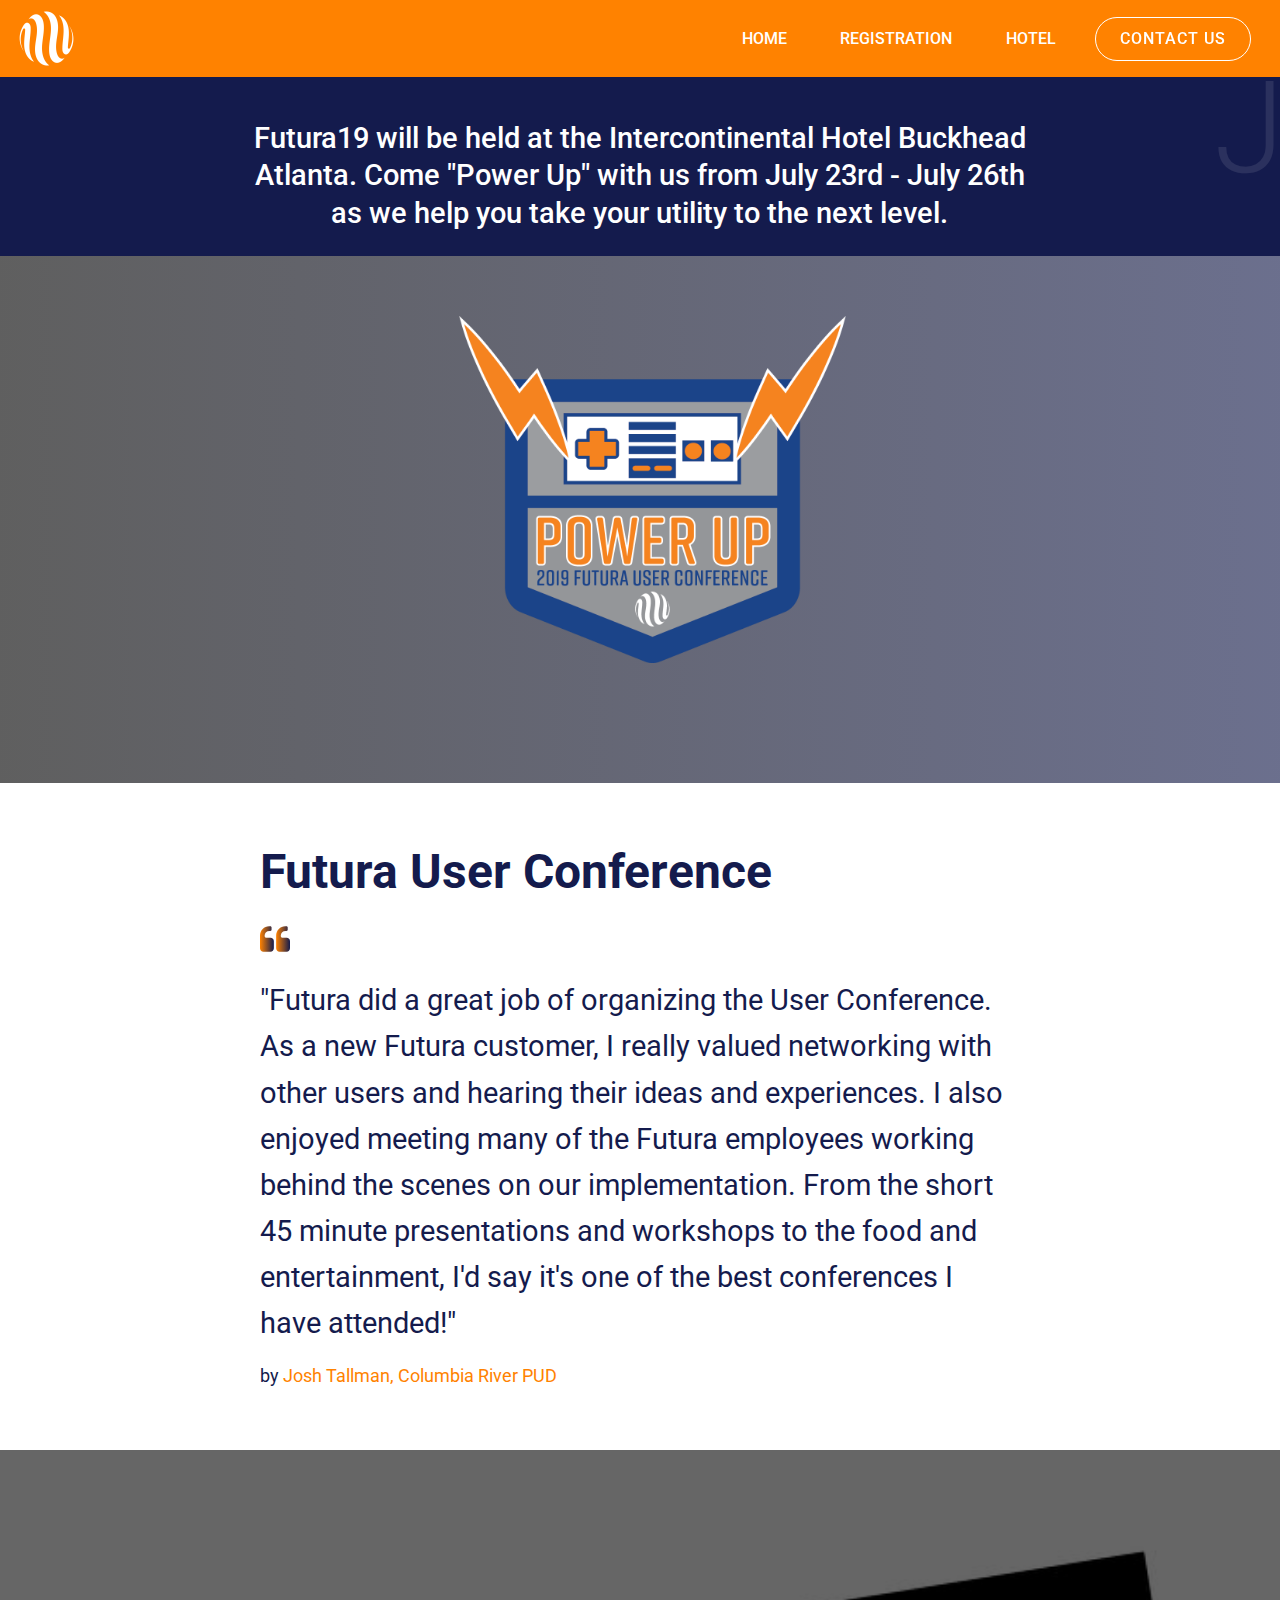
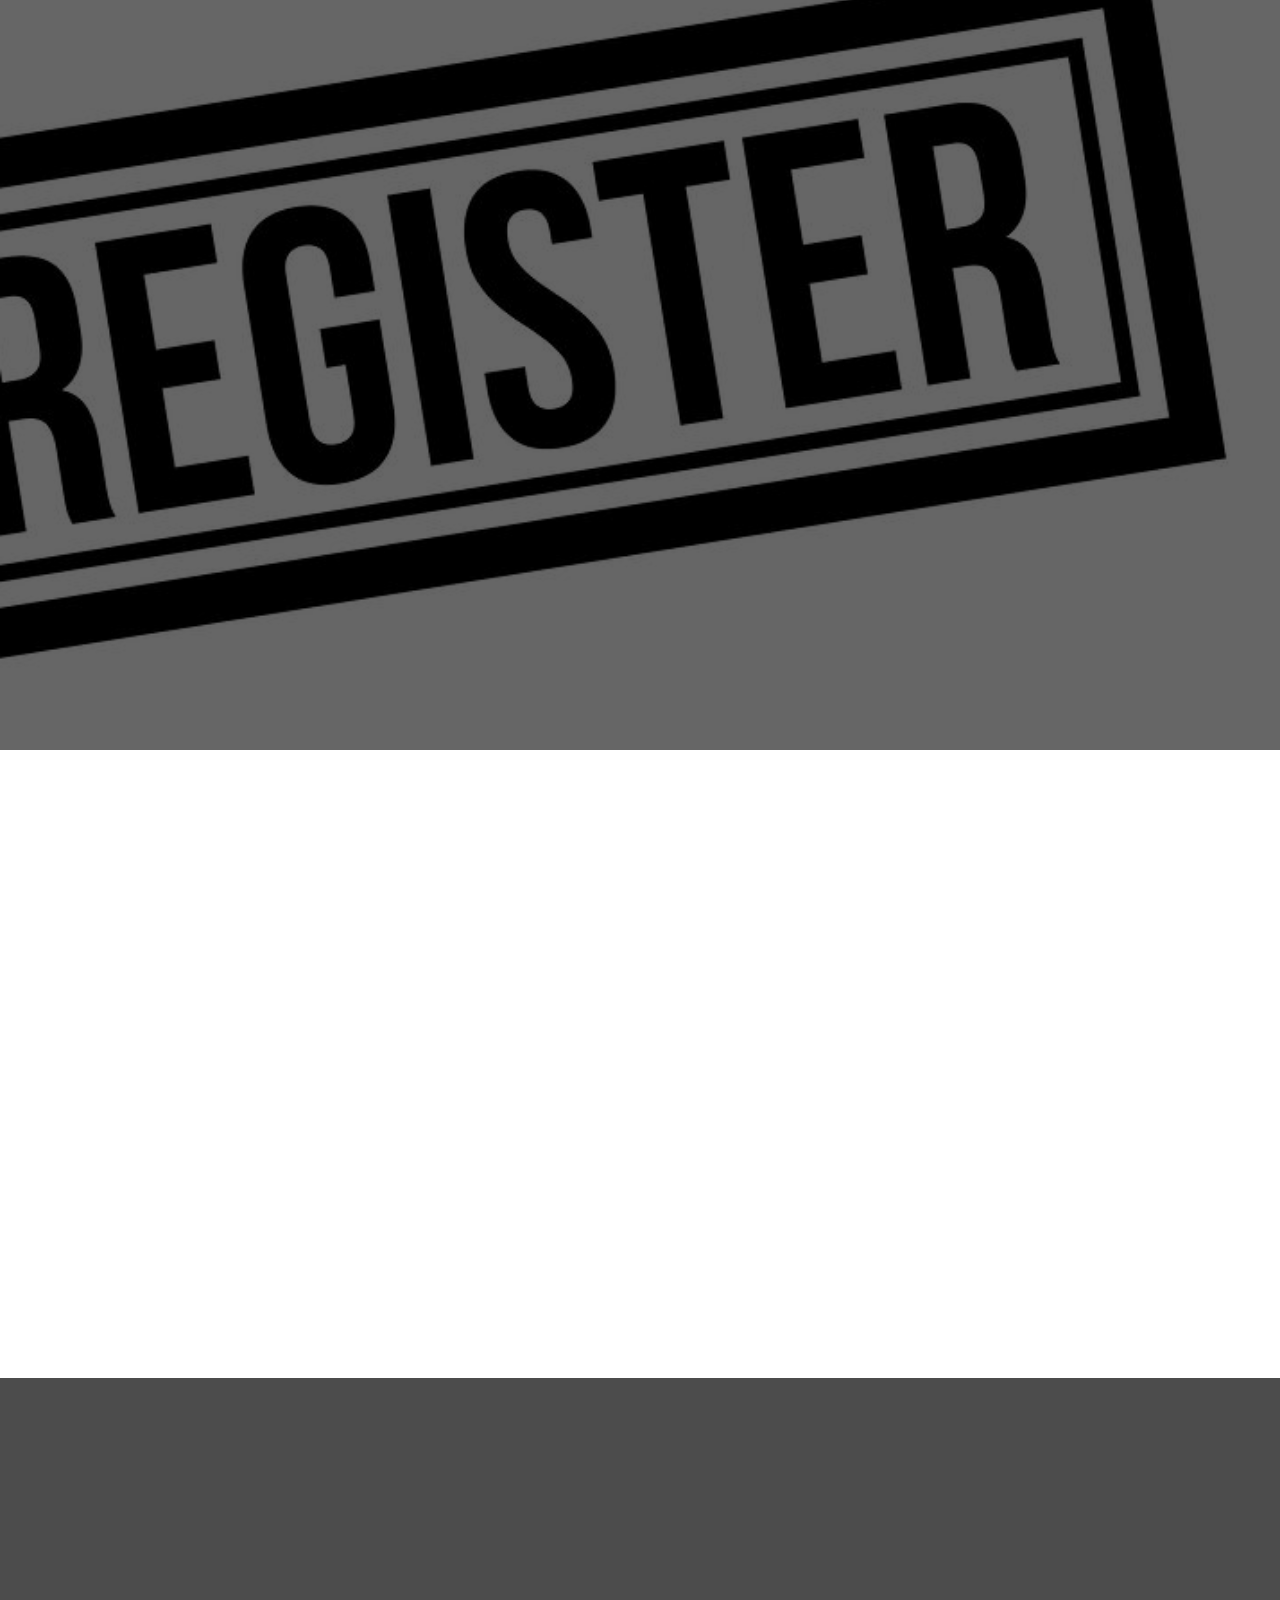
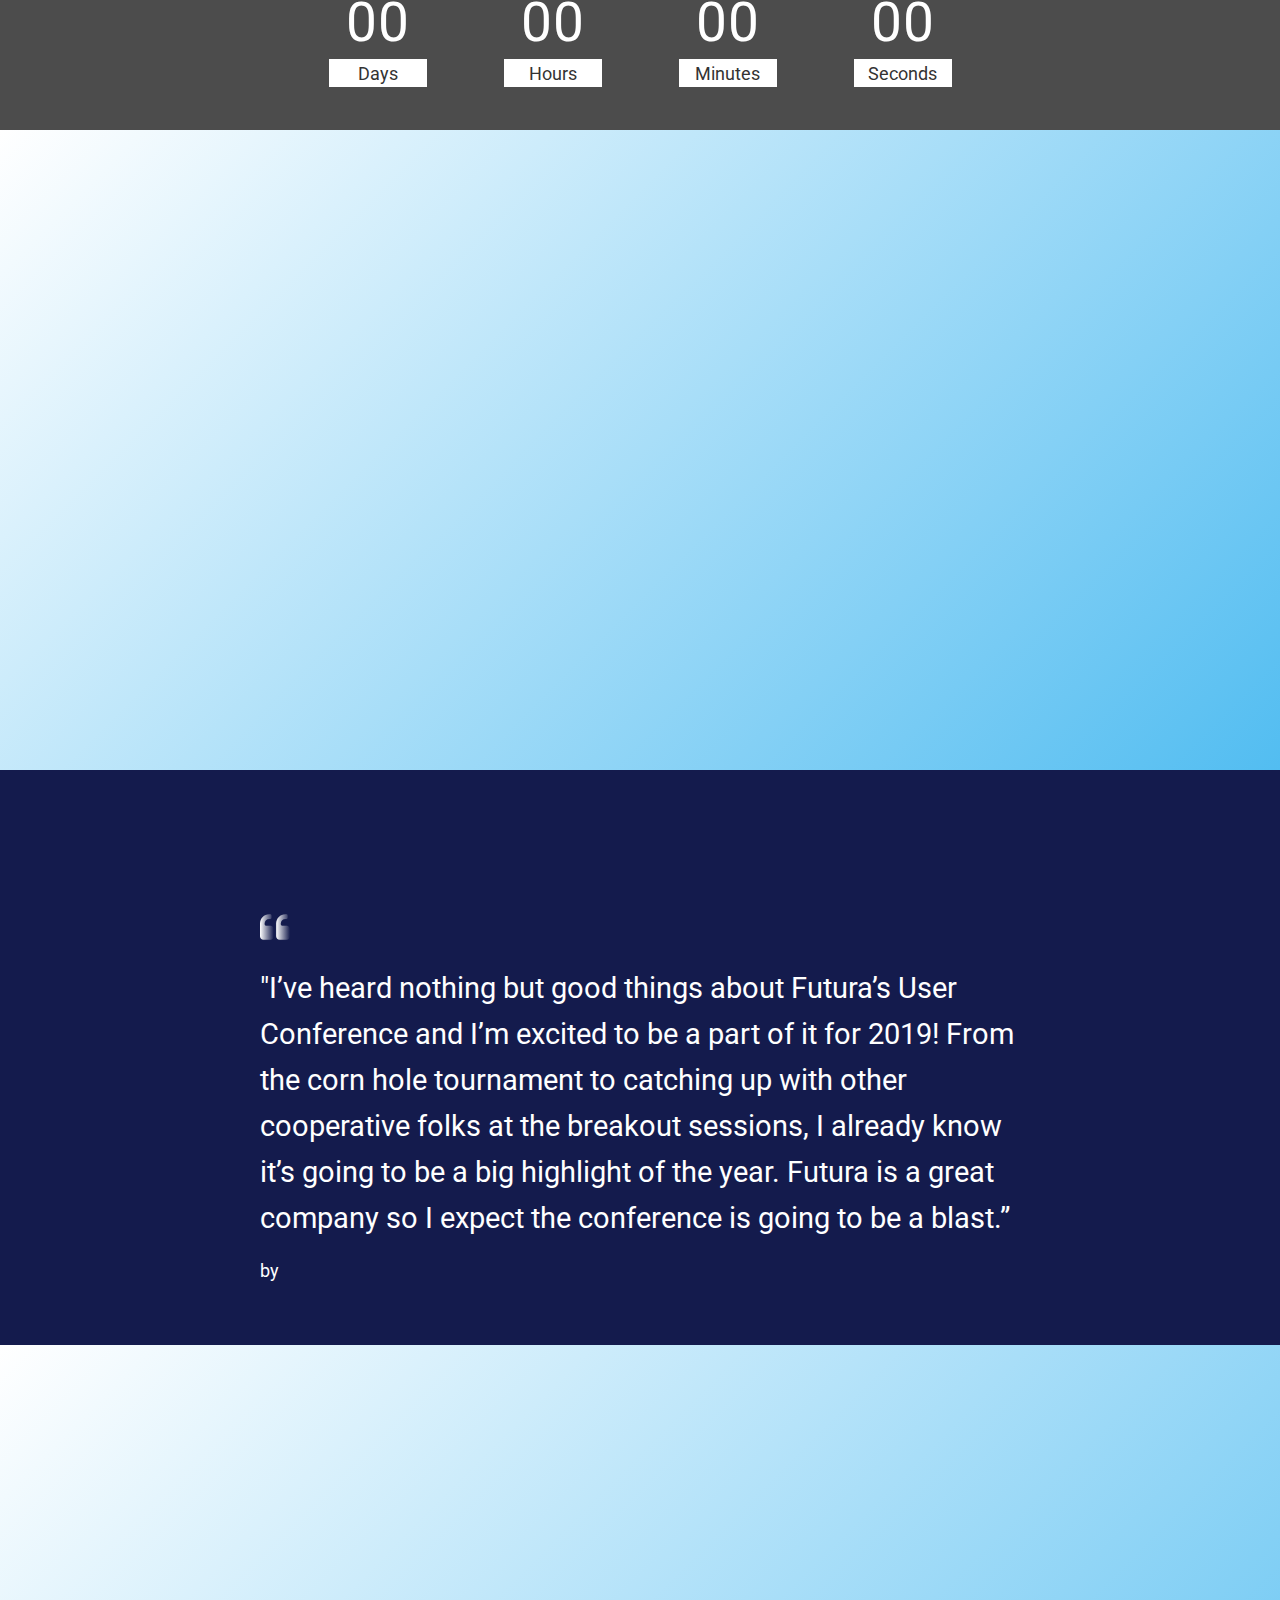
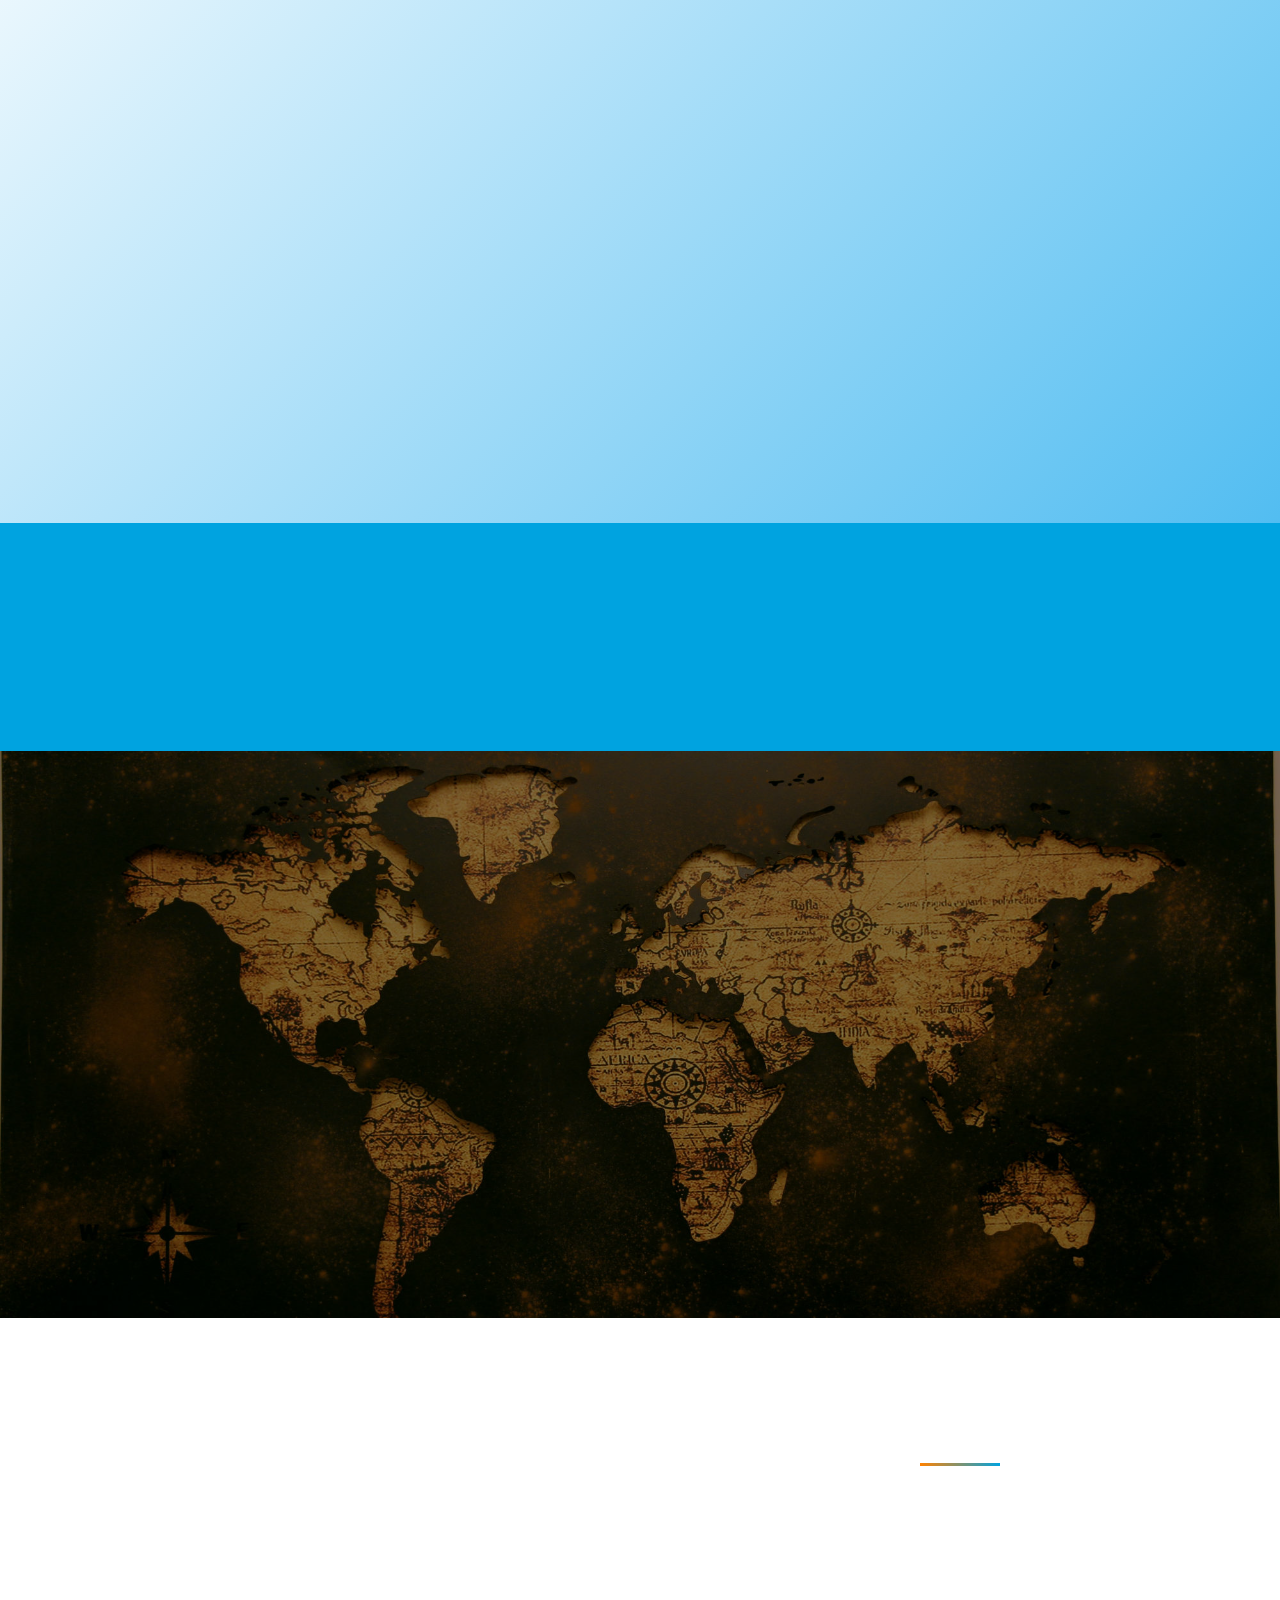
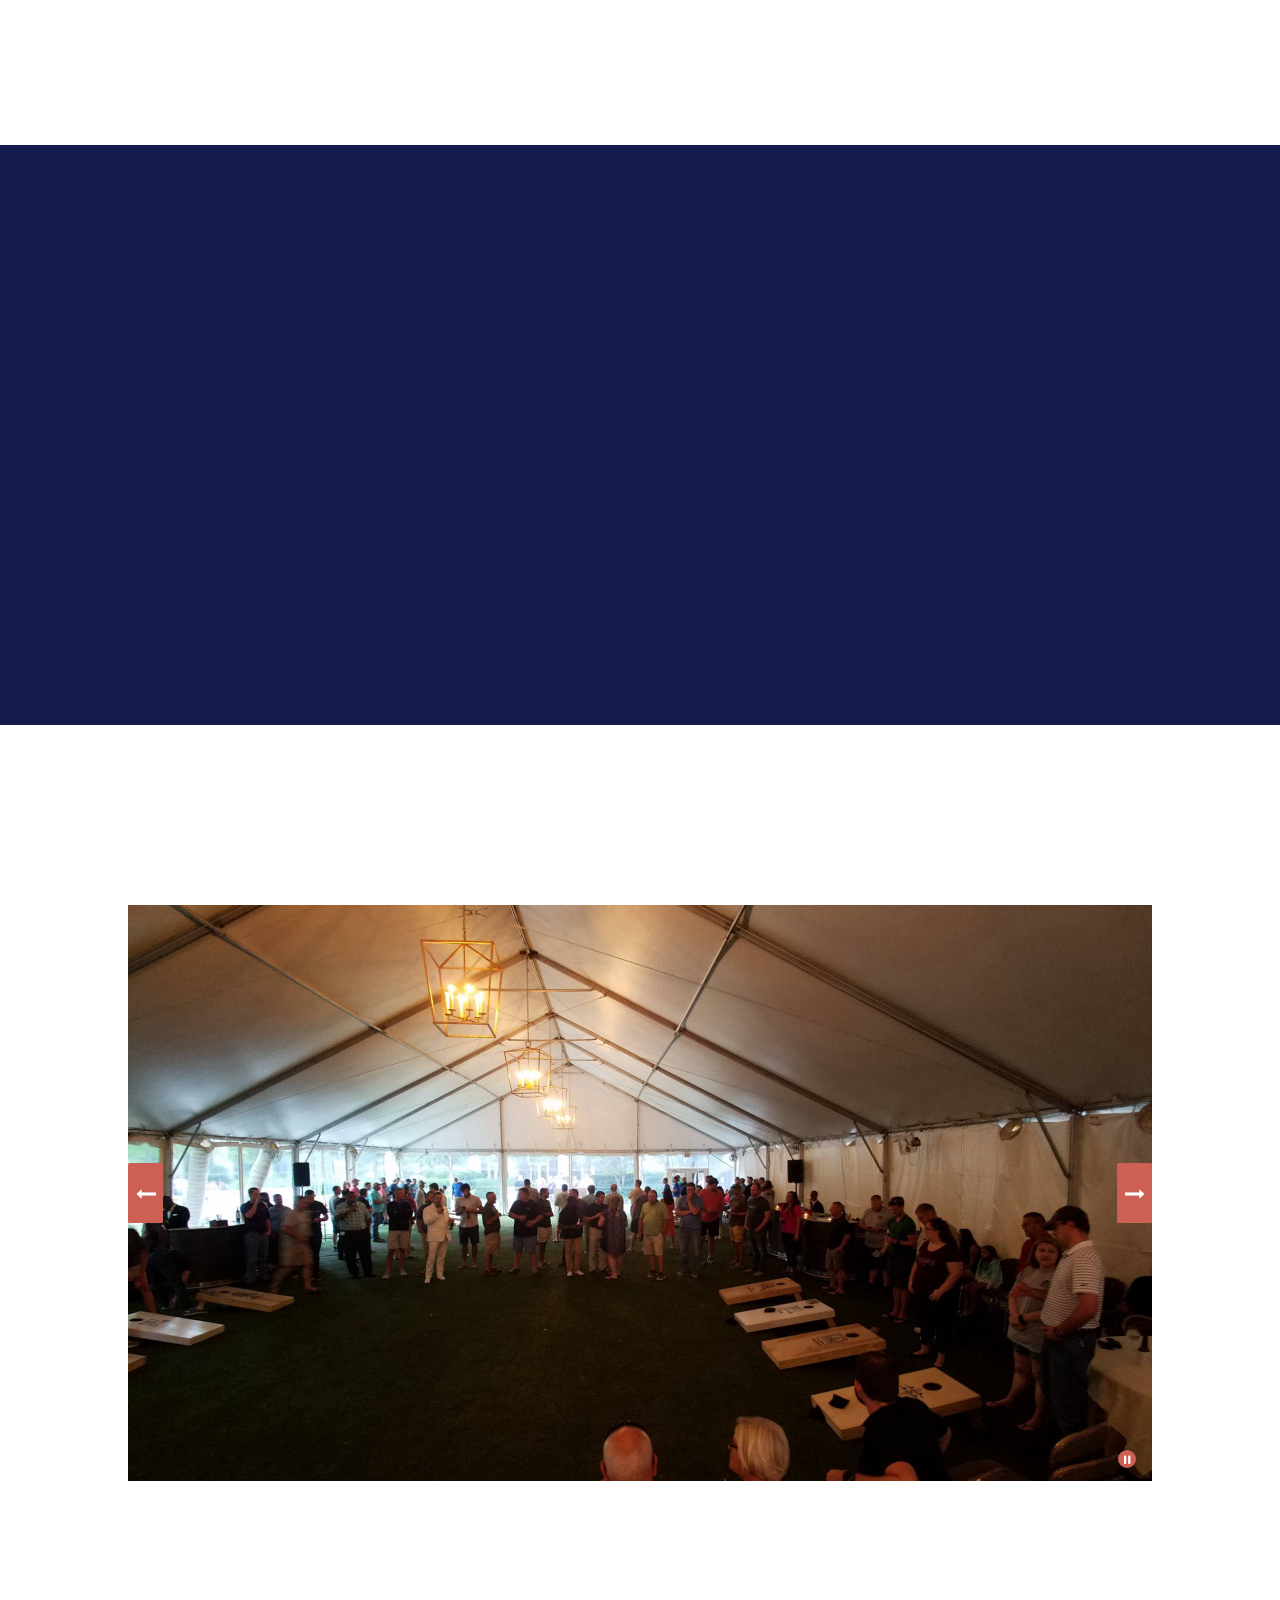
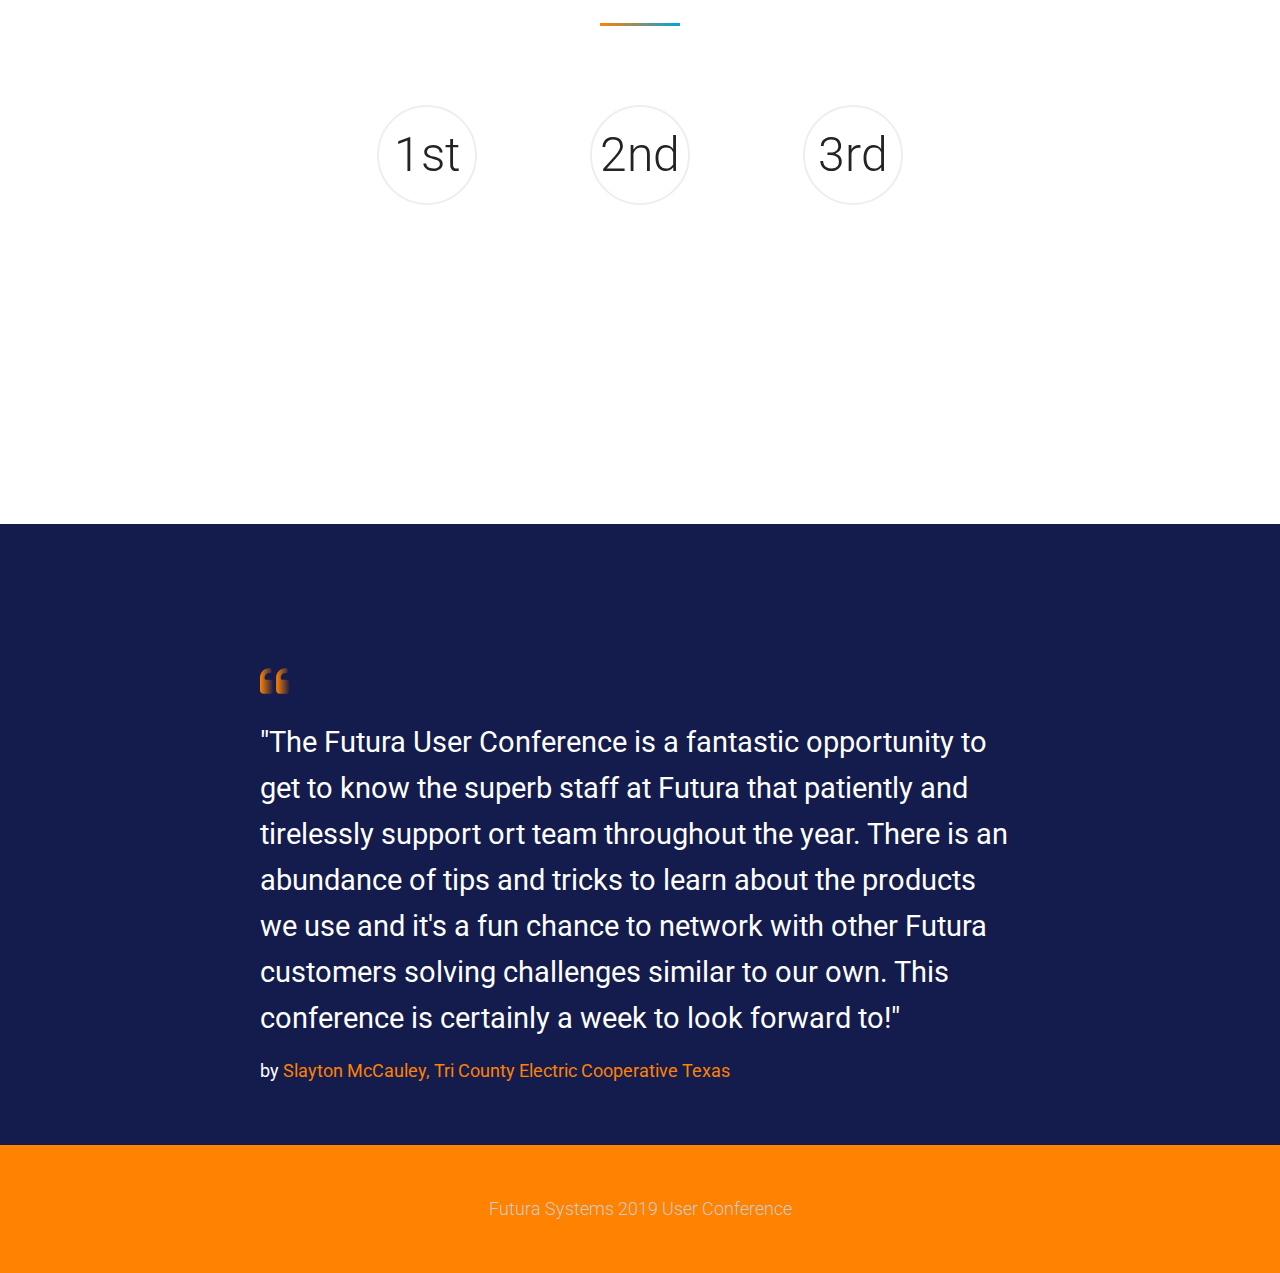
<file: index.html>
<!DOCTYPE html>
<html >
<head>
  <!-- Site made with Mobirise Website Builder v4.9.5, https://mobirise.com -->
  <meta charset="UTF-8">
  <meta http-equiv="X-UA-Compatible" content="IE=edge">
  <meta name="generator" content="Mobirise v4.9.5, mobirise.com">
  <meta name="viewport" content="width=device-width, initial-scale=1, minimum-scale=1">
  <link rel="shortcut icon" href="assets/images/logomark-white-122x122.png" type="image/x-icon">
  <meta name="description" content="">
  <title>Home</title>
  <link rel="stylesheet" href="assets/web/assets/mobirise-icons/mobirise-icons.css">
  <link rel="stylesheet" href="assets/soundcloud-plugin/style.css">
  <link rel="stylesheet" href="assets/bootstrap/css/bootstrap.min.css">
  <link rel="stylesheet" href="assets/bootstrap/css/bootstrap-grid.min.css">
  <link rel="stylesheet" href="assets/bootstrap/css/bootstrap-reboot.min.css">
  <link rel="stylesheet" href="assets/socicon/css/styles.css">
  <link rel="stylesheet" href="assets/animatecss/animate.min.css">
  <link rel="stylesheet" href="assets/dropdown/css/style.css">
  <link rel="stylesheet" href="assets/theme/css/style.css">
  <link rel="stylesheet" href="assets/wowslider-init/style.css">
  <link rel="stylesheet" href="assets/mobirise/css/mbr-additional.css" type="text/css">
  
  
  
<link rel="stylesheet" href="assets/wowslider-init/boundary/style.css"></head>
<body>
  <section class="menu cid-rbtl2KGRtQ" once="menu" id="menu3-1">

    
    

    <nav class="navbar navbar-dropdown navbar-fixed-top navbar-expand-lg">
        <div class="navbar-brand">
            <span class="navbar-logo">
                <a href="http://www.futuragis.com">
                    <img src="assets/images/logomark-white-122x122.png" alt="Mobirise" title="" style="height: 3.8rem;">
                </a>
            </span>
            
        </div>
        <button class="navbar-toggler" type="button" data-toggle="collapse" data-target="#navbarSupportedContent" aria-controls="navbarNavAltMarkup" aria-expanded="false" aria-label="Toggle navigation">
            <div class="hamburger">
                <span></span>
                <span></span>
                <span></span>
                <span></span>
            </div>
        </button>
      <div class="collapse navbar-collapse" id="navbarSupportedContent">
            <ul class="navbar-nav nav-dropdown" data-app-modern-menu="true"><li class="nav-item">
                    <a class="nav-link link text-white display-4" href="index.html">
                        HOME</a>
                </li><li class="nav-item"><a class="nav-link link text-white display-4" href="https://www.eiseverywhere.com/futura19" target="_blank">
                        REGISTRATION</a></li>
                
                <li class="nav-item">
                    <a class="nav-link link text-white display-4" href="index.html#features1-14">
                        HOTEL</a>
                </li></ul>
            
            <div class="navbar-buttons mbr-section-btn"><a class="btn btn-sm btn-white-outline display-4" href="mailto:jodyp@futuragis.com">
                  CONTACT US
                </a></div>
      </div>
    </nav>
</section>

<section class="header9 cid-rbyCQ7WvV1" id="header9-s">

    

    

    <div class="animated-text-background display-1" style="color: rgb(239, 239, 239); opacity: 0.1; font-size: 8rem;">
        <span class="animated-element" data-speed="60" data-word="July 23rd - July 26th">
        </span>
    </div>
    <div class="container-fluid">
        <div class="row justify-content-center">
            <div class="col-md-10 col-lg-8 align-center mbr-white">
                
                <h2 class="mbr-section-subtitle pb-3 mbr-fonts-style display-5">Futura19 will be held at the Intercontinental Hotel Buckhead Atlanta. Come "Power Up" with us from July 23rd - July 26th as we help you take your utility to the next level.</h2>
                
            </div>
        </div>
    </div>
    
</section>

<section class="header1 cid-rbyt67bImD" data-bg-video="https://www.youtube.com/watch?v=pzAB65OpPAA" id="header1-p">

    

    <div class="mbr-overlay" style="opacity: 0.6;">
    </div>

    <div class="container-fluid header-content">
        <div class="row text-row">
            <div class="col-md-12 col-lg-7">
                
                
                
            </div>
            <div class="col-lg-5 col-md-12">
                <div class="mbr-figure">
                    <img src="assets/images/futurauc19-logo-whiteoutline-998x894.png" alt="Mobirise" title="">
                </div>
            </div>
        </div>
                
    </div>
</section>

<section class="mbr-section article svg-gradient-elements cid-rbtn7x9ynx" id="content6-2">

     

    <svg class="svg-gradient">
        <linearGradient>
            <stop class="gradColor1" offset="0%" stop-color="#ff8200"></stop>
            <stop class="gradColor2" offset="100%" stop-color="#141b4d"></stop>
        </linearGradient>  
    </svg>
    <div class="container-fluid">
        <div class="media-container-row">
            <div class="col-12 col-md-8 col-lg-8">
                <h2 class="mbr-section-title pb-3 align-left mbr-fonts-style mbr-bold display-2">
                    Futura User Conference</h2>
                <div class="blockquote-quote align-left pb-3">
                    <svg class="gradient-element" xmlns="http://www.w3.org/2000/svg" xmlns:xlink="http://www.w3.org/1999/xlink" version="1.1" x="0px" y="0px" width="475.082px" height="475.081px" viewBox="0 0 475.082 475.081" xml:space="preserve">
                        <g><g>
                            <path d="M164.45,219.27h-63.954c-7.614,0-14.087-2.664-19.417-7.994c-5.327-5.33-7.994-11.801-7.994-19.417v-9.132    c0-20.177,7.139-37.401,21.416-51.678c14.276-14.272,31.503-21.411,51.678-21.411h18.271c4.948,0,9.229-1.809,12.847-5.424    c3.616-3.617,5.424-7.898,5.424-12.847V54.819c0-4.948-1.809-9.233-5.424-12.85c-3.617-3.612-7.898-5.424-12.847-5.424h-18.271    c-19.797,0-38.684,3.858-56.673,11.563c-17.987,7.71-33.545,18.132-46.68,31.267c-13.134,13.129-23.553,28.688-31.262,46.677    C3.855,144.039,0,162.931,0,182.726v200.991c0,15.235,5.327,28.171,15.986,38.834c10.66,10.657,23.606,15.985,38.832,15.985    h109.639c15.225,0,28.167-5.328,38.828-15.985c10.657-10.663,15.987-23.599,15.987-38.834V274.088    c0-15.232-5.33-28.168-15.994-38.832C192.622,224.6,179.675,219.27,164.45,219.27z"></path>
                            <path d="M459.103,235.256c-10.656-10.656-23.599-15.986-38.828-15.986h-63.953c-7.61,0-14.089-2.664-19.41-7.994    c-5.332-5.33-7.994-11.801-7.994-19.417v-9.132c0-20.177,7.139-37.401,21.409-51.678c14.271-14.272,31.497-21.411,51.682-21.411    h18.267c4.949,0,9.233-1.809,12.848-5.424c3.613-3.617,5.428-7.898,5.428-12.847V54.819c0-4.948-1.814-9.233-5.428-12.85    c-3.614-3.612-7.898-5.424-12.848-5.424h-18.267c-19.808,0-38.691,3.858-56.685,11.563c-17.984,7.71-33.537,18.132-46.672,31.267    c-13.135,13.129-23.559,28.688-31.265,46.677c-7.707,17.987-11.567,36.879-11.567,56.674v200.991    c0,15.235,5.332,28.171,15.988,38.834c10.657,10.657,23.6,15.985,38.828,15.985h109.633c15.229,0,28.171-5.328,38.827-15.985    c10.664-10.663,15.985-23.599,15.985-38.834V274.088C475.082,258.855,469.76,245.92,459.103,235.256z"></path>
                        </g></g>
                    </svg>
                </div>
                <div class="mbr-text mbr-fonts-style pb-3 display-5">"Futura did a great job of organizing the User Conference. As a new Futura customer, I really valued networking with other users and hearing their ideas and experiences. I also enjoyed meeting many of the Futura employees working behind the scenes on our implementation. From the short 45 minute presentations and workshops to the food and entertainment, I'd say it's one of the best conferences I have attended!"</div>
                <div class="mbr-text signature mbr-fonts-style align-left display-7">
                    by <span>Josh Tallman, Columbia River PUD</span></div>
            </div>
        </div>
    </div>
</section>

<section class="cid-rgBS3olTDQ mbr-fullscreen" id="header5-1c">
<!-- ,
         'scroll-background': scrollBackground -->
    
    <div class="scroll-wrapper" style="animation-duration: 35s;"></div>
    <div class="scroll-wrapper second" style="animation-duration: 35s;"></div>
    <div class="mbr-overlay" style="opacity: 0.6; background-color: rgb(0, 0, 0);">
    </div>
    <div class="container-fluid text-center block-content" data-stellar-background-ratio=".5">
      <div class="row justify-content-center slider-wrapper">
        <div class="col-md-10">
              <h2 class="mbr-section-title mbr-fonts-style align-left mbr-black display-1">
                  Registration</h2>
              <h4 class="mbr-section-subtitle mbr-fonts-style align-left mbr-black pt-3 display-5">
                  Register for our 2019 Futura "Power Up" Conference!</h4>
              <div class="mbr-section-btn align-left pt-3"><a class="btn btn-md btn-primary display-4" href="https://www.eiseverywhere.com/futura19" target="_blank">REGISTER</a></div>
        </div>
      </div>
    </div>
    
</section>

<section class="features1 cid-rbziTAxZrk" id="features1-14">

    

    
    <div class="container-fluid">
        <div class="row justify-content-center">
            <div class="col-md-10 col-lg-6 image-element">
                <div class="img-wrap" style="height: 75%; width: 75%;">
                    <img src="assets/images/hotel1-1110x555.jpg" alt="" title="">
                </div>
            </div>
            <div class="col-md-10 col-lg-6 text-element">
                
                
                <h2 class="mbr-section-title mbr-fonts-style align-center display-1">
                    <br>Intercontinental Hotel<br>Buckhead Atlanta<br></h2>
                <p class="mbr-text mbr-fonts-style mbr-lighter align-center display-7">
                    July 23rd - July 26th</p>
                <div class="mbr-section-btn align-center"><a class="btn btn-lg btn-primary display-4" href="https://www.ihg.com/intercontinental/hotels/us/en/find-hotels/hotel/rooms?newRedirect=true&qIta=99801505&icdv=99801505&qSlH=ATLBH&qCiD=23&qCiMy=062019&qCoD=26&qCoMy=062019&qGrpCd=AEF&setPMCookies=true&qDest=3315%20Peachtree%20Rd.%20Ne,%20Atlanta,%20GA,%20US&srb_u=1" target="_blank">BOOK NOW</a></div>
            </div>
        </div>
    </div>          
</section>

<section class="countdown1 cid-rbyEfHgwXW" data-bg-video="https://www.youtube.com/watch?v=zHIVeWhCMU8&amp;t=288s" id="countdown1-t">
    
    
    <div class="mbr-overlay" style="opacity: 0.8; background-color: rgb(35, 35, 35);">
    </div>
    <div class="container mbr-white">
        <h3 class="mbr-section-subtitle mbr-fonts-style mbr-lighter align-center display-4 pb-3">
            Futura19</h3>

        
    
        <h2 class="mbr-section-title mbr-fonts-style align-center pb-5 display-2">COUNTDOWN</h2>
    </div>
    <div class="container countdown-cont align-center">
        <div class="daysCountdown" title="Days"></div>
        <div class="hoursCountdown" title="Hours"></div> 
        <div class="minutesCountdown" title="Minutes"></div> 
        <div class="secondsCountdown" title="Seconds"></div>
        <div class="countdown pt-3 mt-2" data-due-date="2019/07/23"> 
        </div>
    </div>
</section>

<section class="image2 cid-rbtneJIbdI" id="image2-7">

    

    <figure class="mbr-figure">
        <div class="image-block" style="width: 100%;">
            <img src="assets/images/ica-2880x1440.jpg" alt="" title="">
        </div>
    </figure>
</section>

<section class="mbr-section article svg-gradient-elements cid-rcNQdqsgiZ" id="content6-1b">

     

    <svg class="svg-gradient">
        <linearGradient>
            <stop class="gradColor1" offset="0%" stop-color="#ffffff"></stop>
            <stop class="gradColor2" offset="100%" stop-color="#141b4d"></stop>
        </linearGradient>  
    </svg>
    <div class="container-fluid">
        <div class="media-container-row">
            <div class="col-12 col-md-8 col-lg-8">
                <h2 class="mbr-section-title pb-3 align-left mbr-fonts-style mbr-bold display-2">
                    Futura User Conference</h2>
                <div class="blockquote-quote align-left pb-3">
                    <svg class="gradient-element" xmlns="http://www.w3.org/2000/svg" xmlns:xlink="http://www.w3.org/1999/xlink" version="1.1" x="0px" y="0px" width="475.082px" height="475.081px" viewBox="0 0 475.082 475.081" xml:space="preserve">
                        <g><g>
                            <path d="M164.45,219.27h-63.954c-7.614,0-14.087-2.664-19.417-7.994c-5.327-5.33-7.994-11.801-7.994-19.417v-9.132    c0-20.177,7.139-37.401,21.416-51.678c14.276-14.272,31.503-21.411,51.678-21.411h18.271c4.948,0,9.229-1.809,12.847-5.424    c3.616-3.617,5.424-7.898,5.424-12.847V54.819c0-4.948-1.809-9.233-5.424-12.85c-3.617-3.612-7.898-5.424-12.847-5.424h-18.271    c-19.797,0-38.684,3.858-56.673,11.563c-17.987,7.71-33.545,18.132-46.68,31.267c-13.134,13.129-23.553,28.688-31.262,46.677    C3.855,144.039,0,162.931,0,182.726v200.991c0,15.235,5.327,28.171,15.986,38.834c10.66,10.657,23.606,15.985,38.832,15.985    h109.639c15.225,0,28.167-5.328,38.828-15.985c10.657-10.663,15.987-23.599,15.987-38.834V274.088    c0-15.232-5.33-28.168-15.994-38.832C192.622,224.6,179.675,219.27,164.45,219.27z"></path>
                            <path d="M459.103,235.256c-10.656-10.656-23.599-15.986-38.828-15.986h-63.953c-7.61,0-14.089-2.664-19.41-7.994    c-5.332-5.33-7.994-11.801-7.994-19.417v-9.132c0-20.177,7.139-37.401,21.409-51.678c14.271-14.272,31.497-21.411,51.682-21.411    h18.267c4.949,0,9.233-1.809,12.848-5.424c3.613-3.617,5.428-7.898,5.428-12.847V54.819c0-4.948-1.814-9.233-5.428-12.85    c-3.614-3.612-7.898-5.424-12.848-5.424h-18.267c-19.808,0-38.691,3.858-56.685,11.563c-17.984,7.71-33.537,18.132-46.672,31.267    c-13.135,13.129-23.559,28.688-31.265,46.677c-7.707,17.987-11.567,36.879-11.567,56.674v200.991    c0,15.235,5.332,28.171,15.988,38.834c10.657,10.657,23.6,15.985,38.828,15.985h109.633c15.229,0,28.171-5.328,38.827-15.985    c10.664-10.663,15.985-23.599,15.985-38.834V274.088C475.082,258.855,469.76,245.92,459.103,235.256z"></path>
                        </g></g>
                    </svg>
                </div>
                <div class="mbr-text mbr-fonts-style pb-3 display-5">"I’ve heard nothing but good things about Futura’s User Conference and I’m excited to be a part of it for 2019! From the corn hole tournament to catching up with other cooperative folks at the breakout sessions, I already know it’s going to be a big highlight of the year. Futura is a great company so I expect the conference is going to be a blast.”</div>
                <div class="mbr-text signature mbr-fonts-style align-left display-7">
                    by &nbsp;<span>Sarah Beth Nelius, Futura employee</span></div>
            </div>
        </div>
    </div>
</section>

<section class="image2 cid-rbtPxhRK67" id="image2-a">

    

    <figure class="mbr-figure">
        <div class="image-block" style="width: 100%;">
            <img src="assets/images/hotel2-796x484.jpg" alt="" title="">
        </div>
    </figure>
</section>

<section class="cid-rbzfQKHey6" id="social-buttons2-x">

    

    

    <div class="container">
        <div class="media-container-row">
            <div class="mb-0 col-md-8 align-center">
                <h2 class="mbr-section-title mbr-fonts-style display-2">
                    FOLLOW US!
                </h2>
                
                <div class="social-list pt-4">
                    <a href="https://twitter.com/FuturaGIS" target="_blank">
                        <span class="mbr-iconfont mbr-iconfont-social socicon-twitter socicon"></span>
                    </a>
                    <a href="https://www.facebook.com/Futura-Systems-166428643386954/" target="_blank">
                        <span class="mbr-iconfont mbr-iconfont-social socicon-facebook socicon"></span>
                    </a>
                    <a href="https://www.instagram.com/futurasystems/?hl=en" target="_blank">
                        <span class="mbr-iconfont mbr-iconfont-social socicon-instagram socicon"></span>
                    </a>
                    <a href="https://www.youtube.com/user/FuturaGIS" target="_blank">
                        <span class="mbr-iconfont mbr-iconfont-social socicon-youtube socicon"></span>
                    </a>
                    <a href="https://plus.google.com/u/0/+Mobirise" target="_blank">
                        
                    </a>
                    <a href="https://www.behance.net/Mobirise" target="_blank">
                        
                    </a>
                </div>
            </div>
        </div>
    </div>
</section>

<section class="header6 cid-rp5ZV1PU7a" id="header6-1w">

    

    <div class="mbr-overlay" style="opacity: 0.5; background-color: rgb(0, 0, 0);">
    </div>
    <div class="container-fluid">
        <div class="row justify-content-center">
            <div class="col-12 col-lg-6 col-md-8 align-center">
                
                <h2 class="mbr-section-title align-center mbr-fonts-style mbr-bold mbr-white display-1">PRE CONFERENCE SESSIONS</h2>
            </div>
        </div>
    </div>
    
</section>

<section class="features1 cid-rp65JjciHE" id="features1-1x">

    

    
    <div class="container-fluid">
        <div class="row main align-items-center">
            <div class="col-md-6 image-element align-self-stretch">
                <div class="img-wrap" style="width: 80%; height: 80%;">
                    <img src="assets/images/bigstock-geographic-information-system-281008753-900x600.jpg" alt="" title="">
                </div>
            </div>
            <div class="col-md-6 text-element">
                <div class="text-content">
                    <h2 class="mbr-title pt-2 mbr-fonts-style align-center display-2">
                        GIS I</h2>
                    <div class="underline align-center">
                         <div class="line"></div>
                    </div>
                    <div class="mbr-section-text">
                        <p class="mbr-text pt-3 mbr-light mbr-fonts-style align-center display-5">
                            Join us as we cover the basics of Futura GIS.</p>
                    </div>
                    <div class="mbr-section-btn pt-3 align-center"><a class="btn btn-md btn-primary display-4" href="assets/files/GIS1.pdf" target="_blank">LEARN MORE</a></div>
                </div>
            </div>
        </div>
    </div>          
</section>

<section class="header3 cid-rbtn9tafDX" id="header3-3">

    

    

    <div class="container-fluid align-center">
        <div class="row">
            <div class="mbr-white col-lg-6 col-md-12 content">
                <h1 class="mbr-section-title mbr-bold align-left mbr-white pb-5 mbr-fonts-style align-left display-2">3rd Annual Cornhole Tournament</h1>
                <p class="mbr-text align-left pb-4 mbr-fonts-style display-5">
                    Registration for this tournament will begin Tuesday, July 23rd at the registration desk. We only accept 32 teams so be sure to sign up early!</p>
                
            </div>

            <div class="mbr-white img-col col-lg-6 col-md-12">
                <img src="assets/images/20180725-210807-1664x1248.jpg" title="" alt="">
            </div>


        </div>
    </div>
    
</section>

<section class="features15 popup-btn-cards cid-rbypxPPdqk" id="features15-n">

    

    
    <a class="full-link" href="http://www.mobirise.com"></a>
    <div class="container-fluid card-wrapper">
        <div class="row justify-content-center align-items-center" style="min-height: 1vw;">
             <div class="col-xl-10 col-lg-10 col-md-12 text-block">
                <h2 class="mbr-section-title mbr-fonts-style mbr-light mbr-white mbr-bold display-2">
                    FUTURA18 CORNHOLE FLASHBACK</h2>                 
             </div>
        </div>
    </div>
</section>

<section class="mbr-wowslider-container mbr-section mbr-section__container carousel slide mbr-section-nopadding mbr-wowslider-container--boundary" data-ride="carousel" data-keyboard="false" data-wrap="true" data-interval="false" id="wowslider-m" data-rv-view="72" style="background-color: rgb(255, 255, 255);">
    <div class="mbr-wowslider">
        <div class="ws_images">
            <ul>
                <li>
                    
                    <img src="assets/images/20180725-201217-1024x576.jpg" alt="title 1" title="title 1"> text 1
                </li><li>
                    
                    <img src="assets/images/20180725-210809-1024x576.jpg" alt="title 2" title="title 2"> text 2
                </li><li>
                    
                    <img src="assets/images/russell-j-on-07-25-2018-23-45-47-1024x576.jpg" alt="title 3" title="title 3"> text 3
                </li><li>
                    
                    <img src="assets/images/img-4991-1024x576.jpg" alt="title 3" title="title 3"> text 3
                </li><li>
                    
                    <img src="assets/images/sherri10-1024x576.jpg" alt="title 3" title="title 3"> text 3
                </li><li>
                    
                    <img src="assets/images/img-4992-1024x576.jpg" alt="title 3" title="title 3"> text 3
                </li>
            </ul>
        </div>
        <div class="ws_bullets">
            <div>
                <a href="#" title="">
                    <span><img alt="slide1" src="assets/images/20180725-201217-85x48.png"></span>
                </a><a href="#" title="">
                    <span><img alt="slide1" src="assets/images/20180725-210809-85x48.png"></span>
                </a><a href="#" title="">
                    <span><img alt="slide1" src="assets/images/russell-j-on-07-25-2018-23-45-47-85x48.png"></span>
                </a><a href="#" title="">
                    <span><img alt="slide1" src="assets/images/img-4991-85x48.png"></span>
                </a><a href="#" title="">
                    <span><img alt="slide1" src="assets/images/sherri10-85x48.png"></span>
                </a><a href="#" title="">
                    <span><img alt="slide1" src="assets/images/img-4992-85x48.png"></span>
                </a>
            </div>
        </div>
        <div class="ws_shadow"></div>
        <div class="mbr-wowslider-options">
            <div class="params" data-paddingbottom="1" data-anim-type="book" data-theme="boundary" data-autoplay="true" data-paddingtop="1" data-fullscreen="true" data-showbullets="false" data-timeout="2" data-duration="2" data-height="576" data-width="1024" data-responsive="1" data-showcaptions="false" data-captionseffect="slide" data-hidecontrols="false"></div>
        </div>
</div></section>

<section class="features7 cid-rbys4i7ELI" id="features7-o">
    
    

    
 <!--    <div mbr-class="{'container':cardsAmount<5,'container-fluid':cardsAmount>4}"> -->
    <div class="container-fluid">
        <h2 class="align-center mbr-fonts-style mbr-section-title display-2">
            Cornhole Prizes</h2>
        <div class="underline align-center">
            <div class="line"></div>
        </div>
        <div class="row justify-content-center content-row pt-5">
            <div class="card p-3 col-md-6 col-lg-4 col-xl-2">
                <div class="card-img pb-5">
                    <div class="step">
                        <span class="mbr-fonts-style display-2">1st</span>
                    </div>
                </div>
                <div class="card-box">
                    <h4 class="card-title mbr-fonts-style display-5">
                        Champions</h4>
                    <p class="mbr-text mbr-fonts-style display-7">
                        Signature Futura 2019 Vest<br>$100 Gift Card<br>Entry into the 2020 Champions Tournament</p>
                </div>
            </div>

            <div class="card p-3 col-md-6 col-lg-4 col-xl-2">
                <div class="card-img pb-5">
                    <div class="step">
                        <span class="mbr-fonts-style display-2">2nd</span>
                    </div>
                </div>
                <div class="card-box">
                    <h4 class="card-title mbr-fonts-style display-5">
                        Runner-Up</h4>
                    <p class="mbr-text mbr-fonts-style display-7">$50 Gift Card<br>"So Close" Fishing Pole</p>
                </div>
            </div>

            <div class="card p-3 col-md-6 col-lg-4 col-xl-2">
                <div class="card-img pb-5">
                    <div class="step">
                        <span class="mbr-fonts-style display-2">3rd</span>
                    </div>
                </div>
                <div class="card-box">
                    <h4 class="card-title mbr-fonts-style display-5">3rd Place</h4>
                    <p class="mbr-text mbr-fonts-style display-7">
                        $25 Gift card</p>
                </div>
            </div>

            

            

            

        </div>
    </div>
</section>

<section class="mbr-section article svg-gradient-elements cid-rcNOWCXvRM" id="content6-1a">

     

    <svg class="svg-gradient">
        <linearGradient>
            <stop class="gradColor1" offset="0%" stop-color="#ff8200"></stop>
            <stop class="gradColor2" offset="100%" stop-color="#141b4d"></stop>
        </linearGradient>  
    </svg>
    <div class="container-fluid">
        <div class="media-container-row">
            <div class="col-12 col-md-8 col-lg-8">
                <h2 class="mbr-section-title pb-3 align-left mbr-fonts-style mbr-bold display-2">
                    Futura User Conference</h2>
                <div class="blockquote-quote align-left pb-3">
                    <svg class="gradient-element" xmlns="http://www.w3.org/2000/svg" xmlns:xlink="http://www.w3.org/1999/xlink" version="1.1" x="0px" y="0px" width="475.082px" height="475.081px" viewBox="0 0 475.082 475.081" xml:space="preserve">
                        <g><g>
                            <path d="M164.45,219.27h-63.954c-7.614,0-14.087-2.664-19.417-7.994c-5.327-5.33-7.994-11.801-7.994-19.417v-9.132    c0-20.177,7.139-37.401,21.416-51.678c14.276-14.272,31.503-21.411,51.678-21.411h18.271c4.948,0,9.229-1.809,12.847-5.424    c3.616-3.617,5.424-7.898,5.424-12.847V54.819c0-4.948-1.809-9.233-5.424-12.85c-3.617-3.612-7.898-5.424-12.847-5.424h-18.271    c-19.797,0-38.684,3.858-56.673,11.563c-17.987,7.71-33.545,18.132-46.68,31.267c-13.134,13.129-23.553,28.688-31.262,46.677    C3.855,144.039,0,162.931,0,182.726v200.991c0,15.235,5.327,28.171,15.986,38.834c10.66,10.657,23.606,15.985,38.832,15.985    h109.639c15.225,0,28.167-5.328,38.828-15.985c10.657-10.663,15.987-23.599,15.987-38.834V274.088    c0-15.232-5.33-28.168-15.994-38.832C192.622,224.6,179.675,219.27,164.45,219.27z"></path>
                            <path d="M459.103,235.256c-10.656-10.656-23.599-15.986-38.828-15.986h-63.953c-7.61,0-14.089-2.664-19.41-7.994    c-5.332-5.33-7.994-11.801-7.994-19.417v-9.132c0-20.177,7.139-37.401,21.409-51.678c14.271-14.272,31.497-21.411,51.682-21.411    h18.267c4.949,0,9.233-1.809,12.848-5.424c3.613-3.617,5.428-7.898,5.428-12.847V54.819c0-4.948-1.814-9.233-5.428-12.85    c-3.614-3.612-7.898-5.424-12.848-5.424h-18.267c-19.808,0-38.691,3.858-56.685,11.563c-17.984,7.71-33.537,18.132-46.672,31.267    c-13.135,13.129-23.559,28.688-31.265,46.677c-7.707,17.987-11.567,36.879-11.567,56.674v200.991    c0,15.235,5.332,28.171,15.988,38.834c10.657,10.657,23.6,15.985,38.828,15.985h109.633c15.229,0,28.171-5.328,38.827-15.985    c10.664-10.663,15.985-23.599,15.985-38.834V274.088C475.082,258.855,469.76,245.92,459.103,235.256z"></path>
                        </g></g>
                    </svg>
                </div>
                <div class="mbr-text mbr-fonts-style pb-3 display-5">"The Futura User Conference is a fantastic opportunity to get to know the superb staff at Futura that patiently and tirelessly support ort team throughout the year. There is an abundance of tips and tricks to learn about the products we use and it's a fun chance to network with other Futura customers solving challenges similar to our own. This conference is certainly a week to look forward to!"</div>
                <div class="mbr-text signature mbr-fonts-style align-left display-7">
                    by <span>Slayton McCauley, Tri County Electric Cooperative Texas</span></div>
            </div>
        </div>
    </div>
</section>

<section class="cid-rj6vJJPX7e" id="footer2-1d">

    

    

    <div class="container-fluid">
        <div class="row align-center justify-content-center align-items-center">
            <div class="logo-section col-sm-12 col-lg-4">
                <a href="#"><img src="assets/images/logomark-white-122x122.png" height="128" alt="Mobirise" title="" style="height: 3.8rem;">
                </a>
            </div>
            <div class="col-sm-12 col-lg-4 mbr-text mbr-fonts-style mbr-light display-7">
                Futura Systems 2019 User Conference</div>
            <div class="social-media col-sm-12 col-lg-4">
                <ul>
                    <li>
                      <a class="icon-transition" href="https://www.facebook.com/futurasystemsinc/">
                        <span class="mbr-iconfont socicon-facebook socicon"></span>
                      </a>
                    </li>
                    <li>
                      <a class="icon-transition" href="https://twitter.com/FuturaGIS?lang=en">
                        <span class="mbr-iconfont socicon-twitter socicon"></span>
                      </a>
                    </li>
                    <li>
                      <a class="icon-transition" href="https://www.linkedin.com/company/3228485/admin/">
                        <span class="mbr-iconfont socicon-linkedin socicon"></span>
                      </a>
                    </li>
                    <li>
                      <a class="icon-transition" href="https://www.youtube.com/user/FuturaGIS">
                        <span class="mbr-iconfont socicon-youtube socicon"></span>
                      </a>
                    </li>
                    
                </ul>
            </div>
        </div>
    </div>
</section>


  <script src="assets/web/assets/jquery/jquery.min.js"></script>
  <script src="assets/popper/popper.min.js"></script>
  <script src="assets/bootstrap/js/bootstrap.min.js"></script>
  <script src="assets/mbr-animated-bg-text/mbr-animated-bg-text.js"></script>
  <script src="assets/viewportchecker/jquery.viewportchecker.js"></script>
  <script src="assets/dropdown/js/script.min.js"></script>
  <script src="assets/touchswipe/jquery.touch-swipe.min.js"></script>
  <script src="assets/smoothscroll/smooth-scroll.js"></script>
  <script src="assets/vimeoplayer/jquery.mb.vimeo_player.js"></script>
  <script src="assets/mbr-gradient-svg/mbr-gradient-svg.js"></script>
  <script src="assets/countdown/jquery.countdown.min.js"></script>
  <script src="assets/sociallikes/social-likes.js"></script>
  <script src="assets/mbr-popup-btns/mbr-popup-btns.js"></script>
  <script src="assets/wowslider-plugin/wowslider.js"></script>
  <script src="assets/ytplayer/jquery.mb.ytplayer.min.js"></script>
  <script src="assets/wowslider-effect/effects.js"></script>
  <script src="assets/theme/js/script.js"></script>
  <script src="assets/wowslider-init/script.js"></script>
  
  
 <div id="scrollToTop" class="scrollToTop mbr-arrow-up"><a style="text-align: center;"><i class="mbr-arrow-up-icon mbr-arrow-up-icon-cm cm-icon cm-icon-smallarrow-up"></i></a></div>
    <input name="animation" type="hidden">
  </body>
</html>
</file>
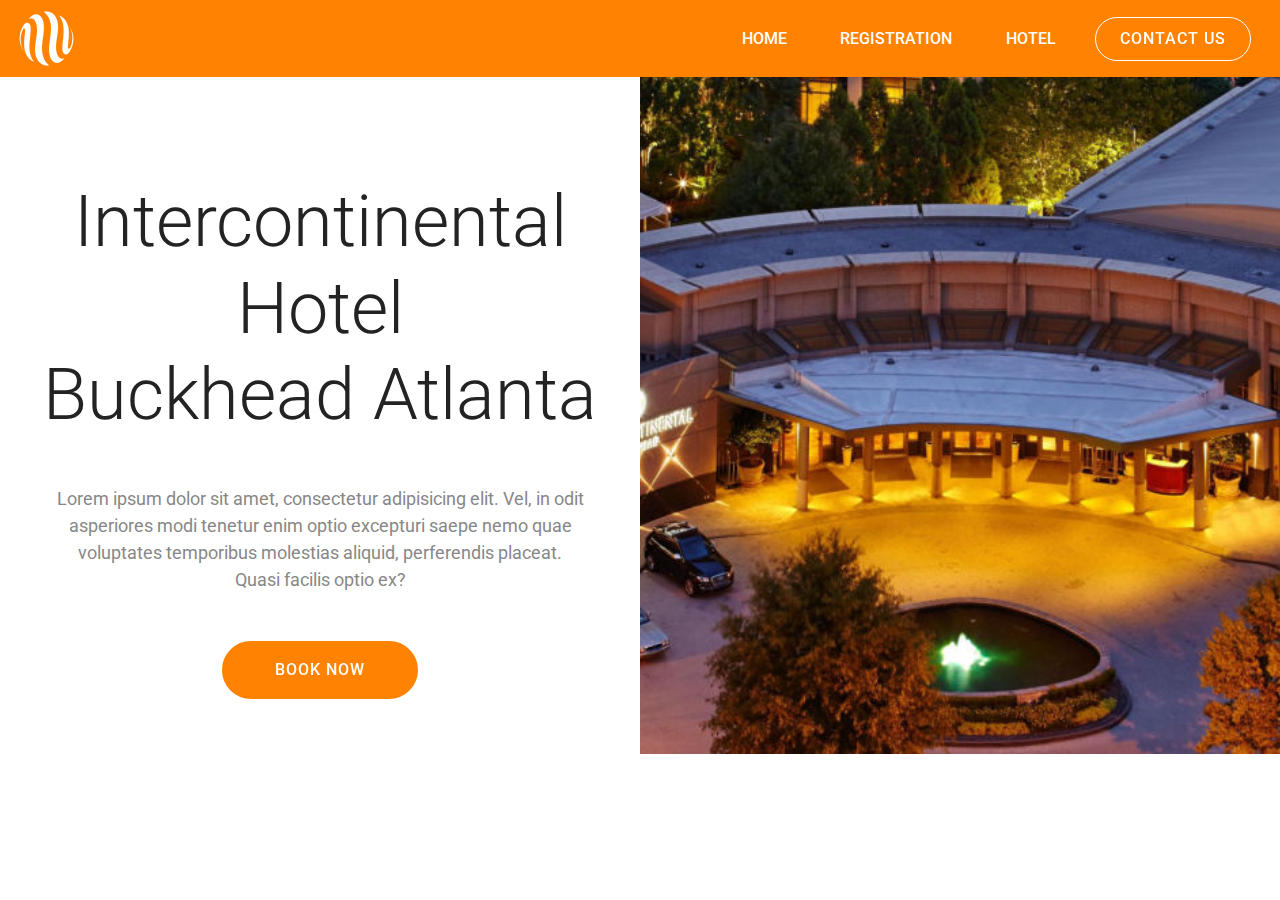
<file: page1.html>
<!DOCTYPE html>
<html >
<head>
  <!-- Site made with Mobirise Website Builder v4.9.5, https://mobirise.com -->
  <meta charset="UTF-8">
  <meta http-equiv="X-UA-Compatible" content="IE=edge">
  <meta name="generator" content="Mobirise v4.9.5, mobirise.com">
  <meta name="viewport" content="width=device-width, initial-scale=1, minimum-scale=1">
  <link rel="shortcut icon" href="assets/images/logomark-white-122x122.png" type="image/x-icon">
  <meta name="description" content="">
  <title>Hotel</title>
  <link rel="stylesheet" href="assets/web/assets/mobirise-icons/mobirise-icons.css">
  <link rel="stylesheet" href="assets/bootstrap/css/bootstrap.min.css">
  <link rel="stylesheet" href="assets/bootstrap/css/bootstrap-grid.min.css">
  <link rel="stylesheet" href="assets/bootstrap/css/bootstrap-reboot.min.css">
  <link rel="stylesheet" href="assets/soundcloud-plugin/style.css">
  <link rel="stylesheet" href="assets/dropdown/css/style.css">
  <link rel="stylesheet" href="assets/animatecss/animate.min.css">
  <link rel="stylesheet" href="assets/theme/css/style.css">
  <link rel="stylesheet" href="assets/mobirise/css/mbr-additional.css" type="text/css">
  
  
  
</head>
<body>
  <section class="menu cid-rbtl2KGRtQ" once="menu" id="menu3-y">

    
    

    <nav class="navbar navbar-dropdown navbar-fixed-top navbar-expand-lg">
        <div class="navbar-brand">
            <span class="navbar-logo">
                <a href="http://www.futuragis.com">
                    <img src="assets/images/logomark-white-122x122.png" alt="Mobirise" title="" style="height: 3.8rem;">
                </a>
            </span>
            
        </div>
        <button class="navbar-toggler" type="button" data-toggle="collapse" data-target="#navbarSupportedContent" aria-controls="navbarNavAltMarkup" aria-expanded="false" aria-label="Toggle navigation">
            <div class="hamburger">
                <span></span>
                <span></span>
                <span></span>
                <span></span>
            </div>
        </button>
      <div class="collapse navbar-collapse" id="navbarSupportedContent">
            <ul class="navbar-nav nav-dropdown" data-app-modern-menu="true"><li class="nav-item">
                    <a class="nav-link link text-white display-4" href="index.html">
                        HOME</a>
                </li><li class="nav-item"><a class="nav-link link text-white display-4" href="https://www.eiseverywhere.com/futura19" target="_blank">
                        REGISTRATION</a></li>
                
                <li class="nav-item">
                    <a class="nav-link link text-white display-4" href="index.html#features1-14">
                        HOTEL</a>
                </li></ul>
            
            <div class="navbar-buttons mbr-section-btn"><a class="btn btn-sm btn-white-outline display-4" href="mailto:jodyp@futuragis.com">
                  CONTACT US
                </a></div>
      </div>
    </nav>
</section>

<section class="features1 cid-rbzhceuzSY" id="features1-11">

    

    
    <div class="container-fluid">
        <div class="row justify-content-center">
            <div class="col-md-10 col-lg-6 image-element">
                <div class="img-wrap" style="height: 75%; width: 75%;">
                    <img src="assets/images/hotel1-1110x555.jpg" alt="" title="">
                </div>
            </div>
            <div class="col-md-10 col-lg-6 text-element">
                <h3 class="mbr-section-subtitle mbr-fonts-style mbr-lighter align-center display-4 pb-3">
                    HOTEL LUXURY
                </h3>
                
                <h2 class="mbr-section-title mbr-fonts-style align-center display-1">
                    <br>Intercontinental Hotel<br>Buckhead Atlanta</h2>
                <p class="mbr-text mbr-fonts-style mbr-lighter align-center display-7">
                    Lorem ipsum dolor sit amet, consectetur adipisicing elit. Vel, in odit asperiores modi tenetur enim optio excepturi saepe nemo quae voluptates temporibus molestias aliquid, perferendis placeat. Quasi facilis optio ex?
                </p>
                <div class="mbr-section-btn align-center"><a class="btn btn-lg btn-primary display-4" href="https://mobirise.com">BOOK NOW</a></div>
            </div>
        </div>
    </div>          
</section>


  <script src="assets/web/assets/jquery/jquery.min.js"></script>
  <script src="assets/popper/popper.min.js"></script>
  <script src="assets/bootstrap/js/bootstrap.min.js"></script>
  <script src="assets/smoothscroll/smooth-scroll.js"></script>
  <script src="assets/dropdown/js/script.min.js"></script>
  <script src="assets/touchswipe/jquery.touch-swipe.min.js"></script>
  <script src="assets/viewportchecker/jquery.viewportchecker.js"></script>
  <script src="assets/theme/js/script.js"></script>
  
  
 <div id="scrollToTop" class="scrollToTop mbr-arrow-up"><a style="text-align: center;"><i class="mbr-arrow-up-icon mbr-arrow-up-icon-cm cm-icon cm-icon-smallarrow-up"></i></a></div>
    <input name="animation" type="hidden">
  </body>
</html>
</file>
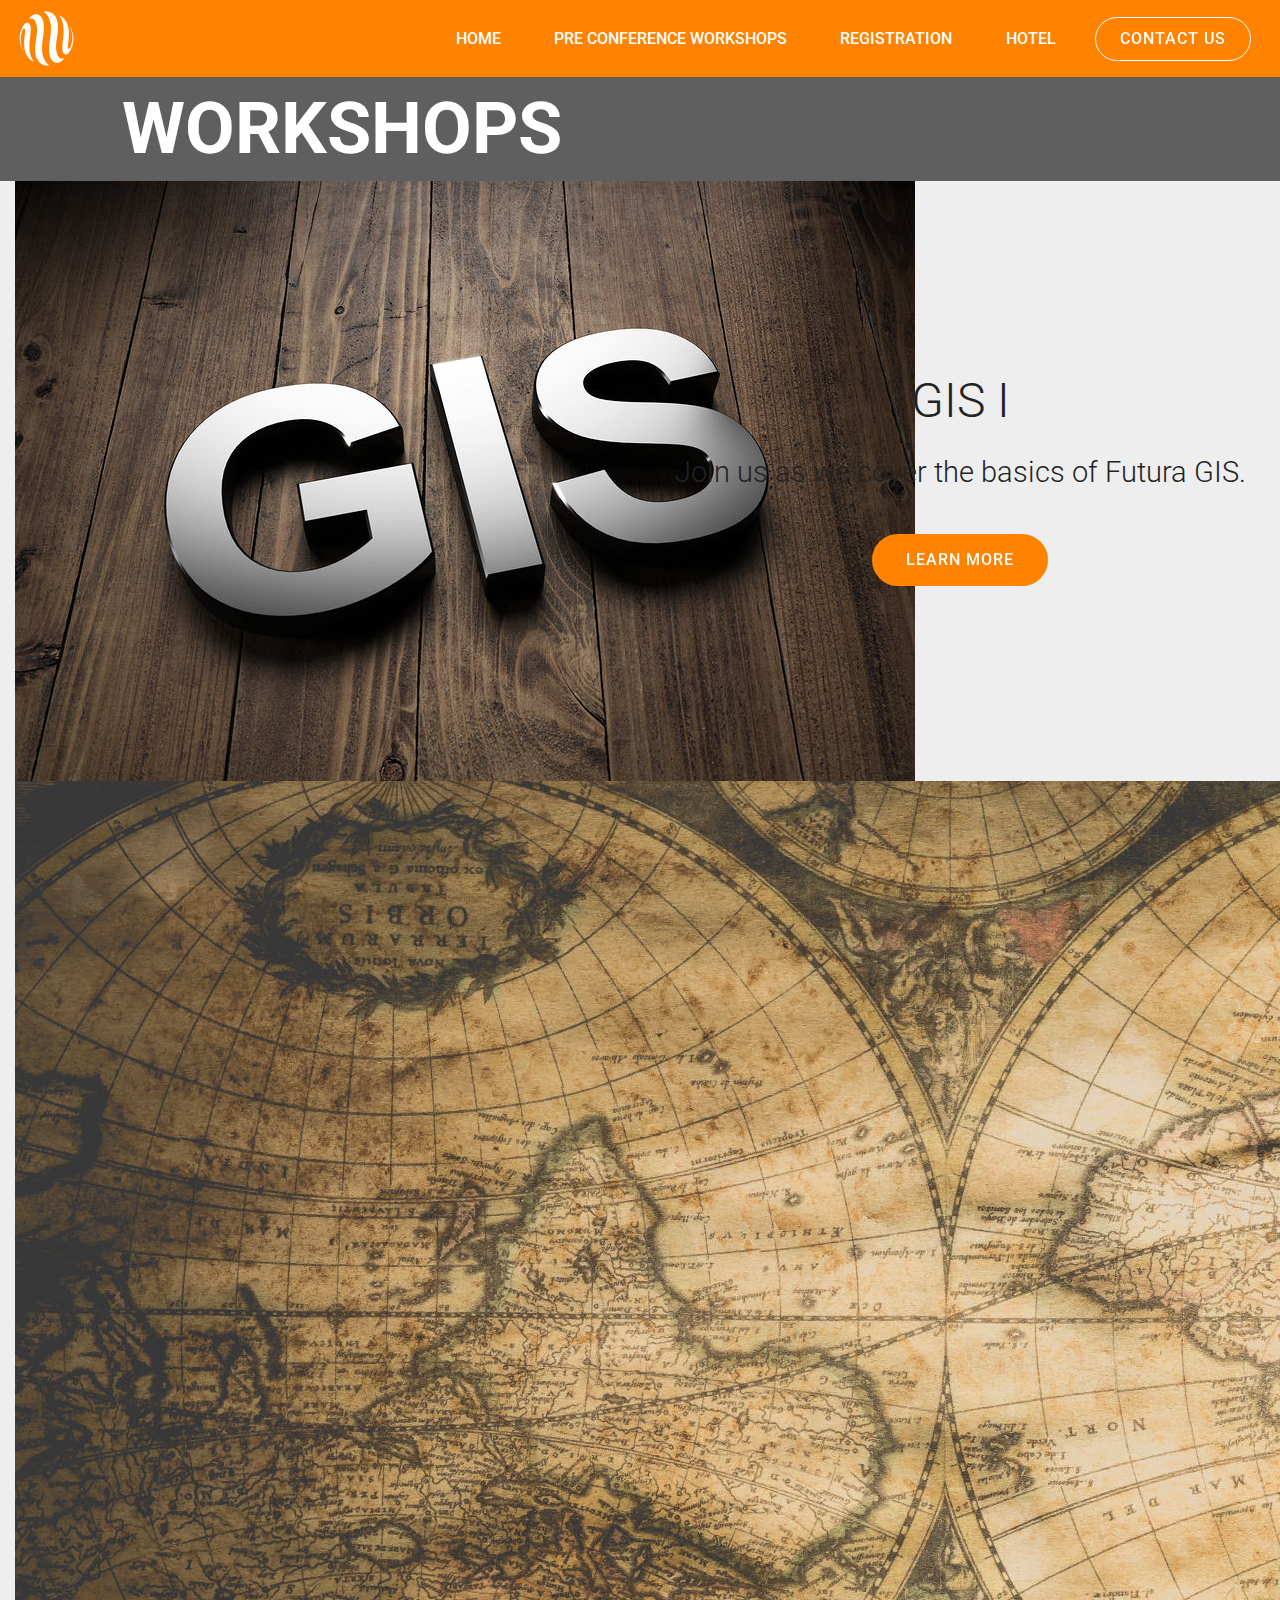
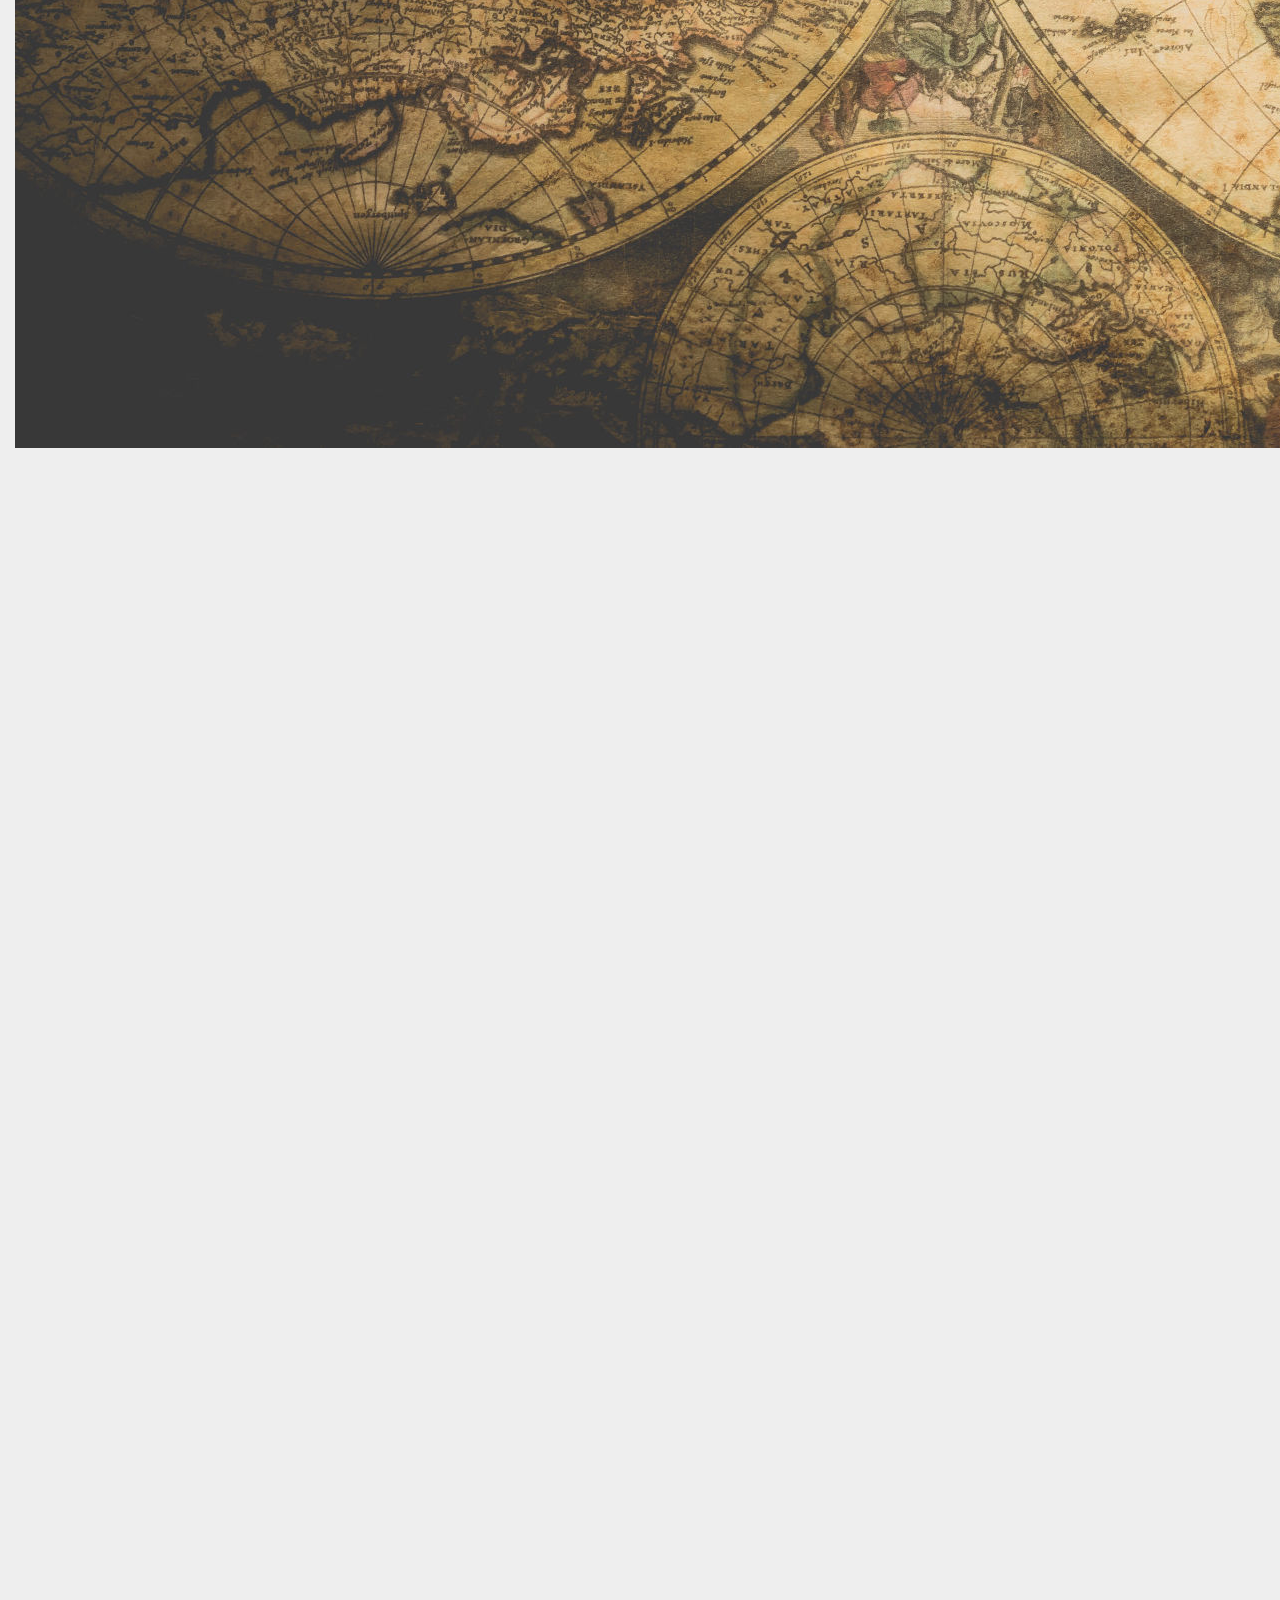
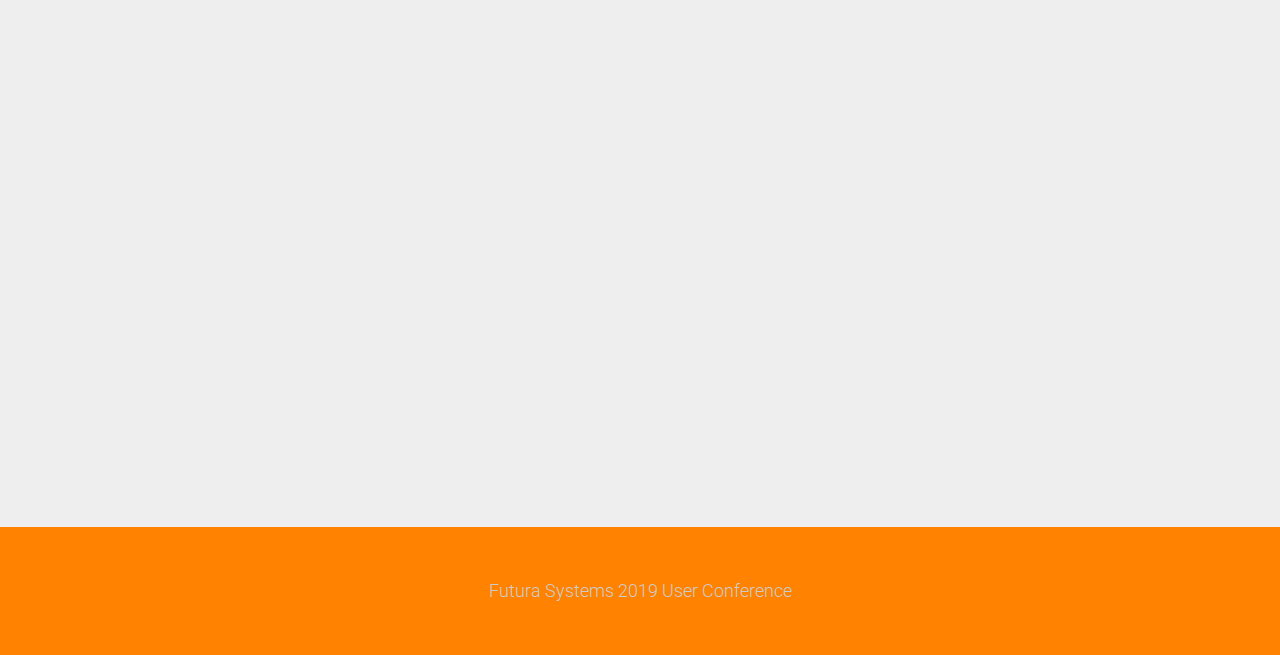
<file: page2.html>
<!DOCTYPE html>
<html >
<head>
  <!-- Site made with Mobirise Website Builder v4.9.5, https://mobirise.com -->
  <meta charset="UTF-8">
  <meta http-equiv="X-UA-Compatible" content="IE=edge">
  <meta name="generator" content="Mobirise v4.9.5, mobirise.com">
  <meta name="viewport" content="width=device-width, initial-scale=1, minimum-scale=1">
  <link rel="shortcut icon" href="assets/images/logomark-white-122x122.png" type="image/x-icon">
  <meta name="description" content="">
  <title>PRECONFERENCE</title>
  <link rel="stylesheet" href="assets/web/assets/mobirise-icons/mobirise-icons.css">
  <link rel="stylesheet" href="assets/soundcloud-plugin/style.css">
  <link rel="stylesheet" href="assets/bootstrap/css/bootstrap.min.css">
  <link rel="stylesheet" href="assets/bootstrap/css/bootstrap-grid.min.css">
  <link rel="stylesheet" href="assets/bootstrap/css/bootstrap-reboot.min.css">
  <link rel="stylesheet" href="assets/socicon/css/styles.css">
  <link rel="stylesheet" href="assets/dropdown/css/style.css">
  <link rel="stylesheet" href="assets/animatecss/animate.min.css">
  <link rel="stylesheet" href="assets/theme/css/style.css">
  <link rel="stylesheet" href="assets/mobirise/css/mbr-additional.css" type="text/css">
  
  
  
</head>
<body>
  <section class="menu cid-rbtl2KGRtQ" once="menu" id="menu3-22">

    
    

    <nav class="navbar navbar-dropdown navbar-fixed-top navbar-expand-lg">
        <div class="navbar-brand">
            <span class="navbar-logo">
                <a href="http://www.futuragis.com">
                    <img src="assets/images/logomark-white-122x122.png" alt="Mobirise" title="" style="height: 3.8rem;">
                </a>
            </span>
            
        </div>
        <button class="navbar-toggler" type="button" data-toggle="collapse" data-target="#navbarSupportedContent" aria-controls="navbarNavAltMarkup" aria-expanded="false" aria-label="Toggle navigation">
            <div class="hamburger">
                <span></span>
                <span></span>
                <span></span>
                <span></span>
            </div>
        </button>
      <div class="collapse navbar-collapse" id="navbarSupportedContent">
            <ul class="navbar-nav nav-dropdown" data-app-modern-menu="true"><li class="nav-item">
                    <a class="nav-link link text-white display-4" href="index.html">
                        HOME</a>
                </li><li class="nav-item"><a class="nav-link link text-white display-4" href="page2.html">
                        PRE CONFERENCE WORKSHOPS</a></li><li class="nav-item"><a class="nav-link link text-white display-4" href="https://www.eiseverywhere.com/futura19" target="_blank">
                        REGISTRATION</a></li>
                
                <li class="nav-item">
                    <a class="nav-link link text-white display-4" href="index.html#features1-14">
                        HOTEL</a>
                </li></ul>
            
            <div class="navbar-buttons mbr-section-btn"><a class="btn btn-sm btn-white-outline display-4" href="mailto:jodyp@futuragis.com">
                  CONTACT US
                </a></div>
      </div>
    </nav>
</section>

<section class="features14 popup-btn-cards cid-rp692yxmOJ mbr-parallax-background" id="features14-24">

    

    <div class="mbr-overlay" style="opacity: 0.6; background-color: rgb(0, 0, 0);">
    </div>
    <a class="full-link"></a>
    <div class="container-fluid card-wrapper">
        <div class="row justify-content-center align-items-center" style="min-height: 10vw;">
             <div class="col-xl-10 col-lg-10 col-md-12 text-block">
                <h2 class="mbr-section-title mbr-fonts-style mbr-light mbr-white mbr-bold display-1">PRE-CONFERENCE WORKSHOPS</h2>                 
             </div>
        </div>
    </div>
</section>

<section class="features1 cid-rp696G2ooZ" id="features1-25">

    

    
    <div class="container-fluid">
        <div class="row main align-items-center">
            <div class="col-md-6 image-element align-self-stretch">
                <div class="img-wrap" style="width: 80%; height: 80%;">
                    <img src="assets/images/bigstock-geographic-information-system-281008753-900x600.jpg" alt="" title="">
                </div>
            </div>
            <div class="col-md-6 text-element">
                <div class="text-content">
                    <h2 class="mbr-title pt-2 mbr-fonts-style align-center display-2">
                        GIS I</h2>
                    <div class="underline align-center">
                         <div class="line"></div>
                    </div>
                    <div class="mbr-section-text">
                        <p class="mbr-text pt-3 mbr-light mbr-fonts-style align-center display-5">
                            Join us as we cover the basics of Futura GIS.</p>
                    </div>
                    <div class="mbr-section-btn pt-3 align-center"><a class="btn btn-md btn-primary display-4" href="assets/files/GIS1.pdf" target="_blank">LEARN MORE</a></div>
                </div>
            </div>
        </div>
    </div>          
</section>

<section class="features2 cid-rp697uMbCl" id="features2-26">

    

    
    <div class="container-fluid">
        <div class="row main align-items-center">
            <div class="col-md-6 image-element align-self-stretch">
                <div class="img-wrap" style="width: 80%; height: 80%;">
                    <img src="assets/images/adventure-ancient-antique-697662-1904x1267.jpg" alt="" title="">
                </div>
            </div>
            <div class="col-md-6 text-element">
                <div class="text-content">
                    <h2 class="mbr-title pt-2 mbr-fonts-style align-center display-2">
                        GIS II</h2>
                    <div class="underline align-center">
                         <div class="line"></div>
                    </div>
                    <div class="mbr-section-text">
                        <p class="mbr-text pt-3 mbr-light mbr-fonts-style align-center display-5">
                            Join us for our GIS II class as we cover advanced features and procedures in Futura GIS.</p>
                    </div>
                    <div class="mbr-section-btn pt-3 align-center"><a class="btn btn-md btn-primary display-4" href="assets/files/GIS2.pdf" target="_blank">LEARN MORE</a></div>
                </div>
            </div>
        </div>
    </div>          
</section>

<section class="features1 cid-rp697QTQK7" id="features1-27">

    

    
    <div class="container-fluid">
        <div class="row main align-items-center">
            <div class="col-md-6 image-element align-self-stretch">
                <div class="img-wrap" style="width: 80%; height: 80%;">
                    <img src="assets/images/black-and-white-dark-light-255347-1140x641.jpg" alt="" title="">
                </div>
            </div>
            <div class="col-md-6 text-element">
                <div class="text-content">
                    <h2 class="mbr-title pt-2 mbr-fonts-style align-center display-2">
                        OMS</h2>
                    <div class="underline align-center">
                         <div class="line"></div>
                    </div>
                    <div class="mbr-section-text">
                        <p class="mbr-text pt-3 mbr-light mbr-fonts-style align-center display-5">
                            Join us for our OMS class as we cover &nbsp;features and procedures in Futura OMS. We will also be covering FieldPro OMS on our Tuesday session</p>
                    </div>
                    <div class="mbr-section-btn pt-3 align-center"><a class="btn btn-md btn-primary display-4" href="assets/files/OMS.pdf" target="_blank">LEARN MORE</a></div>
                </div>
            </div>
        </div>
    </div>          
</section>

<section class="features2 cid-rp698ri3r8" id="features2-28">

    

    
    <div class="container-fluid">
        <div class="row main align-items-center">
            <div class="col-md-6 image-element align-self-stretch">
                <div class="img-wrap" style="width: 80%; height: 80%;">
                    <img src="assets/images/mbr-1904x1038.jpg" alt="" title="">
                </div>
            </div>
            <div class="col-md-6 text-element">
                <div class="text-content">
                    <h2 class="mbr-title pt-2 mbr-fonts-style align-center display-2">
                        FieldPro</h2>
                    <div class="underline align-center">
                         <div class="line"></div>
                    </div>
                    <div class="mbr-section-text">
                        <p class="mbr-text pt-3 mbr-light mbr-fonts-style align-center display-5">
                            Join us for our FieldPro class as we cover features and procedures in FieldPro.
                        </p>
                    </div>
                    <div class="mbr-section-btn pt-3 align-center"><a class="btn btn-md btn-primary display-4" href="assets/files/FieldPro.pdf" target="_blank">LEARN MORE</a></div>
                </div>
            </div>
        </div>
    </div>          
</section>

<section class="cid-rj6vJJPX7e" id="footer2-23">

    

    

    <div class="container-fluid">
        <div class="row align-center justify-content-center align-items-center">
            <div class="logo-section col-sm-12 col-lg-4">
                <a href="#"><img src="assets/images/logomark-white-122x122.png" height="128" alt="Mobirise" title="" style="height: 3.8rem;">
                </a>
            </div>
            <div class="col-sm-12 col-lg-4 mbr-text mbr-fonts-style mbr-light display-7">
                Futura Systems 2019 User Conference</div>
            <div class="social-media col-sm-12 col-lg-4">
                <ul>
                    <li>
                      <a class="icon-transition" href="https://www.facebook.com/futurasystemsinc/">
                        <span class="mbr-iconfont socicon-facebook socicon"></span>
                      </a>
                    </li>
                    <li>
                      <a class="icon-transition" href="https://twitter.com/FuturaGIS?lang=en">
                        <span class="mbr-iconfont socicon-twitter socicon"></span>
                      </a>
                    </li>
                    <li>
                      <a class="icon-transition" href="https://www.linkedin.com/company/3228485/admin/">
                        <span class="mbr-iconfont socicon-linkedin socicon"></span>
                      </a>
                    </li>
                    <li>
                      <a class="icon-transition" href="https://www.youtube.com/user/FuturaGIS">
                        <span class="mbr-iconfont socicon-youtube socicon"></span>
                      </a>
                    </li>
                    
                </ul>
            </div>
        </div>
    </div>
</section>


  <script src="assets/web/assets/jquery/jquery.min.js"></script>
  <script src="assets/popper/popper.min.js"></script>
  <script src="assets/bootstrap/js/bootstrap.min.js"></script>
  <script src="assets/dropdown/js/script.min.js"></script>
  <script src="assets/smoothscroll/smooth-scroll.js"></script>
  <script src="assets/viewportchecker/jquery.viewportchecker.js"></script>
  <script src="assets/mbr-popup-btns/mbr-popup-btns.js"></script>
  <script src="assets/parallax/jarallax.min.js"></script>
  <script src="assets/touchswipe/jquery.touch-swipe.min.js"></script>
  <script src="assets/theme/js/script.js"></script>
  
  
 <div id="scrollToTop" class="scrollToTop mbr-arrow-up"><a style="text-align: center;"><i class="mbr-arrow-up-icon mbr-arrow-up-icon-cm cm-icon cm-icon-smallarrow-up"></i></a></div>
    <input name="animation" type="hidden">
  </body>
</html>
</file>
<file: assets/web/assets/mobirise-icons/mobirise-icons.css>
@font-face {
  font-family: 'MobiriseIcons';
  src:  url('mobirise-icons.eot?spat4u');
  src:  url('mobirise-icons.eot?spat4u#iefix') format('embedded-opentype'),
    url('mobirise-icons.ttf?spat4u') format('truetype'),
    url('mobirise-icons.woff?spat4u') format('woff'),
    url('mobirise-icons.svg?spat4u#MobiriseIcons') format('svg');
  font-weight: normal;
  font-style: normal;
}

[class^="mbri-"], [class*=" mbri-"] {
  /* use !important to prevent issues with browser extensions that change fonts */
  font-family: MobiriseIcons !important;
  speak: none;
  font-style: normal;
  font-weight: normal;
  font-variant: normal;
  text-transform: none;
  line-height: 1;

  /* Better Font Rendering =========== */
  -webkit-font-smoothing: antialiased;
  -moz-osx-font-smoothing: grayscale;
}

.mbri-add-submenu:before {
  content: "\e900";
}
.mbri-alert:before {
  content: "\e901";
}
.mbri-align-center:before {
  content: "\e902";
}
.mbri-align-justify:before {
  content: "\e903";
}
.mbri-align-left:before {
  content: "\e904";
}
.mbri-align-right:before {
  content: "\e905";
}
.mbri-android:before {
  content: "\e906";
}
.mbri-apple:before {
  content: "\e907";
}
.mbri-arrow-down:before {
  content: "\e908";
}
.mbri-arrow-next:before {
  content: "\e909";
}
.mbri-arrow-prev:before {
  content: "\e90a";
}
.mbri-arrow-up:before {
  content: "\e90b";
}
.mbri-bold:before {
  content: "\e90c";
}
.mbri-bookmark:before {
  content: "\e90d";
}
.mbri-bootstrap:before {
  content: "\e90e";
}
.mbri-briefcase:before {
  content: "\e90f";
}
.mbri-browse:before {
  content: "\e910";
}
.mbri-bulleted-list:before {
  content: "\e911";
}
.mbri-calendar:before {
  content: "\e912";
}
.mbri-camera:before {
  content: "\e913";
}
.mbri-cart-add:before {
  content: "\e914";
}
.mbri-cart-full:before {
  content: "\e915";
}
.mbri-cash:before {
  content: "\e916";
}
.mbri-change-style:before {
  content: "\e917";
}
.mbri-chat:before {
  content: "\e918";
}
.mbri-clock:before {
  content: "\e919";
}
.mbri-close:before {
  content: "\e91a";
}
.mbri-cloud:before {
  content: "\e91b";
}
.mbri-code:before {
  content: "\e91c";
}
.mbri-contact-form:before {
  content: "\e91d";
}
.mbri-credit-card:before {
  content: "\e91e";
}
.mbri-cursor-click:before {
  content: "\e91f";
}
.mbri-cust-feedback:before {
  content: "\e920";
}
.mbri-database:before {
  content: "\e921";
}
.mbri-delivery:before {
  content: "\e922";
}
.mbri-desktop:before {
  content: "\e923";
}
.mbri-devices:before {
  content: "\e924";
}
.mbri-down:before {
  content: "\e925";
}
.mbri-download:before {
  content: "\e989";
}
.mbri-drag-n-drop:before {
  content: "\e927";
}
.mbri-drag-n-drop2:before {
  content: "\e928";
}
.mbri-edit:before {
  content: "\e929";
}
.mbri-edit2:before {
  content: "\e92a";
}
.mbri-error:before {
  content: "\e92b";
}
.mbri-extension:before {
  content: "\e92c";
}
.mbri-features:before {
  content: "\e92d";
}
.mbri-file:before {
  content: "\e92e";
}
.mbri-flag:before {
  content: "\e92f";
}
.mbri-folder:before {
  content: "\e930";
}
.mbri-gift:before {
  content: "\e931";
}
.mbri-github:before {
  content: "\e932";
}
.mbri-globe:before {
  content: "\e933";
}
.mbri-globe-2:before {
  content: "\e934";
}
.mbri-growing-chart:before {
  content: "\e935";
}
.mbri-hearth:before {
  content: "\e936";
}
.mbri-help:before {
  content: "\e937";
}
.mbri-home:before {
  content: "\e938";
}
.mbri-hot-cup:before {
  content: "\e939";
}
.mbri-idea:before {
  content: "\e93a";
}
.mbri-image-gallery:before {
  content: "\e93b";
}
.mbri-image-slider:before {
  content: "\e93c";
}
.mbri-info:before {
  content: "\e93d";
}
.mbri-italic:before {
  content: "\e93e";
}
.mbri-key:before {
  content: "\e93f";
}
.mbri-laptop:before {
  content: "\e940";
}
.mbri-layers:before {
  content: "\e941";
}
.mbri-left-right:before {
  content: "\e942";
}
.mbri-left:before {
  content: "\e943";
}
.mbri-letter:before {
  content: "\e944";
}
.mbri-like:before {
  content: "\e945";
}
.mbri-link:before {
  content: "\e946";
}
.mbri-lock:before {
  content: "\e947";
}
.mbri-login:before {
  content: "\e948";
}
.mbri-logout:before {
  content: "\e949";
}
.mbri-magic-stick:before {
  content: "\e94a";
}
.mbri-map-pin:before {
  content: "\e94b";
}
.mbri-menu:before {
  content: "\e94c";
}
.mbri-mobile:before {
  content: "\e94d";
}
.mbri-mobile2:before {
  content: "\e94e";
}
.mbri-mobirise:before {
  content: "\e94f";
}
.mbri-more-horizontal:before {
  content: "\e950";
}
.mbri-more-vertical:before {
  content: "\e951";
}
.mbri-music:before {
  content: "\e952";
}
.mbri-new-file:before {
  content: "\e953";
}
.mbri-numbered-list:before {
  content: "\e954";
}
.mbri-opened-folder:before {
  content: "\e955";
}
.mbri-pages:before {
  content: "\e956";
}
.mbri-paper-plane:before {
  content: "\e957";
}
.mbri-paperclip:before {
  content: "\e958";
}
.mbri-photo:before {
  content: "\e959";
}
.mbri-photos:before {
  content: "\e95a";
}
.mbri-pin:before {
  content: "\e95b";
}
.mbri-play:before {
  content: "\e95c";
}
.mbri-plus:before {
  content: "\e95d";
}
.mbri-preview:before {
  content: "\e95e";
}
.mbri-print:before {
  content: "\e95f";
}
.mbri-protect:before {
  content: "\e960";
}
.mbri-question:before {
  content: "\e961";
}
.mbri-quote-left:before {
  content: "\e962";
}
.mbri-quote-right:before {
  content: "\e963";
}
.mbri-refresh:before {
  content: "\e964";
}
.mbri-responsive:before {
  content: "\e965";
}
.mbri-right:before {
  content: "\e966";
}
.mbri-rocket:before {
  content: "\e967";
}
.mbri-sad-face:before {
  content: "\e968";
}
.mbri-sale:before {
  content: "\e969";
}
.mbri-save:before {
  content: "\e96a";
}
.mbri-search:before {
  content: "\e96b";
}
.mbri-setting:before {
  content: "\e96c";
}
.mbri-setting2:before {
  content: "\e96d";
}
.mbri-setting3:before {
  content: "\e96e";
}
.mbri-share:before {
  content: "\e96f";
}
.mbri-shopping-bag:before {
  content: "\e970";
}
.mbri-shopping-basket:before {
  content: "\e971";
}
.mbri-shopping-cart:before {
  content: "\e972";
}
.mbri-sites:before {
  content: "\e973";
}
.mbri-smile-face:before {
  content: "\e974";
}
.mbri-speed:before {
  content: "\e975";
}
.mbri-star:before {
  content: "\e976";
}
.mbri-success:before {
  content: "\e977";
}
.mbri-sun:before {
  content: "\e978";
}
.mbri-sun2:before {
  content: "\e979";
}
.mbri-tablet:before {
  content: "\e97a";
}
.mbri-tablet-vertical:before {
  content: "\e97b";
}
.mbri-target:before {
  content: "\e97c";
}
.mbri-timer:before {
  content: "\e97d";
}
.mbri-to-ftp:before {
  content: "\e97e";
}
.mbri-to-local-drive:before {
  content: "\e97f";
}
.mbri-touch-swipe:before {
  content: "\e980";
}
.mbri-touch:before {
  content: "\e981";
}
.mbri-trash:before {
  content: "\e982";
}
.mbri-underline:before {
  content: "\e983";
}
.mbri-unlink:before {
  content: "\e984";
}
.mbri-unlock:before {
  content: "\e985";
}
.mbri-up-down:before {
  content: "\e986";
}
.mbri-up:before {
  content: "\e987";
}
.mbri-update:before {
  content: "\e988";
}
.mbri-upload:before {
 content: "\e926"; 
}
.mbri-user:before {
  content: "\e98a";
}
.mbri-user2:before {
  content: "\e98b";
}
.mbri-users:before {
  content: "\e98c";
}
.mbri-video:before {
  content: "\e98d";
}
.mbri-video-play:before {
  content: "\e98e";
}
.mbri-watch:before {
  content: "\e98f";
}
.mbri-website-theme:before {
  content: "\e990";
}
.mbri-wifi:before {
  content: "\e991";
}
.mbri-windows:before {
  content: "\e992";
}
.mbri-zoom-out:before {
  content: "\e993";
}
.mbri-redo:before {
  content: "\e994";
}
.mbri-undo:before {
  content: "\e995";
}
</file>
<file: assets/soundcloud-plugin/style.css>
.addons-container {
  position: relative;
  margin-left: auto;
  margin-right: auto;
  padding-right: 15px;
  padding-left: 15px; }
  @media (min-width: 576px) {
    .addons-container {
      padding-right: 15px;
      padding-left: 15px; } }
  @media (min-width: 768px) {
    .addons-container {
      padding-right: 15px;
      padding-left: 15px; } }
  @media (min-width: 992px) {
    .addons-container {
      padding-right: 15px;
      padding-left: 15px; } }
  @media (min-width: 1200px) {
    .addons-container {
      padding-right: 15px;
      padding-left: 15px; } }
  @media (min-width: 576px) {
    .addons-container {
      width: 540px;
      max-width: 100%; } }
  @media (min-width: 768px) {
    .addons-container {
      width: 720px;
      max-width: 100%; } }
  @media (min-width: 992px) {
    .addons-container {
      width: 960px;
      max-width: 100%; } }
  @media (min-width: 1200px) {
    .addons-container {
      width: 1140px;
      max-width: 100%; } }

.addons-container-inner{
    position: relative;
    width: 100%;
    min-height: 1px;
    padding-right: 15px;
    padding-left: 15px;
}
@media (min-width: 567px) {
    .addons-container-inner{
        -ms-flex: 0 0 66.666667%;
        flex: 0 0 66.666667%;
        max-width: 66.666667%;
    }
}
.addons-row{
    display: flex;
    justify-content:center;
}
</file>
<file: assets/socicon/css/styles.css>
@charset "UTF-8";

@font-face {
  font-family: "socicon";
  src:url("../fonts/socicon.eot");
  src:url("../fonts/socicon.eot?#iefix") format("embedded-opentype"),
    url("../fonts/socicon.woff") format("woff"),
    url("../fonts/socicon.ttf") format("truetype"),
    url("../fonts/socicon.svg#socicon") format("svg");
  font-weight: normal;
  font-style: normal;

}

[data-icon]:before {
  font-family: "socicon" !important;
  content: attr(data-icon);
  font-style: normal !important;
  font-weight: normal !important;
  font-variant: normal !important;
  text-transform: none !important;
  speak: none;
  line-height: 1;
  -webkit-font-smoothing: antialiased;
  -moz-osx-font-smoothing: grayscale;
}

[class^="socicon-"]:before,
[class*=" socicon-"]:before {
  font-family: "socicon" !important;
  font-style: normal !important;
  font-weight: normal !important;
  font-variant: normal !important;
  text-transform: none !important;
  speak: none;
  line-height: 1;
  -webkit-font-smoothing: antialiased;
  -moz-osx-font-smoothing: grayscale;
}

.socicon-modelmayhem:before {
  content: "\e000";
}
.socicon-mixcloud:before {
  content: "\e001";
}
.socicon-drupal:before {
  content: "\e002";
}
.socicon-swarm:before {
  content: "\e003";
}
.socicon-istock:before {
  content: "\e004";
}
.socicon-yammer:before {
  content: "\e005";
}
.socicon-ello:before {
  content: "\e006";
}
.socicon-stackoverflow:before {
  content: "\e007";
}
.socicon-persona:before {
  content: "\e008";
}
.socicon-triplej:before {
  content: "\e009";
}
.socicon-houzz:before {
  content: "\e00a";
}
.socicon-rss:before {
  content: "\e00b";
}
.socicon-paypal:before {
  content: "\e00c";
}
.socicon-odnoklassniki:before {
  content: "\e00d";
}
.socicon-airbnb:before {
  content: "\e00e";
}
.socicon-periscope:before {
  content: "\e00f";
}
.socicon-outlook:before {
  content: "\e010";
}
.socicon-coderwall:before {
  content: "\e011";
}
.socicon-tripadvisor:before {
  content: "\e012";
}
.socicon-appnet:before {
  content: "\e013";
}
.socicon-goodreads:before {
  content: "\e014";
}
.socicon-tripit:before {
  content: "\e015";
}
.socicon-lanyrd:before {
  content: "\e016";
}
.socicon-slideshare:before {
  content: "\e017";
}
.socicon-buffer:before {
  content: "\e018";
}
.socicon-disqus:before {
  content: "\e019";
}
.socicon-vkontakte:before {
  content: "\e01a";
}
.socicon-whatsapp:before {
  content: "\e01b";
}
.socicon-patreon:before {
  content: "\e01c";
}
.socicon-storehouse:before {
  content: "\e01d";
}
.socicon-pocket:before {
  content: "\e01e";
}
.socicon-mail:before {
  content: "\e01f";
}
.socicon-blogger:before {
  content: "\e020";
}
.socicon-technorati:before {
  content: "\e021";
}
.socicon-reddit:before {
  content: "\e022";
}
.socicon-dribbble:before {
  content: "\e023";
}
.socicon-stumbleupon:before {
  content: "\e024";
}
.socicon-digg:before {
  content: "\e025";
}
.socicon-envato:before {
  content: "\e026";
}
.socicon-behance:before {
  content: "\e027";
}
.socicon-delicious:before {
  content: "\e028";
}
.socicon-deviantart:before {
  content: "\e029";
}
.socicon-forrst:before {
  content: "\e02a";
}
.socicon-play:before {
  content: "\e02b";
}
.socicon-zerply:before {
  content: "\e02c";
}
.socicon-wikipedia:before {
  content: "\e02d";
}
.socicon-apple:before {
  content: "\e02e";
}
.socicon-flattr:before {
  content: "\e02f";
}
.socicon-github:before {
  content: "\e030";
}
.socicon-renren:before {
  content: "\e031";
}
.socicon-friendfeed:before {
  content: "\e032";
}
.socicon-newsvine:before {
  content: "\e033";
}
.socicon-identica:before {
  content: "\e034";
}
.socicon-bebo:before {
  content: "\e035";
}
.socicon-zynga:before {
  content: "\e036";
}
.socicon-steam:before {
  content: "\e037";
}
.socicon-xbox:before {
  content: "\e038";
}
.socicon-windows:before {
  content: "\e039";
}
.socicon-qq:before {
  content: "\e03a";
}
.socicon-douban:before {
  content: "\e03b";
}
.socicon-meetup:before {
  content: "\e03c";
}
.socicon-playstation:before {
  content: "\e03d";
}
.socicon-android:before {
  content: "\e03e";
}
.socicon-snapchat:before {
  content: "\e03f";
}
.socicon-twitter:before {
  content: "\e040";
}
.socicon-facebook:before {
  content: "\e041";
}
.socicon-googleplus:before {
  content: "\e042";
}
.socicon-pinterest:before {
  content: "\e043";
}
.socicon-foursquare:before {
  content: "\e044";
}
.socicon-yahoo:before {
  content: "\e045";
}
.socicon-skype:before {
  content: "\e046";
}
.socicon-yelp:before {
  content: "\e047";
}
.socicon-feedburner:before {
  content: "\e048";
}
.socicon-linkedin:before {
  content: "\e049";
}
.socicon-viadeo:before {
  content: "\e04a";
}
.socicon-xing:before {
  content: "\e04b";
}
.socicon-myspace:before {
  content: "\e04c";
}
.socicon-soundcloud:before {
  content: "\e04d";
}
.socicon-spotify:before {
  content: "\e04e";
}
.socicon-grooveshark:before {
  content: "\e04f";
}
.socicon-lastfm:before {
  content: "\e050";
}
.socicon-youtube:before {
  content: "\e051";
}
.socicon-vimeo:before {
  content: "\e052";
}
.socicon-dailymotion:before {
  content: "\e053";
}
.socicon-vine:before {
  content: "\e054";
}
.socicon-flickr:before {
  content: "\e055";
}
.socicon-500px:before {
  content: "\e056";
}
.socicon-wordpress:before {
  content: "\e058";
}
.socicon-tumblr:before {
  content: "\e059";
}
.socicon-twitch:before {
  content: "\e05a";
}
.socicon-8tracks:before {
  content: "\e05b";
}
.socicon-amazon:before {
  content: "\e05c";
}
.socicon-icq:before {
  content: "\e05d";
}
.socicon-smugmug:before {
  content: "\e05e";
}
.socicon-ravelry:before {
  content: "\e05f";
}
.socicon-weibo:before {
  content: "\e060";
}
.socicon-baidu:before {
  content: "\e061";
}
.socicon-angellist:before {
  content: "\e062";
}
.socicon-ebay:before {
  content: "\e063";
}
.socicon-imdb:before {
  content: "\e064";
}
.socicon-stayfriends:before {
  content: "\e065";
}
.socicon-residentadvisor:before {
  content: "\e066";
}
.socicon-google:before {
  content: "\e067";
}
.socicon-yandex:before {
  content: "\e068";
}
.socicon-sharethis:before {
  content: "\e069";
}
.socicon-bandcamp:before {
  content: "\e06a";
}
.socicon-itunes:before {
  content: "\e06b";
}
.socicon-deezer:before {
  content: "\e06c";
}
.socicon-telegram:before {
  content: "\e06e";
}
.socicon-openid:before {
  content: "\e06f";
}
.socicon-amplement:before {
  content: "\e070";
}
.socicon-viber:before {
  content: "\e071";
}
.socicon-zomato:before {
  content: "\e072";
}
.socicon-draugiem:before {
  content: "\e074";
}
.socicon-endomodo:before {
  content: "\e075";
}
.socicon-filmweb:before {
  content: "\e076";
}
.socicon-stackexchange:before {
  content: "\e077";
}
.socicon-wykop:before {
  content: "\e078";
}
.socicon-teamspeak:before {
  content: "\e079";
}
.socicon-teamviewer:before {
  content: "\e07a";
}
.socicon-ventrilo:before {
  content: "\e07b";
}
.socicon-younow:before {
  content: "\e07c";
}
.socicon-raidcall:before {
  content: "\e07d";
}
.socicon-mumble:before {
  content: "\e07e";
}
.socicon-medium:before {
  content: "\e06d";
}
.socicon-bebee:before {
  content: "\e07f";
}
.socicon-hitbox:before {
  content: "\e080";
}
.socicon-reverbnation:before {
  content: "\e081";
}
.socicon-formulr:before {
  content: "\e082";
}
.socicon-instagram:before {
  content: "\e057";
}
.socicon-battlenet:before {
  content: "\e083";
}
.socicon-chrome:before {
  content: "\e084";
}
.socicon-discord:before {
  content: "\e086";
}
.socicon-issuu:before {
  content: "\e087";
}
.socicon-macos:before {
  content: "\e088";
}
.socicon-firefox:before {
  content: "\e089";
}
.socicon-opera:before {
  content: "\e08d";
}
.socicon-keybase:before {
  content: "\e090";
}
.socicon-alliance:before {
  content: "\e091";
}
.socicon-livejournal:before {
  content: "\e092";
}
.socicon-googlephotos:before {
  content: "\e093";
}
.socicon-horde:before {
  content: "\e094";
}
.socicon-etsy:before {
  content: "\e095";
}
.socicon-zapier:before {
  content: "\e096";
}
.socicon-google-scholar:before {
  content: "\e097";
}
.socicon-researchgate:before {
  content: "\e098";
}
.socicon-wechat:before {
  content: "\e099";
}
.socicon-strava:before {
  content: "\e09a";
}
.socicon-line:before {
  content: "\e09b";
}
.socicon-lyft:before {
  content: "\e09c";
}
.socicon-uber:before {
  content: "\e09d";
}
.socicon-songkick:before {
  content: "\e09e";
}
.socicon-viewbug:before {
  content: "\e09f";
}
.socicon-googlegroups:before {
  content: "\e0a0";
}
.socicon-quora:before {
  content: "\e073";
}
.socicon-diablo:before {
  content: "\e085";
}
.socicon-blizzard:before {
  content: "\e0a1";
}
.socicon-hearthstone:before {
  content: "\e08b";
}
.socicon-heroes:before {
  content: "\e08a";
}
.socicon-overwatch:before {
  content: "\e08c";
}
.socicon-warcraft:before {
  content: "\e08e";
}
.socicon-starcraft:before {
  content: "\e08f";
}
.socicon-beam:before {
  content: "\e0a2";
}
.socicon-curse:before {
  content: "\e0a3";
}
.socicon-player:before {
  content: "\e0a4";
}
.socicon-streamjar:before {
  content: "\e0a5";
}
.socicon-nintendo:before {
  content: "\e0a6";
}
.socicon-hellocoton:before {
  content: "\e0a7";
}
</file>
<file: assets/dropdown/css/style.css>
.navbar-dropdown {
  left: 0;
  padding: 0;
  position: absolute;
  right: 0;
  top: 0;
  transition: all 0.45s ease;
  z-index: 1030;
  background: #282828; }
  .navbar-dropdown .navbar-logo {
    margin-right: 0.8rem;
    transition: margin 0.3s ease-in-out;
    vertical-align: middle; }
    .navbar-dropdown .navbar-logo img {
      height: 3.125rem;
      transition: all 0.3s ease-in-out; }
    .navbar-dropdown .navbar-logo.mbr-iconfont {
      font-size: 3.125rem;
      line-height: 3.125rem; }
  .navbar-dropdown .navbar-caption {
    font-weight: 700;
    white-space: normal;
    vertical-align: -4px;
    line-height: 3.125rem !important; }
    .navbar-dropdown .navbar-caption, .navbar-dropdown .navbar-caption:hover {
      color: inherit;
      text-decoration: none; }
  .navbar-dropdown .mbr-iconfont + .navbar-caption {
    vertical-align: -1px; }
  .navbar-dropdown.navbar-fixed-top {
    position: fixed; }
  .navbar-dropdown .navbar-brand span {
    vertical-align: -4px; }
  .navbar-dropdown.bg-color.transparent {
    background: none; }
  .navbar-dropdown.navbar-short .navbar-brand {
    padding: 0.625rem 0; }
    .navbar-dropdown.navbar-short .navbar-brand span {
      vertical-align: -1px; }
  .navbar-dropdown.navbar-short .navbar-caption {
    line-height: 2.375rem !important;
    vertical-align: -2px; }
  .navbar-dropdown.navbar-short .navbar-logo {
    margin-right: 0.5rem; }
    .navbar-dropdown.navbar-short .navbar-logo img {
      height: 2.375rem; }
    .navbar-dropdown.navbar-short .navbar-logo.mbr-iconfont {
      font-size: 2.375rem;
      line-height: 2.375rem; }
  .navbar-dropdown.navbar-short .mbr-table-cell {
    height: 3.625rem; }
  .navbar-dropdown .navbar-close {
    left: 0.6875rem;
    position: fixed;
    top: 0.75rem;
    z-index: 1000; }
  .navbar-dropdown .hamburger-icon {
    content: "";
    display: inline-block;
    vertical-align: middle;
    width: 16px;
    -webkit-box-shadow: 0 -6px 0 1px #282828,0 0 0 1px #282828,0 6px 0 1px #282828;
    -moz-box-shadow: 0 -6px 0 1px #282828,0 0 0 1px #282828,0 6px 0 1px #282828;
    box-shadow: 0 -6px 0 1px #282828,0 0 0 1px #282828,0 6px 0 1px #282828; }

.dropdown-menu .dropdown-toggle[data-toggle="dropdown-submenu"]::after {
  border-bottom: 0.35em solid transparent;
  border-left: 0.35em solid;
  border-right: 0;
  border-top: 0.35em solid transparent;
  margin-left: 0.3rem; }

.dropdown-menu .dropdown-item:focus {
  outline: 0; }

.nav-dropdown {
  font-size: 0.75rem;
  font-weight: 500;
  height: auto !important; }
  .nav-dropdown .nav-btn {
    padding-left: 1rem; }
  .nav-dropdown .link {
    margin: .667em 1.667em;
    font-weight: 500;
    padding: 0;
    transition: color .2s ease-in-out; }
    .nav-dropdown .link.dropdown-toggle {
      margin-right: 2.583em; }
      .nav-dropdown .link.dropdown-toggle::after {
        margin-left: .25rem;
        border-top: 0.35em solid;
        border-right: 0.35em solid transparent;
        border-left: 0.35em solid transparent;
        border-bottom: 0; }
      .nav-dropdown .link.dropdown-toggle[aria-expanded="true"] {
        margin: 0;
        padding: 0.667em 3.263em  0.667em 1.667em; }
  .nav-dropdown .link::after,
  .nav-dropdown .dropdown-item::after {
    color: inherit; }
  .nav-dropdown .btn {
    font-size: 0.75rem;
    font-weight: 700;
    letter-spacing: 0;
    margin-bottom: 0;
    padding-left: 1.25rem;
    padding-right: 1.25rem; }
  .nav-dropdown .dropdown-menu {
    border-radius: 0;
    border: 0;
    left: 0;
    margin: 0;
    padding-bottom: 1.25rem;
    padding-top: 1.25rem;
    position: relative; }
  .nav-dropdown .dropdown-submenu {
    margin-left: 0.125rem;
    top: 0; }
  .nav-dropdown .dropdown-item {
    font-size: 0.8125rem;
    font-weight: 500;
    line-height: 2;
    padding: 0.3846em 4.615em 0.3846em 1.5385em;
    position: relative;
    transition: color .2s ease-in-out, background-color .2s ease-in-out; }
    .nav-dropdown .dropdown-item::after {
      margin-top: -0.3077em;
      position: absolute;
      right: 1.1538em;
      top: 50%; }
    .nav-dropdown .dropdown-item:focus, .nav-dropdown .dropdown-item:hover {
      background: none; }

@media (max-width: 767px) {
  .nav-dropdown.navbar-toggleable-sm {
    bottom: 0;
    display: none;
    left: 0;
    overflow-x: hidden;
    position: fixed;
    top: 0;
    transform: translateX(-100%);
    -ms-transform: translateX(-100%);
    -webkit-transform: translateX(-100%);
    width: 18.75rem;
    z-index: 999; } }
.nav-dropdown.navbar-toggleable-xl {
  bottom: 0;
  display: none;
  left: 0;
  overflow-x: hidden;
  position: fixed;
  top: 0;
  transform: translateX(-100%);
  -ms-transform: translateX(-100%);
  -webkit-transform: translateX(-100%);
  width: 18.75rem;
  z-index: 999; }

.nav-dropdown-sm {
  display: block !important;
  overflow-x: hidden;
  overflow: auto;
  padding-top: 3.875rem; }
  .nav-dropdown-sm::after {
    content: "";
    display: block;
    height: 3rem;
    width: 100%; }
  .nav-dropdown-sm.collapse.in ~ .navbar-close {
    display: block !important; }
  .nav-dropdown-sm.collapsing, .nav-dropdown-sm.collapse.in {
    transform: translateX(0);
    -ms-transform: translateX(0);
    -webkit-transform: translateX(0);
    transition: all 0.25s ease-out;
    -webkit-transition: all 0.25s ease-out;
    background: #282828; }
  .nav-dropdown-sm.collapsing[aria-expanded="false"] {
    transform: translateX(-100%);
    -ms-transform: translateX(-100%);
    -webkit-transform: translateX(-100%); }
  .nav-dropdown-sm .nav-item {
    display: block;
    margin-left: 0 !important;
    padding-left: 0; }
  .nav-dropdown-sm .link,
  .nav-dropdown-sm .dropdown-item {
    border-top: 1px dotted rgba(255, 255, 255, 0.1);
    font-size: 0.8125rem;
    line-height: 1.6;
    margin: 0 !important;
    padding: 0.875rem 2.4rem 0.875rem 1.5625rem !important;
    position: relative;
    white-space: normal; }
    .nav-dropdown-sm .link:focus, .nav-dropdown-sm .link:hover,
    .nav-dropdown-sm .dropdown-item:focus,
    .nav-dropdown-sm .dropdown-item:hover {
      background: rgba(0, 0, 0, 0.2) !important;
      color: #c0a375; }
  .nav-dropdown-sm .nav-btn {
    position: relative;
    padding: 1.5625rem 1.5625rem 0 1.5625rem; }
    .nav-dropdown-sm .nav-btn::before {
      border-top: 1px dotted rgba(255, 255, 255, 0.1);
      content: "";
      left: 0;
      position: absolute;
      top: 0;
      width: 100%; }
    .nav-dropdown-sm .nav-btn + .nav-btn {
      padding-top: 0.625rem; }
      .nav-dropdown-sm .nav-btn + .nav-btn::before {
        display: none; }
  .nav-dropdown-sm .btn {
    padding: 0.625rem 0; }
  .nav-dropdown-sm .dropdown-toggle[data-toggle="dropdown-submenu"]::after {
    margin-left: .25rem;
    border-top: 0.35em solid;
    border-right: 0.35em solid transparent;
    border-left: 0.35em solid transparent;
    border-bottom: 0; }
  .nav-dropdown-sm .dropdown-toggle[data-toggle="dropdown-submenu"][aria-expanded="true"]::after {
    border-top: 0;
    border-right: 0.35em solid transparent;
    border-left: 0.35em solid transparent;
    border-bottom: 0.35em solid; }
  .nav-dropdown-sm .dropdown-menu {
    margin: 0;
    padding: 0;
    position: relative;
    top: 0;
    left: 0;
    width: 100%;
    border: 0;
    float: none;
    border-radius: 0;
    background: none; }
  .nav-dropdown-sm .dropdown-submenu {
    left: 100%;
    margin-left: 0.125rem;
    margin-top: -1.25rem;
    top: 0; }

.navbar-toggleable-sm .nav-dropdown .dropdown-menu {
  position: absolute; }

.navbar-toggleable-sm .nav-dropdown .dropdown-submenu {
  left: 100%;
  margin-left: 0.125rem;
  margin-top: -1.25rem;
  top: 0; }

.navbar-toggleable-sm.opened .nav-dropdown .dropdown-menu {
  position: relative; }

.navbar-toggleable-sm.opened .nav-dropdown .dropdown-submenu {
  left: 0;
  margin-left: 00rem;
  margin-top: 0rem;
  top: 0; }

.is-builder .nav-dropdown.collapsing {
  transition: none !important; }

/*# sourceMappingURL=style.css.map */
</file>
<file: assets/theme/css/style.css>
.engine {
	position: absolute;
	text-indent: -2400px;
	text-align: center;
	padding: 0;
	top: 0;
	left: -2400px;
}/*!
 * Mobirise v4 theme (https://mobirise.com/)
 * Copyright 2017 Mobirise
 */
section {
  background-color: #eeeeee; }

section,
.container,
.container-fluid {
  position: relative;
  word-wrap: break-word; }

a.mbr-iconfont:hover {
  text-decoration: none; }

.article .lead p, .article .lead ul, .article .lead ol, .article .lead pre, .article .lead blockquote {
  margin-bottom: 0; }

a {
  font-style: normal;
  font-weight: 400;
  cursor: pointer; }
  a, a:hover {
    text-decoration: none; }

figure {
  margin-bottom: 0; }

body {
  color: #232323; }

h1, h2, h3, h4, h5, h6,
.h1, .h2, .h3, .h4, .h5, .h6,
.display-1, .display-2, .display-3, .display-4 {
  line-height: 1;
  word-break: break-word;
  word-wrap: break-word; }

b, strong {
  font-weight: bold; }

blockquote {
  padding: 10px 0 10px 20px;
  position: relative;
  border-left: 2px solid;
  border-color: #ff3366; }

input:-webkit-autofill, input:-webkit-autofill:hover, input:-webkit-autofill:focus, input:-webkit-autofill:active {
  transition-delay: 9999s;
  transition-property: background-color, color; }

textarea[type="hidden"] {
  display: none; }

body {
  position: relative; }

section {
  background-position: 50% 50%;
  background-repeat: no-repeat;
  background-size: cover; }
  section .mbr-background-video,
  section .mbr-background-video-preview {
    position: absolute;
    bottom: 0;
    left: 0;
    right: 0;
    top: 0; }

.hidden {
  visibility: hidden; }

.mbr-z-index20 {
  z-index: 20; }

/*! Base colors */
.mbr-white {
  color: #ffffff; }

.mbr-black {
  color: #000000; }

.mbr-bg-white {
  background-color: #ffffff; }

.mbr-bg-black {
  background-color: #000000; }

/*! Text-aligns */
.align-left {
  text-align: left; }

.align-center {
  text-align: center; }

.align-right {
  text-align: right; }

@media (max-width: 767px) {
  .align-left, .align-center, .align-right, .mbr-section-btn, .mbr-section-title {
    text-align: center; } }
/*! Font-weight  */
.mbr-light {
  font-weight: 300; }

.mbr-regular {
  font-weight: 400; }

.mbr-semibold {
  font-weight: 500; }

.mbr-bold {
  font-weight: 700; }

/*! Media  */
.media-size-item {
  -webkit-flex: 1 1 auto;
  -moz-flex: 1 1 auto;
  -ms-flex: 1 1 auto;
  -o-flex: 1 1 auto;
  flex: 1 1 auto; }

.media-content {
  -webkit-flex-basis: 100%;
  flex-basis: 100%; }

.media-container-row {
  display: -ms-flexbox;
  display: -webkit-flex;
  display: flex;
  -webkit-flex-direction: row;
  -ms-flex-direction: row;
  flex-direction: row;
  -webkit-flex-wrap: wrap;
  -ms-flex-wrap: wrap;
  flex-wrap: wrap;
  -webkit-justify-content: center;
  -ms-flex-pack: center;
  justify-content: center;
  -webkit-align-content: center;
  -ms-flex-line-pack: center;
  align-content: center;
  -webkit-align-items: start;
  -ms-flex-align: start;
  align-items: start; }
  .media-container-row .media-size-item {
    width: 400px; }

.media-container-column {
  display: -ms-flexbox;
  display: -webkit-flex;
  display: flex;
  -webkit-flex-direction: column;
  -ms-flex-direction: column;
  flex-direction: column;
  -webkit-flex-wrap: wrap;
  -ms-flex-wrap: wrap;
  flex-wrap: wrap;
  -webkit-justify-content: center;
  -ms-flex-pack: center;
  justify-content: center;
  -webkit-align-content: center;
  -ms-flex-line-pack: center;
  align-content: center;
  -webkit-align-items: stretch;
  -ms-flex-align: stretch;
  align-items: stretch; }
  .media-container-column > * {
    width: 100%; }

@media (min-width: 992px) {
  .media-container-row {
    -webkit-flex-wrap: nowrap;
    -ms-flex-wrap: nowrap;
    flex-wrap: nowrap; } }
figure {
  overflow: hidden; }

figure[mbr-media-size] {
  transition: width 0.1s; }

.mbr-figure img, .mbr-figure iframe {
  display: block;
  width: 100%; }

.card {
  background-color: transparent;
  border: none; }

.card-img {
  text-align: center;
  -webkit-flex-shrink: 0;
  flex-shrink: 0; }

.media {
  max-width: 100%;
  margin: 0 auto; }

.mbr-figure {
  -ms-flex-item-align: center;
  -ms-grid-row-align: center;
  -webkit-align-self: center;
  align-self: center; }

.media-container > div {
  max-width: 100%; }

.mbr-figure img, .card-img img {
  width: 100%; }

@media (max-width: 991px) {
  .media-size-item {
    width: auto !important; }

  .media {
    width: auto; }

  .mbr-figure {
    width: 100% !important; } }
/*! Buttons */
.mbr-section-btn {
  margin-left: -.25rem;
  margin-right: -.25rem;
  font-size: 0; }

nav .mbr-section-btn {
  margin-left: 0rem;
  margin-right: 0rem; }

/*! Btn icon margin */
.btn .mbr-iconfont, .btn.btn-sm .mbr-iconfont {
  cursor: pointer;
  margin-right: 0.5rem; }

.btn.btn-md .mbr-iconfont, .btn.btn-md .mbr-iconfont {
  margin-right: 0.8rem; }

.mbr-regular {
  font-weight: 400; }

.mbr-semibold {
  font-weight: 500; }

.mbr-bold {
  font-weight: 700; }

[type="submit"] {
  -webkit-appearance: none; }

/*! Full-screen */
.mbr-fullscreen .mbr-overlay {
  min-height: 100vh; }

.mbr-fullscreen {
  display: -webkit-flex;
  display: -moz-flex;
  display: -ms-flex;
  display: -o-flex;
  display: flex;
  -webkit-align-items: center;
  align-items: center;
  min-height: 100vh;
  padding-top: 3rem;
  padding-bottom: 3rem; }

/*! Map */
.map {
  height: 25rem;
  position: relative; }
  .map iframe {
    width: 100%;
    min-height: 100%; }

/* Form */
.form-asterisk {
  font-family: initial;
  position: absolute;
  top: -2px;
  font-weight: normal; }

/*! Scroll to top arrow */
.mbr-arrow-up {
  bottom: 25px;
  right: 90px;
  position: fixed;
  text-align: right;
  z-index: 5000;
  color: #ffffff;
  font-size: 32px;
  -webkit-transform: rotate(180deg);
  transform: rotate(180deg); }

.mbr-arrow-up a {
  background: rgba(0, 0, 0, 0.2);
  border-radius: 3px;
  color: #fff;
  display: inline-block;
  height: 60px;
  width: 60px;
  outline-style: none !important;
  position: relative;
  text-decoration: none;
  transition: all .3s ease-in-out;
  cursor: pointer;
  text-align: center; }
  .mbr-arrow-up a:hover {
    background-color: rgba(0, 0, 0, 0.4); }
  .mbr-arrow-up a i {
    line-height: 60px; }

.mbr-arrow-up-icon {
  display: block;
  color: #fff; }

.mbr-arrow-up-icon::before {
  content: "\203a";
  display: inline-block;
  font-family: serif;
  font-size: 32px;
  line-height: 1;
  font-style: normal;
  position: relative;
  top: 6px;
  left: -4px;
  -webkit-transform: rotate(-90deg);
  transform: rotate(-90deg); }

/*! Arrow Down */
.mbr-arrow {
  position: absolute;
  bottom: 45px;
  left: 50%;
  width: 60px;
  height: 60px;
  cursor: pointer;
  background-color: rgba(80, 80, 80, 0.5);
  border-radius: 50%;
  -webkit-transform: translateX(-50%);
  transform: translateX(-50%); }
  .mbr-arrow > a {
    display: inline-block;
    text-decoration: none;
    outline-style: none;
    -webkit-animation: arrowdown 1.7s ease-in-out infinite;
    animation: arrowdown 1.7s ease-in-out infinite; }
    .mbr-arrow > a > i {
      position: absolute;
      top: -2px;
      left: 15px;
      font-size: 2rem; }

@keyframes arrowdown {
  0% {
    -webkit-transform: translateY(0px);
    transform: translateY(0px); }
  50% {
    transform: translateY(-5px);
    -webkit-transform: translateY(-5px); }
  100% {
    transform: translateY(0px);
    -webkit-transform: translateY(0px); } }
@-webkit-keyframes arrowdown {
  0% {
    transform: translateY(0px);
    -webkit-transform: translateY(0px); }
  50% {
    -webkit-transform: translateY(-5px);
    transform: translateY(-5px); }
  100% {
    -webkit-transform: translateY(0px);
    transform: translateY(0px); } }
@media (max-width: 500px) {
  .mbr-arrow-up {
    left: 50%;
    right: auto;
    -webkit-transform: translateX(-50%) rotate(180deg);
    transform: translateX(-50%) rotate(180deg); } }
/*Gradients animation*/
@keyframes gradient-animation {
  from {
    background-position: 0% 100%;
    animation-timing-function: ease-in-out; }
  to {
    background-position: 100% 0%;
    animation-timing-function: ease-in-out; } }
@-webkit-keyframes gradient-animation {
  from {
    background-position: 0% 100%;
    animation-timing-function: ease-in-out; }
  to {
    background-position: 100% 0%;
    animation-timing-function: ease-in-out; } }
.bg-gradient {
  background-size: 200% 200%;
  -webkit-animation: gradient-animation 5s infinite alternate;
  animation: gradient-animation 5s infinite alternate; }

.menu .navbar-brand {
  display: -webkit-flex; }
  .menu .navbar-brand span {
    display: -webkit-flex;
    display: flex; }
  .menu .navbar-brand .navbar-caption-wrap {
    display: -webkit-flex; }
  .menu .navbar-brand .navbar-logo img {
    display: -webkit-flex; }
@media (max-width: 767px) {
  .menu .navbar-collapse {
    max-height: 60vh;
    overflow-y: auto; } }
@media (min-width: 768px) and (max-width: 991px) {
  .menu .navbar-toggleable-sm .navbar-nav {
    display: -webkit-box;
    display: -webkit-flex;
    display: -ms-flexbox; } }
@media (min-width: 992px) {
  .menu .navbar-nav.nav-dropdown {
    display: -webkit-flex; }
  .menu .navbar-toggleable-sm .navbar-collapse {
    display: -webkit-flex !important; } }

.navbar {
  display: -webkit-flex;
  -webkit-flex-wrap: wrap;
  -webkit-align-items: center;
  -webkit-justify-content: space-between; }

.navbar-collapse {
  -webkit-flex-basis: 100%;
  -webkit-flex-grow: 1;
  -webkit-align-items: center; }

.nav-dropdown .link {
  padding: .667em 1.667em !important;
  margin: 0 !important; }

.row {
  display: -webkit-flex;
  -webkit-flex-wrap: wrap; }

.justify-content-center {
  -webkit-justify-content: center; }

.card-wrapper {
  -webkit-flex: 1 1 auto;
  flex: 1 1 auto; }

.carousel-control {
  display: -webkit-flex;
  -webkit-align-items: center;
  -webkit-justify-content: center; }

.carousel-control-prev, .carousel-control-next {
  display: -webkit-flex;
  -webkit-align-items: center;
  -webkit-justify-content: center; }

/*# sourceMappingURL=style.css.map */
</file>
<file: assets/wowslider-init/style.css>
.mbr-wowslider .mbr-wowslider-options{
    display: none;
}
</file>
<file: assets/mobirise/css/mbr-additional.css>
@import url(https://fonts.googleapis.com/css?family=Roboto:100,100i,300,300i,400,400i,500,500i,700,700i,900,900i);





body {
  font-family: Poppins;
  font-style: normal;
  line-height: 1.5;
}
.mbr-section-title {
  font-style: normal;
  line-height: 1.2;
}
.mbr-section-subtitle {
  line-height: 1.3;
}
.mbr-text {
  font-style: normal;
  line-height: 1.6;
}
.display-1 {
  font-family: 'Roboto', sans-serif;
  font-size: 4.5rem;
}
.display-2 {
  font-family: 'Roboto', sans-serif;
  font-size: 3rem;
}
.display-4 {
  font-family: 'Roboto', sans-serif;
  font-size: 1rem;
}
.display-5 {
  font-family: 'Roboto', sans-serif;
  font-size: 1.8rem;
}
.display-7 {
  font-family: 'Roboto', sans-serif;
  font-size: 1.1rem;
}
/* ---- Fluid typography for mobile devices ---- */
/* 1.4 - font scale ratio ( bootstrap == 1.42857 ) */
/* 100vw - current viewport width */
/* (48 - 20)  48 == 48rem == 768px, 20 == 20rem == 320px(minimal supported viewport) */
/* 0.65 - min scale variable, may vary */
@media (max-width: 768px) {
  .display-1 {
    font-size: 3.6rem;
    font-size: calc( 2.225rem + (4.5 - 2.225) * ((100vw - 20rem) / (48 - 20)));
    line-height: calc( 1.4 * (2.225rem + (4.5 - 2.225) * ((100vw - 20rem) / (48 - 20))));
  }
  .display-2 {
    font-size: 2.4rem;
    font-size: calc( 1.7rem + (3 - 1.7) * ((100vw - 20rem) / (48 - 20)));
    line-height: calc( 1.4 * (1.7rem + (3 - 1.7) * ((100vw - 20rem) / (48 - 20))));
  }
  .display-4 {
    font-size: 0.8rem;
    font-size: calc( 1rem + (1 - 1) * ((100vw - 20rem) / (48 - 20)));
    line-height: calc( 1.4 * (1rem + (1 - 1) * ((100vw - 20rem) / (48 - 20))));
  }
  .display-5 {
    font-size: 1.44rem;
    font-size: calc( 1.28rem + (1.8 - 1.28) * ((100vw - 20rem) / (48 - 20)));
    line-height: calc( 1.4 * (1.28rem + (1.8 - 1.28) * ((100vw - 20rem) / (48 - 20))));
  }
}
/* Buttons */
.btn {
  font-weight: 500;
  border-width: 2px;
  font-style: normal;
  letter-spacing: 1px;
  margin: .4rem .8rem;
  white-space: normal;
  transition-property: background-color, color, border-color, box-shadow;
  transition-duration: .3s,.3s,.3s,2s;
  transition-timing-function: ease-in-out;
  display: -webkit-inline-flex;
  display: inline-flex;
  -webkit-align-items: center;
  align-items: center;
  -webkit-justify-content: center;
  justify-content: center;
  word-break: break-word;
  padding: 1rem 2rem;
  border-radius: 3px;
}
.btn .mbr-iconfont {
  font-size: 1.6rem;
}
.btn-sm {
  border: 1px solid;
  font-weight: 500;
  letter-spacing: 1px;
  -webkit-transition: all 0.3s ease-in-out;
  -moz-transition: all 0.3s ease-in-out;
  transition: all 0.3s ease-in-out;
  padding: 0.8rem 1.5rem;
  border-radius: 3px;
}
.btn-md {
  font-weight: 500;
  letter-spacing: 1px;
  margin: .4rem .8rem !important;
  -webkit-transition: all 0.3s ease-in-out;
  -moz-transition: all 0.3s ease-in-out;
  transition: all 0.3s ease-in-out;
  padding: 1rem 2rem;
  border-radius: 3px;
}
.btn-lg {
  font-weight: 500;
  letter-spacing: 1px;
  margin: .4rem .8rem !important;
  -webkit-transition: all 0.3s ease-in-out;
  -moz-transition: all 0.3s ease-in-out;
  transition: all 0.3s ease-in-out;
  padding: 1.2rem 3.2rem;
  border-radius: 3px;
}
.bg-primary {
  background-color: #ff8200 !important;
}
.bg-success {
  background-color: #1d428a !important;
}
.bg-info {
  background-color: #141b4d !important;
}
.bg-warning {
  background-color: #a2aaad !important;
}
.bg-danger {
  background-color: #ffffff !important;
}
.btn-primary {
  -webkit-transform: perspective(1px) translateZ(0);
  transform: perspective(1px) translateZ(0);
  position: relative;
  overflow: hidden;
}
.btn-primary:before {
  content: "";
  position: absolute;
  z-index: -1;
  height: 2rem;
  width: 2rem;
  top: calc(50% - 1rem);
  left: calc(50% - 1rem);
  -webkit-transform: scale(0);
  transform: scale(0);
  transition-duration: 0.5s;
  transition-timing-function: ease-out;
  background-color: #b35b00;
  border-color: #b35b00;
  border-radius: 100px;
}
.btn-primary,
.btn-primary:active,
.btn-primary.active {
  background-color: #ff8200 !important;
  border-color: #ff8200 !important;
  color: #ffffff !important;
}
.btn-primary:hover,
.btn-primary:focus,
.btn-primary.focus {
  color: #ffffff !important;
  background-color: #b35b00 !important;
  border-color: #b35b00 !important;
}
.btn-primary:hover:before,
.btn-primary:focus:before,
.btn-primary.focus:before {
  -webkit-transform: scale(10);
  transform: scale(10);
}
.btn-primary.disabled,
.btn-primary:disabled {
  color: #ffffff !important;
  background-color: #b35b00 !important;
  border-color: #b35b00 !important;
}
.btn-secondary {
  -webkit-transform: perspective(1px) translateZ(0);
  transform: perspective(1px) translateZ(0);
  position: relative;
  overflow: hidden;
}
.btn-secondary:before {
  content: "";
  position: absolute;
  z-index: -1;
  height: 2rem;
  width: 2rem;
  top: calc(50% - 1rem);
  left: calc(50% - 1rem);
  -webkit-transform: scale(0);
  transform: scale(0);
  transition-duration: 0.5s;
  transition-timing-function: ease-out;
  background-color: #006b93;
  border-color: #006b93;
  border-radius: 100px;
}
.btn-secondary,
.btn-secondary:active,
.btn-secondary.active {
  background-color: #00a3e0 !important;
  border-color: #00a3e0 !important;
  color: #ffffff !important;
}
.btn-secondary:hover,
.btn-secondary:focus,
.btn-secondary.focus {
  color: #ffffff !important;
  background-color: #006b93 !important;
  border-color: #006b93 !important;
}
.btn-secondary:hover:before,
.btn-secondary:focus:before,
.btn-secondary.focus:before {
  -webkit-transform: scale(10);
  transform: scale(10);
}
.btn-secondary.disabled,
.btn-secondary:disabled {
  color: #ffffff !important;
  background-color: #006b93 !important;
  border-color: #006b93 !important;
}
.btn-info {
  -webkit-transform: perspective(1px) translateZ(0);
  transform: perspective(1px) translateZ(0);
  position: relative;
  overflow: hidden;
}
.btn-info:before {
  content: "";
  position: absolute;
  z-index: -1;
  height: 2rem;
  width: 2rem;
  top: calc(50% - 1rem);
  left: calc(50% - 1rem);
  -webkit-transform: scale(0);
  transform: scale(0);
  transition-duration: 0.5s;
  transition-timing-function: ease-out;
  background-color: #040610;
  border-color: #040610;
  border-radius: 100px;
}
.btn-info,
.btn-info:active,
.btn-info.active {
  background-color: #141b4d !important;
  border-color: #141b4d !important;
  color: #ffffff !important;
}
.btn-info:hover,
.btn-info:focus,
.btn-info.focus {
  color: #ffffff !important;
  background-color: #040610 !important;
  border-color: #040610 !important;
}
.btn-info:hover:before,
.btn-info:focus:before,
.btn-info.focus:before {
  -webkit-transform: scale(10);
  transform: scale(10);
}
.btn-info.disabled,
.btn-info:disabled {
  color: #ffffff !important;
  background-color: #040610 !important;
  border-color: #040610 !important;
}
.btn-success {
  -webkit-transform: perspective(1px) translateZ(0);
  transform: perspective(1px) translateZ(0);
  position: relative;
  overflow: hidden;
}
.btn-success:before {
  content: "";
  position: absolute;
  z-index: -1;
  height: 2rem;
  width: 2rem;
  top: calc(50% - 1rem);
  left: calc(50% - 1rem);
  -webkit-transform: scale(0);
  transform: scale(0);
  transition-duration: 0.5s;
  transition-timing-function: ease-out;
  background-color: #10244b;
  border-color: #10244b;
  border-radius: 100px;
}
.btn-success,
.btn-success:active,
.btn-success.active {
  background-color: #1d428a !important;
  border-color: #1d428a !important;
  color: #ffffff !important;
}
.btn-success:hover,
.btn-success:focus,
.btn-success.focus {
  color: #ffffff !important;
  background-color: #10244b !important;
  border-color: #10244b !important;
}
.btn-success:hover:before,
.btn-success:focus:before,
.btn-success.focus:before {
  -webkit-transform: scale(10);
  transform: scale(10);
}
.btn-success.disabled,
.btn-success:disabled {
  color: #ffffff !important;
  background-color: #10244b !important;
  border-color: #10244b !important;
}
.btn-warning {
  -webkit-transform: perspective(1px) translateZ(0);
  transform: perspective(1px) translateZ(0);
  position: relative;
  overflow: hidden;
}
.btn-warning:before {
  content: "";
  position: absolute;
  z-index: -1;
  height: 2rem;
  width: 2rem;
  top: calc(50% - 1rem);
  left: calc(50% - 1rem);
  -webkit-transform: scale(0);
  transform: scale(0);
  transition-duration: 0.5s;
  transition-timing-function: ease-out;
  background-color: #798589;
  border-color: #798589;
  border-radius: 100px;
}
.btn-warning,
.btn-warning:active,
.btn-warning.active {
  background-color: #a2aaad !important;
  border-color: #a2aaad !important;
  color: #ffffff !important;
}
.btn-warning:hover,
.btn-warning:focus,
.btn-warning.focus {
  color: #ffffff !important;
  background-color: #798589 !important;
  border-color: #798589 !important;
}
.btn-warning:hover:before,
.btn-warning:focus:before,
.btn-warning.focus:before {
  -webkit-transform: scale(10);
  transform: scale(10);
}
.btn-warning.disabled,
.btn-warning:disabled {
  color: #ffffff !important;
  background-color: #798589 !important;
  border-color: #798589 !important;
}
.btn-danger {
  -webkit-transform: perspective(1px) translateZ(0);
  transform: perspective(1px) translateZ(0);
  position: relative;
  overflow: hidden;
}
.btn-danger:before {
  content: "";
  position: absolute;
  z-index: -1;
  height: 2rem;
  width: 2rem;
  top: calc(50% - 1rem);
  left: calc(50% - 1rem);
  -webkit-transform: scale(0);
  transform: scale(0);
  transition-duration: 0.5s;
  transition-timing-function: ease-out;
  background-color: #d9d9d9;
  border-color: #d9d9d9;
  border-radius: 100px;
}
.btn-danger,
.btn-danger:active,
.btn-danger.active {
  background-color: #ffffff !important;
  border-color: #ffffff !important;
  color: #808080 !important;
}
.btn-danger:hover,
.btn-danger:focus,
.btn-danger.focus {
  color: #808080 !important;
  background-color: #d9d9d9 !important;
  border-color: #d9d9d9 !important;
}
.btn-danger:hover:before,
.btn-danger:focus:before,
.btn-danger.focus:before {
  -webkit-transform: scale(10);
  transform: scale(10);
}
.btn-danger.disabled,
.btn-danger:disabled {
  color: #808080 !important;
  background-color: #d9d9d9 !important;
  border-color: #d9d9d9 !important;
}
.btn-black {
  -webkit-transform: perspective(1px) translateZ(0);
  transform: perspective(1px) translateZ(0);
  position: relative;
  overflow: hidden;
}
.btn-black:before {
  content: "";
  position: absolute;
  z-index: -1;
  height: 2rem;
  width: 2rem;
  top: calc(50% - 1rem);
  left: calc(50% - 1rem);
  -webkit-transform: scale(0);
  transform: scale(0);
  transition-duration: 0.5s;
  transition-timing-function: ease-out;
  background-color: #0d0d0d;
  border-color: #0d0d0d;
  border-radius: 100px;
}
.btn-black,
.btn-black:active,
.btn-black.active {
  background-color: #333333 !important;
  border-color: #333333 !important;
  color: #ffffff !important;
}
.btn-black:hover,
.btn-black:focus,
.btn-black.focus {
  color: #ffffff !important;
  background-color: #0d0d0d !important;
  border-color: #0d0d0d !important;
}
.btn-black:hover:before,
.btn-black:focus:before,
.btn-black.focus:before {
  -webkit-transform: scale(10);
  transform: scale(10);
}
.btn-black.disabled,
.btn-black:disabled {
  color: #ffffff !important;
  background-color: #0d0d0d !important;
  border-color: #0d0d0d !important;
}
.btn-white {
  -webkit-transform: perspective(1px) translateZ(0);
  transform: perspective(1px) translateZ(0);
  position: relative;
  overflow: hidden;
}
.btn-white:before {
  content: "";
  position: absolute;
  z-index: -1;
  height: 2rem;
  width: 2rem;
  top: calc(50% - 1rem);
  left: calc(50% - 1rem);
  -webkit-transform: scale(0);
  transform: scale(0);
  transition-duration: 0.5s;
  transition-timing-function: ease-out;
  background-color: #d9d9d9;
  border-color: #d9d9d9;
  border-radius: 100px;
}
.btn-white,
.btn-white:active,
.btn-white.active {
  background-color: #ffffff !important;
  border-color: #ffffff !important;
  color: #808080 !important;
}
.btn-white:hover,
.btn-white:focus,
.btn-white.focus {
  color: #808080 !important;
  background-color: #d9d9d9 !important;
  border-color: #d9d9d9 !important;
}
.btn-white:hover:before,
.btn-white:focus:before,
.btn-white.focus:before {
  -webkit-transform: scale(10);
  transform: scale(10);
}
.btn-white.disabled,
.btn-white:disabled {
  color: #808080 !important;
  background-color: #d9d9d9 !important;
  border-color: #d9d9d9 !important;
}
.btn-white,
.btn-white:active,
.btn-white.active {
  color: #333333 !important;
}
.btn-white:hover,
.btn-white:focus,
.btn-white.focus {
  color: #333333 !important;
}
.btn-white.disabled,
.btn-white:disabled {
  color: #333333 !important;
}
.btn-primary-outline {
  -webkit-transform: perspective(1px) translateZ(0);
  transform: perspective(1px) translateZ(0);
  position: relative;
  overflow: hidden;
}
.btn-primary-outline:before {
  content: "";
  position: absolute;
  z-index: -1;
  height: 2rem;
  width: 2rem;
  top: calc(50% - 1rem);
  left: calc(50% - 1rem);
  -webkit-transform: scale(0);
  transform: scale(0);
  transition-duration: 0.5s;
  transition-timing-function: ease-out;
  background-color: #ff8200;
  border-color: #ff8200;
  border-radius: 100px;
}
.btn-primary-outline,
.btn-primary-outline:active,
.btn-primary-outline.active {
  background: none;
  border-color: #994e00;
  color: #994e00 !important;
}
.btn-primary-outline:hover,
.btn-primary-outline:focus,
.btn-primary-outline.focus {
  color: #ffffff !important;
  background-color: #ff8200;
  border-color: #ff8200;
}
.btn-primary-outline:hover:before,
.btn-primary-outline:focus:before,
.btn-primary-outline.focus:before {
  -webkit-transform: scale(10);
  transform: scale(10);
}
.btn-primary-outline.disabled,
.btn-primary-outline:disabled {
  color: #ffffff !important;
  background-color: #ff8200 !important;
  border-color: #ff8200 !important;
}
.btn-secondary-outline {
  -webkit-transform: perspective(1px) translateZ(0);
  transform: perspective(1px) translateZ(0);
  position: relative;
  overflow: hidden;
}
.btn-secondary-outline:before {
  content: "";
  position: absolute;
  z-index: -1;
  height: 2rem;
  width: 2rem;
  top: calc(50% - 1rem);
  left: calc(50% - 1rem);
  -webkit-transform: scale(0);
  transform: scale(0);
  transition-duration: 0.5s;
  transition-timing-function: ease-out;
  background-color: #00a3e0;
  border-color: #00a3e0;
  border-radius: 100px;
}
.btn-secondary-outline,
.btn-secondary-outline:active,
.btn-secondary-outline.active {
  background: none;
  border-color: #00597a;
  color: #00597a !important;
}
.btn-secondary-outline:hover,
.btn-secondary-outline:focus,
.btn-secondary-outline.focus {
  color: #ffffff !important;
  background-color: #00a3e0;
  border-color: #00a3e0;
}
.btn-secondary-outline:hover:before,
.btn-secondary-outline:focus:before,
.btn-secondary-outline.focus:before {
  -webkit-transform: scale(10);
  transform: scale(10);
}
.btn-secondary-outline.disabled,
.btn-secondary-outline:disabled {
  color: #ffffff !important;
  background-color: #00a3e0 !important;
  border-color: #00a3e0 !important;
}
.btn-info-outline {
  -webkit-transform: perspective(1px) translateZ(0);
  transform: perspective(1px) translateZ(0);
  position: relative;
  overflow: hidden;
}
.btn-info-outline:before {
  content: "";
  position: absolute;
  z-index: -1;
  height: 2rem;
  width: 2rem;
  top: calc(50% - 1rem);
  left: calc(50% - 1rem);
  -webkit-transform: scale(0);
  transform: scale(0);
  transition-duration: 0.5s;
  transition-timing-function: ease-out;
  background-color: #141b4d;
  border-color: #141b4d;
  border-radius: 100px;
}
.btn-info-outline,
.btn-info-outline:active,
.btn-info-outline.active {
  background: none;
  border-color: #000000;
  color: #000000 !important;
}
.btn-info-outline:hover,
.btn-info-outline:focus,
.btn-info-outline.focus {
  color: #ffffff !important;
  background-color: #141b4d;
  border-color: #141b4d;
}
.btn-info-outline:hover:before,
.btn-info-outline:focus:before,
.btn-info-outline.focus:before {
  -webkit-transform: scale(10);
  transform: scale(10);
}
.btn-info-outline.disabled,
.btn-info-outline:disabled {
  color: #ffffff !important;
  background-color: #141b4d !important;
  border-color: #141b4d !important;
}
.btn-success-outline {
  -webkit-transform: perspective(1px) translateZ(0);
  transform: perspective(1px) translateZ(0);
  position: relative;
  overflow: hidden;
}
.btn-success-outline:before {
  content: "";
  position: absolute;
  z-index: -1;
  height: 2rem;
  width: 2rem;
  top: calc(50% - 1rem);
  left: calc(50% - 1rem);
  -webkit-transform: scale(0);
  transform: scale(0);
  transition-duration: 0.5s;
  transition-timing-function: ease-out;
  background-color: #1d428a;
  border-color: #1d428a;
  border-radius: 100px;
}
.btn-success-outline,
.btn-success-outline:active,
.btn-success-outline.active {
  background: none;
  border-color: #0b1a36;
  color: #0b1a36 !important;
}
.btn-success-outline:hover,
.btn-success-outline:focus,
.btn-success-outline.focus {
  color: #ffffff !important;
  background-color: #1d428a;
  border-color: #1d428a;
}
.btn-success-outline:hover:before,
.btn-success-outline:focus:before,
.btn-success-outline.focus:before {
  -webkit-transform: scale(10);
  transform: scale(10);
}
.btn-success-outline.disabled,
.btn-success-outline:disabled {
  color: #ffffff !important;
  background-color: #1d428a !important;
  border-color: #1d428a !important;
}
.btn-warning-outline {
  -webkit-transform: perspective(1px) translateZ(0);
  transform: perspective(1px) translateZ(0);
  position: relative;
  overflow: hidden;
}
.btn-warning-outline:before {
  content: "";
  position: absolute;
  z-index: -1;
  height: 2rem;
  width: 2rem;
  top: calc(50% - 1rem);
  left: calc(50% - 1rem);
  -webkit-transform: scale(0);
  transform: scale(0);
  transition-duration: 0.5s;
  transition-timing-function: ease-out;
  background-color: #a2aaad;
  border-color: #a2aaad;
  border-radius: 100px;
}
.btn-warning-outline,
.btn-warning-outline:active,
.btn-warning-outline.active {
  background: none;
  border-color: #6d787c;
  color: #6d787c !important;
}
.btn-warning-outline:hover,
.btn-warning-outline:focus,
.btn-warning-outline.focus {
  color: #ffffff !important;
  background-color: #a2aaad;
  border-color: #a2aaad;
}
.btn-warning-outline:hover:before,
.btn-warning-outline:focus:before,
.btn-warning-outline.focus:before {
  -webkit-transform: scale(10);
  transform: scale(10);
}
.btn-warning-outline.disabled,
.btn-warning-outline:disabled {
  color: #ffffff !important;
  background-color: #a2aaad !important;
  border-color: #a2aaad !important;
}
.btn-danger-outline {
  -webkit-transform: perspective(1px) translateZ(0);
  transform: perspective(1px) translateZ(0);
  position: relative;
  overflow: hidden;
}
.btn-danger-outline:before {
  content: "";
  position: absolute;
  z-index: -1;
  height: 2rem;
  width: 2rem;
  top: calc(50% - 1rem);
  left: calc(50% - 1rem);
  -webkit-transform: scale(0);
  transform: scale(0);
  transition-duration: 0.5s;
  transition-timing-function: ease-out;
  background-color: #ffffff;
  border-color: #ffffff;
  border-radius: 100px;
}
.btn-danger-outline,
.btn-danger-outline:active,
.btn-danger-outline.active {
  background: none;
  border-color: #cccccc;
  color: #cccccc !important;
}
.btn-danger-outline:hover,
.btn-danger-outline:focus,
.btn-danger-outline.focus {
  color: #808080 !important;
  background-color: #ffffff;
  border-color: #ffffff;
}
.btn-danger-outline:hover:before,
.btn-danger-outline:focus:before,
.btn-danger-outline.focus:before {
  -webkit-transform: scale(10);
  transform: scale(10);
}
.btn-danger-outline.disabled,
.btn-danger-outline:disabled {
  color: #808080 !important;
  background-color: #ffffff !important;
  border-color: #ffffff !important;
}
.btn-black-outline {
  -webkit-transform: perspective(1px) translateZ(0);
  transform: perspective(1px) translateZ(0);
  position: relative;
  overflow: hidden;
}
.btn-black-outline:before {
  content: "";
  position: absolute;
  z-index: -1;
  height: 2rem;
  width: 2rem;
  top: calc(50% - 1rem);
  left: calc(50% - 1rem);
  -webkit-transform: scale(0);
  transform: scale(0);
  transition-duration: 0.5s;
  transition-timing-function: ease-out;
  background-color: #333333;
  border-color: #333333;
  border-radius: 100px;
}
.btn-black-outline,
.btn-black-outline:active,
.btn-black-outline.active {
  background: none;
  border-color: #000000;
  color: #000000 !important;
}
.btn-black-outline:hover,
.btn-black-outline:focus,
.btn-black-outline.focus {
  color: #ffffff !important;
  background-color: #333333;
  border-color: #333333;
}
.btn-black-outline:hover:before,
.btn-black-outline:focus:before,
.btn-black-outline.focus:before {
  -webkit-transform: scale(10);
  transform: scale(10);
}
.btn-black-outline.disabled,
.btn-black-outline:disabled {
  color: #ffffff !important;
  background-color: #333333 !important;
  border-color: #333333 !important;
}
.btn-white-outline {
  -webkit-transform: perspective(1px) translateZ(0);
  transform: perspective(1px) translateZ(0);
  position: relative;
  overflow: hidden;
}
.btn-white-outline:before {
  content: "";
  position: absolute;
  z-index: -1;
  height: 2rem;
  width: 2rem;
  top: calc(50% - 1rem);
  left: calc(50% - 1rem);
  -webkit-transform: scale(0);
  transform: scale(0);
  transition-duration: 0.5s;
  transition-timing-function: ease-out;
  background-color: #ffffff;
  border-color: #ffffff;
  border-radius: 100px;
}
.btn-white-outline,
.btn-white-outline:active,
.btn-white-outline.active {
  background: none;
  border-color: #ffffff;
  color: #ffffff !important;
}
.btn-white-outline:hover,
.btn-white-outline:focus,
.btn-white-outline.focus {
  color: #333333 !important;
  background-color: #ffffff;
  border-color: #ffffff;
}
.btn-white-outline:hover:before,
.btn-white-outline:focus:before,
.btn-white-outline.focus:before {
  -webkit-transform: scale(10);
  transform: scale(10);
}
.text-primary {
  color: #ff8200 !important;
}
.text-secondary {
  color: #00a3e0 !important;
}
.text-success {
  color: #1d428a !important;
}
.text-info {
  color: #141b4d !important;
}
.text-warning {
  color: #a2aaad !important;
}
.text-danger {
  color: #ffffff !important;
}
.text-white {
  color: #ffffff !important;
}
.text-black {
  color: #000000 !important;
}
a.text-primary:hover,
a.text-primary:focus {
  color: #994e00 !important;
}
a.text-secondary:hover,
a.text-secondary:focus {
  color: #00597a !important;
}
a.text-success:hover,
a.text-success:focus {
  color: #0b1a36 !important;
}
a.text-info:hover,
a.text-info:focus {
  color: #000000 !important;
}
a.text-warning:hover,
a.text-warning:focus {
  color: #6d787c !important;
}
a.text-danger:hover,
a.text-danger:focus {
  color: #cccccc !important;
}
a.text-white:hover,
a.text-white:focus {
  color: #b3b3b3 !important;
}
a.text-black:hover,
a.text-black:focus {
  color: #4d4d4d !important;
}
.alert-success {
  background-color: #1d428a;
}
.alert-info {
  background-color: #141b4d;
}
.alert-warning {
  background-color: #a2aaad;
}
.alert-danger {
  background-color: #ffffff;
}
.mbr-section-btn a.btn:not(.btn-form) {
  border-radius: 100px;
  transition-property: background-color, color, border-color, box-shadow;
  transition-duration: .3s,.3s,.3s,.8s;
  transition-timing-function: ease-in-out;
}
.mbr-section-btn a.btn:not(.btn-form):hover,
.mbr-section-btn a.btn:not(.btn-form):focus {
  box-shadow: none !important;
}
.mbr-section-btn a.btn:not(.btn-form):hover,
.mbr-section-btn a.btn:not(.btn-form):focus {
  -webkit-box-shadow: 0 10px 40px 0 rgba(0, 0, 0, 0.2) !important;
  box-shadow: 0 10px 40px 0 rgba(0, 0, 0, 0.2) !important;
}
.mbr-gallery-filter li a {
  border-radius: 100px !important;
}
.mbr-gallery-filter li.active .btn {
  background-color: #ff8200;
  border-color: #ff8200;
  color: #ffffff;
}
.mbr-gallery-filter li.active .btn:focus {
  box-shadow: none;
}
.nav-tabs .nav-link {
  border-radius: 100px !important;
}
.btn-form {
  border-radius: 0;
}
.btn-form:hover {
  cursor: pointer;
}
a,
a:hover {
  color: #ff8200;
}
.mbr-plan-header.bg-primary .mbr-plan-subtitle,
.mbr-plan-header.bg-primary .mbr-plan-price-desc {
  color: #ffe6cc;
}
.mbr-plan-header.bg-success .mbr-plan-subtitle,
.mbr-plan-header.bg-success .mbr-plan-price-desc {
  color: #4d7dda;
}
.mbr-plan-header.bg-info .mbr-plan-subtitle,
.mbr-plan-header.bg-info .mbr-plan-price-desc {
  color: #6d7bd9;
}
.mbr-plan-header.bg-warning .mbr-plan-subtitle,
.mbr-plan-header.bg-warning .mbr-plan-price-desc {
  color: #e6e8e9;
}
.mbr-plan-header.bg-danger .mbr-plan-subtitle,
.mbr-plan-header.bg-danger .mbr-plan-price-desc {
  color: #ffffff;
}
/* Scroll to top button*/
#scrollToTop a {
  border-radius: 100px;
}
#scrollToTop a i:before {
  content: '';
  position: absolute;
  height: 40%;
  top: 25%;
  background: #fff;
  width: 2px;
  left: calc(50% - 1px);
}
#scrollToTop a i:after {
  content: '';
  position: absolute;
  display: block;
  border-top: 2px solid #fff;
  border-right: 2px solid #fff;
  width: 40%;
  height: 40%;
  left: 30%;
  bottom: 30%;
  -webkit-transform: rotate(135deg);
  transform: rotate(135deg);
}
/* Others*/
.note-check a[data-value=Rubik] {
  font-style: normal;
}
.mbr-arrow a {
  color: #ffffff;
}
@media (max-width: 767px) {
  .mbr-arrow {
    display: none;
  }
}
.form-control-label {
  position: relative;
  cursor: pointer;
  margin-bottom: .357em;
  padding: 0;
}
.alert {
  color: #ffffff;
  border-radius: 0;
  border: 0;
  font-size: .875rem;
  line-height: 1.5;
  margin-bottom: 1.875rem;
  padding: 1.25rem;
  position: relative;
}
.alert.alert-form::after {
  background-color: inherit;
  bottom: -7px;
  content: "";
  display: block;
  height: 14px;
  left: 50%;
  margin-left: -7px;
  position: absolute;
  -webkit-transform: rotate(45deg);
  transform: rotate(45deg);
  width: 14px;
}
.form-control {
  background-color: #f5f5f5;
  box-shadow: none;
  color: #565656;
  font-family: 'Roboto', sans-serif;
  font-size: 1.1rem;
  line-height: 1.43;
  min-height: 3.5em;
  padding: 1.07em .5em;
}
.form-control,
.form-control:focus {
  border: 1px solid #e8e8e8;
}
.form-active .form-control:invalid {
  border-color: red;
}
.mbr-overlay {
  background-color: #000;
  bottom: 0;
  left: 0;
  opacity: .5;
  position: absolute;
  right: 0;
  top: 0;
  z-index: 0;
}
blockquote {
  font-style: italic;
  padding: 10px 0 10px 20px;
  font-size: 1.09rem;
  position: relative;
  border-color: #ff8200;
  border-width: 3px;
}
ul,
ol,
pre,
blockquote {
  margin-bottom: 2.3125rem;
}
pre {
  background: #f4f4f4;
  padding: 10px 24px;
  white-space: pre-wrap;
}
.inactive {
  -webkit-user-select: none;
  -moz-user-select: none;
  -ms-user-select: none;
  user-select: none;
  pointer-events: none;
  -webkit-user-drag: none;
  user-drag: none;
}
.mbr-section__comments .row {
  -webkit-justify-content: center;
  justify-content: center;
}
/* Forms */
.mbr-form .btn {
  margin: .4rem 0;
}
.mbr-form .input-group-btn a.btn {
  border-radius: 100px !important;
}
.mbr-form .input-group-btn a.btn:hover {
  box-shadow: 0 10px 40px 0 rgba(0, 0, 0, 0.2);
}
.mbr-form .input-group-btn button[type="submit"] {
  border-radius: 100px !important;
  padding: 1rem 2rem;
}
.mbr-form .input-group-btn button[type="submit"]:hover {
  box-shadow: 0 10px 40px 0 rgba(0, 0, 0, 0.2);
}
.special-form {
  border-radius: 100px !important;
}
@media (max-width: 767px) {
  .btn {
    font-size: .75rem !important;
  }
  .btn .mbr-iconfont {
    font-size: 1rem !important;
  }
}
/* Social block */
.btn-social {
  font-size: 20px;
  border-radius: 50%;
  padding: 0;
  width: 44px;
  height: 44px;
  line-height: 44px;
  text-align: center;
  position: relative;
  border: 2px solid #c0a375;
  border-color: #ff8200;
  color: #232323;
  cursor: pointer;
}
.btn-social i {
  top: 0;
  line-height: 44px;
  width: 44px;
}
.btn-social:hover {
  color: #fff;
  background: #ff8200;
}
.btn-social + .btn {
  margin-left: .1rem;
}
/* Footer */
.mbr-footer-content li::before,
.mbr-footer .mbr-contacts li::before {
  background: #ff8200;
}
.mbr-footer-content li a:hover,
.mbr-footer .mbr-contacts li a:hover {
  color: #ff8200;
}
.footer3 input[type="email"],
.footer4 input[type="email"] {
  border-radius: 100px !important;
}
.footer3 .input-group-btn a.btn,
.footer4 .input-group-btn a.btn {
  border-radius: 100px !important;
}
.footer3 .input-group-btn button[type="submit"],
.footer4 .input-group-btn button[type="submit"] {
  border-radius: 100px !important;
}
/* Headers*/
.header13 .form-inline input[type="email"],
.header14 .form-inline input[type="email"] {
  border-radius: 100px;
}
.header13 .form-inline input[type="text"],
.header14 .form-inline input[type="text"] {
  border-radius: 100px;
}
.header13 .form-inline input[type="tel"],
.header14 .form-inline input[type="tel"] {
  border-radius: 100px;
}
.header13 .form-inline a.btn,
.header14 .form-inline a.btn {
  border-radius: 100px;
}
.header13 .form-inline button,
.header14 .form-inline button {
  border-radius: 100px !important;
}
.note-air-layout .dropup .dropdown-menu,
.note-air-layout .navbar-fixed-bottom .dropdown .dropdown-menu {
  bottom: initial !important;
}
html,
body {
  height: auto;
  min-height: 100vh;
}
.dropup .dropdown-toggle::after {
  display: none;
}
.cid-rbyCQ7WvV1 {
  overflow: hidden !important;
  padding-top: 120px;
  padding-bottom: 0px;
  background-color: #141b4d;
}
.cid-rbyCQ7WvV1 .container-fluid {
  padding: 0 3rem;
}
.cid-rbyCQ7WvV1 .animated-element {
  color: #efefef;
}
@media (max-width: 767px) {
  .cid-rbyCQ7WvV1 .container-fluid {
    padding: 0 1rem;
  }
}
.cid-rbtl2KGRtQ .dropdown-item:before {
  font-family: MobiriseIcons !important;
  content: '\e966';
  display: inline-block;
  width: 0;
  position: absolute;
  left: 1rem;
  top: 0.5rem;
  margin-right: 0.5rem;
  line-height: 1;
  font-size: inherit;
  vertical-align: middle;
  text-align: center;
  overflow: hidden;
  -webkit-transform: scale(0, 1);
  transform: scale(0, 1);
  -webkit-transition: all 0.25s ease-in-out;
  -moz-transition: all 0.25s ease-in-out;
  transition: all 0.25s ease-in-out;
}
.cid-rbtl2KGRtQ .nav-item:focus,
.cid-rbtl2KGRtQ .nav-link:focus {
  outline: none;
}
@media (min-width: 992px) {
  .cid-rbtl2KGRtQ .dropdown-item:hover:before {
    -webkit-transform: scale(1, 1);
    transform: scale(1, 1);
    width: 16px;
  }
  .cid-rbtl2KGRtQ .nav-item .nav-link {
    position: relative;
  }
  .cid-rbtl2KGRtQ .nav-item .nav-link::before {
    position: absolute;
    content: '';
    width: 0;
    height: 3px;
    bottom: -0.5rem;
    left: 50%;
    background: linear-gradient(90deg, #ff8200, #00a3e0);
    transition: width 200ms linear, left 200ms linear;
  }
  .cid-rbtl2KGRtQ .nav-item.open .nav-link::before {
    bottom: .2rem;
    width: 80% !important;
    left: 10% !important;
  }
  .cid-rbtl2KGRtQ .nav-item .nav-link:hover::before {
    width: calc(100% + 2rem);
    left: -1rem;
  }
}
.cid-rbtl2KGRtQ .dropdown .dropdown-menu .dropdown-item {
  width: auto;
  -webkit-transition: all 0.25s ease-in-out;
  -moz-transition: all 0.25s ease-in-out;
  transition: all 0.25s ease-in-out;
}
.cid-rbtl2KGRtQ .dropdown .dropdown-menu .dropdown-item::after {
  right: 0.5rem;
}
.cid-rbtl2KGRtQ .dropdown .dropdown-menu .dropdown-item:hover {
  padding-right: 2.5385em;
  padding-left: 3.5385em;
}
.cid-rbtl2KGRtQ .dropdown .dropdown-menu .dropdown-item:hover .mbr-iconfont:before {
  -webkit-transform: scale(0, 1);
  transform: scale(0, 1);
}
.cid-rbtl2KGRtQ .dropdown .dropdown-menu .dropdown-item .mbr-iconfont {
  margin-left: -1.8rem;
  padding-right: 1rem;
  font-size: inherit;
}
.cid-rbtl2KGRtQ .dropdown .dropdown-menu .dropdown-item .mbr-iconfont:before {
  display: inline-block;
  -webkit-transform: scale(1, 1);
  transform: scale(1, 1);
  -webkit-transition: all 0.25s ease-in-out;
  -moz-transition: all 0.25s ease-in-out;
  transition: all 0.25s ease-in-out;
}
.cid-rbtl2KGRtQ .collapsed .dropdown-menu .dropdown-item:before {
  display: none;
}
.cid-rbtl2KGRtQ .collapsed .dropdown .dropdown-menu .dropdown-item {
  padding: 0.235em 1.5em 0.235em 1.5em !important;
  transition: none;
  margin: 0 !important;
}
.cid-rbtl2KGRtQ .navbar {
  min-height: 77px;
  transition: all .3s;
  background: #ff8200;
}
.cid-rbtl2KGRtQ .navbar.opened {
  transition: all .3s;
  background: #ff8200 !important;
}
.cid-rbtl2KGRtQ .navbar .dropdown-item {
  padding: .235rem 1.5rem;
}
.cid-rbtl2KGRtQ .navbar .navbar-collapse {
  -webkit-justify-content: flex-end;
  justify-content: flex-end;
  z-index: 1;
}
.cid-rbtl2KGRtQ .navbar.collapsed .nav-item .nav-link::before {
  display: none;
}
.cid-rbtl2KGRtQ .navbar.collapsed.opened .dropdown-menu {
  top: 0;
}
.cid-rbtl2KGRtQ .navbar.collapsed .dropdown-menu {
  background: transparent !important;
}
.cid-rbtl2KGRtQ .navbar.collapsed .dropdown-menu .dropdown-submenu {
  left: 0 !important;
}
.cid-rbtl2KGRtQ .navbar.collapsed .dropdown-menu .dropdown-item:after {
  right: auto;
}
.cid-rbtl2KGRtQ .navbar.collapsed .dropdown-menu .dropdown-toggle[data-toggle="dropdown-submenu"]:after {
  margin-left: .25rem;
  border-top: 0.35em solid;
  border-right: 0.35em solid transparent;
  border-left: 0.35em solid transparent;
  border-bottom: 0;
  top: 55%;
}
.cid-rbtl2KGRtQ .navbar.collapsed ul.navbar-nav li {
  margin: auto;
}
.cid-rbtl2KGRtQ .navbar.collapsed .dropdown-menu .dropdown-item {
  padding: .25rem 1.5rem;
  text-align: center;
}
.cid-rbtl2KGRtQ .navbar.collapsed .icons-menu {
  padding-left: 0;
  padding-top: .5rem;
  padding-bottom: .5rem;
}
@media (max-width: 991px) {
  .cid-rbtl2KGRtQ .navbar .nav-item .nav-link::before {
    display: none;
  }
  .cid-rbtl2KGRtQ .navbar.opened .dropdown-menu {
    top: 0;
  }
  .cid-rbtl2KGRtQ .navbar .dropdown-menu {
    background: transparent !important;
  }
  .cid-rbtl2KGRtQ .navbar .dropdown-menu .dropdown-submenu {
    left: 0 !important;
  }
  .cid-rbtl2KGRtQ .navbar .dropdown-menu .dropdown-item:after {
    right: auto;
  }
  .cid-rbtl2KGRtQ .navbar .dropdown-menu .dropdown-toggle[data-toggle="dropdown-submenu"]:after {
    margin-left: .25rem;
    border-top: 0.35em solid;
    border-right: 0.35em solid transparent;
    border-left: 0.35em solid transparent;
    border-bottom: 0;
    top: 55%;
  }
  .cid-rbtl2KGRtQ .navbar .navbar-logo img {
    height: 3.8rem !important;
  }
  .cid-rbtl2KGRtQ .navbar ul.navbar-nav li {
    margin: auto;
  }
  .cid-rbtl2KGRtQ .navbar .dropdown-menu .dropdown-item {
    padding: .25rem 1.5rem !important;
    text-align: center;
  }
  .cid-rbtl2KGRtQ .navbar .navbar-brand {
    -webkit-flex-shrink: initial;
    flex-shrink: initial;
    -webkit-flex-basis: auto;
    flex-basis: auto;
    word-break: break-word;
  }
  .cid-rbtl2KGRtQ .navbar .navbar-toggler {
    -webkit-flex-basis: auto;
    flex-basis: auto;
  }
  .cid-rbtl2KGRtQ .navbar .icons-menu {
    padding-left: 0;
    padding-top: .5rem;
    padding-bottom: .5rem;
  }
}
.cid-rbtl2KGRtQ .navbar.navbar-short {
  background: #ff8200 !important;
  min-height: 60px;
}
.cid-rbtl2KGRtQ .navbar.navbar-short .navbar-logo img {
  height: 3rem !important;
}
.cid-rbtl2KGRtQ .navbar.navbar-short .navbar-brand {
  padding: 0;
}
.cid-rbtl2KGRtQ .navbar-brand {
  -webkit-flex-shrink: 0;
  flex-shrink: 0;
  -webkit-align-items: center;
  align-items: center;
  margin-right: 0;
  padding: 0;
  transition: all .3s;
  word-break: break-word;
  z-index: 1;
}
.cid-rbtl2KGRtQ .navbar-brand .navbar-caption {
  line-height: inherit !important;
}
.cid-rbtl2KGRtQ .navbar-brand .navbar-logo a {
  outline: none;
}
.cid-rbtl2KGRtQ .dropdown-item.active,
.cid-rbtl2KGRtQ .dropdown-item:active {
  background-color: transparent;
}
.cid-rbtl2KGRtQ .navbar-expand-lg .navbar-nav .nav-link {
  padding: 0;
}
.cid-rbtl2KGRtQ .nav-dropdown .link.dropdown-toggle {
  margin-right: 1.667em;
}
.cid-rbtl2KGRtQ .nav-dropdown .link.dropdown-toggle[aria-expanded="true"] {
  margin-right: 0;
  padding: 0.667em 1.667em;
}
.cid-rbtl2KGRtQ .navbar.navbar-expand-lg .dropdown .dropdown-menu {
  background: #ff8200;
}
.cid-rbtl2KGRtQ .navbar.navbar-expand-lg .dropdown .dropdown-menu .dropdown-submenu {
  margin: 0;
  left: 100%;
}
.cid-rbtl2KGRtQ .navbar .dropdown.open > .dropdown-menu {
  display: block;
}
.cid-rbtl2KGRtQ ul.navbar-nav {
  -webkit-flex-wrap: wrap;
  flex-wrap: wrap;
}
.cid-rbtl2KGRtQ .navbar-buttons {
  text-align: center;
}
.cid-rbtl2KGRtQ button.navbar-toggler {
  outline: none;
  width: 31px;
  height: 20px;
  cursor: pointer;
  transition: all .2s;
  position: relative;
  -webkit-align-self: center;
  align-self: center;
}
.cid-rbtl2KGRtQ button.navbar-toggler .hamburger span {
  position: absolute;
  right: 0;
  width: 30px;
  height: 2px;
  border-right: 5px;
  background-color: #ffffff;
}
.cid-rbtl2KGRtQ button.navbar-toggler .hamburger span:nth-child(1) {
  top: 0;
  transition: all .2s;
}
.cid-rbtl2KGRtQ button.navbar-toggler .hamburger span:nth-child(2) {
  top: 8px;
  transition: all .15s;
}
.cid-rbtl2KGRtQ button.navbar-toggler .hamburger span:nth-child(3) {
  top: 8px;
  transition: all .15s;
}
.cid-rbtl2KGRtQ button.navbar-toggler .hamburger span:nth-child(4) {
  top: 16px;
  transition: all .2s;
}
.cid-rbtl2KGRtQ nav.opened .hamburger span:nth-child(1) {
  top: 8px;
  width: 0;
  opacity: 0;
  right: 50%;
  transition: all .2s;
}
.cid-rbtl2KGRtQ nav.opened .hamburger span:nth-child(2) {
  -webkit-transform: rotate(45deg);
  transform: rotate(45deg);
  transition: all .25s;
}
.cid-rbtl2KGRtQ nav.opened .hamburger span:nth-child(3) {
  -webkit-transform: rotate(-45deg);
  transform: rotate(-45deg);
  transition: all .25s;
}
.cid-rbtl2KGRtQ nav.opened .hamburger span:nth-child(4) {
  top: 8px;
  width: 0;
  opacity: 0;
  right: 50%;
  transition: all .2s;
}
.cid-rbtl2KGRtQ .navbar-dropdown {
  padding: .5rem 1rem;
  position: fixed;
}
.cid-rbtl2KGRtQ a.nav-link {
  display: flex;
  -webkit-align-items: center;
  align-items: center;
  -webkit-justify-content: center;
  justify-content: center;
}
.cid-rbtl2KGRtQ .mbr-iconfont {
  font-size: 1.5rem;
  padding-right: .5rem;
}
.cid-rbtl2KGRtQ .icons-menu {
  -webkit-flex-wrap: wrap;
  flex-wrap: wrap;
  display: flex;
  -webkit-justify-content: center;
  justify-content: center;
  padding-left: 1rem;
  text-align: center;
}
.cid-rbtl2KGRtQ .icons-menu span {
  font-size: 20px;
  color: #ffffff;
}
@media screen and (-ms-high-contrast: active), (-ms-high-contrast: none) {
  .cid-rbtl2KGRtQ .navbar {
    height: 77px;
  }
  .cid-rbtl2KGRtQ .navbar.opened {
    height: auto;
  }
  .cid-rbtl2KGRtQ .nav-item .nav-link:hover::before {
    width: 175%;
    max-width: calc(100% + 2rem);
    left: -1rem;
  }
}
.cid-rbyt67bImD {
  display: flex;
  padding-top: 60px;
  padding-bottom: 120px;
}
.cid-rbyt67bImD .mbr-overlay {
  background: #000000;
  background: linear-gradient(90deg, #000000, #141b4d);
}
.cid-rbyt67bImD .mbr-section-title {
  margin: 0;
  position: relative;
  left: 50%;
  top: 60%;
}
.cid-rbyt67bImD .mbr-text {
  color: #efefef;
  position: relative;
  left: 50%;
}
.cid-rbyt67bImD .card-title {
  text-align: left;
  color: #ffffff;
}
.cid-rbyt67bImD .card-img {
  text-align: left;
}
.cid-rbyt67bImD .card .card-img span {
  font-size: 60px;
  color: #ffffff;
}
.cid-rbyt67bImD .header-content {
  margin-left: 3rem;
  margin-right: 3rem;
  -webkit-align-self: stretch;
  align-self: stretch;
  display: flex;
  -webkit-flex-direction: column;
  flex-direction: column;
}
.cid-rbyt67bImD .header-content .text-row {
  margin: auto 0;
  -webkit-align-items: center;
  align-items: center;
}
.cid-rbyt67bImD .features-row {
  -webkit-justify-content: center;
  justify-content: center;
}
@media (min-width: 992px) {
  .cid-rbyt67bImD .mbr-figure {
    size: 60%;
    padding-left: 4rem;
    position: relative;
    right: 79%;
  }
}
@media (max-width: 991px) {
  .cid-rbyt67bImD .header-content {
    margin-right: 0;
    margin-left: 0;
  }
}
.cid-rbtn7x9ynx {
  padding-top: 60px;
  padding-bottom: 60px;
  background-color: #ffffff;
}
.cid-rbtn7x9ynx .container-fluid {
  padding: 0 3rem;
}
.cid-rbtn7x9ynx .blockquote-quote svg {
  height: 30px;
  width: 30px;
}
.cid-rbtn7x9ynx svg.svg-gradient {
  position: absolute;
  opacity: 0;
  z-index: -100;
}
.cid-rbtn7x9ynx .signature > span {
  color: #ff8200;
}
@media (max-width: 767px) {
  .cid-rbtn7x9ynx .blockquote-quote {
    text-align: left;
  }
  .cid-rbtn7x9ynx .container-fluid {
    padding: 0 1rem;
  }
}
.cid-rbtn7x9ynx .mbr-section-title {
  color: #141b4d;
}
.cid-rbtn7x9ynx .mbr-text,
.cid-rbtn7x9ynx .blockquote-quote {
  color: #141b4d;
}
.cid-rgBS3olTDQ {
  overflow-x: hidden !important;
}
.cid-rgBS3olTDQ .container-fluid {
  padding: 0 3rem;
}
.cid-rgBS3olTDQ .scroll-wrapper {
  top: 0;
  width: 100%;
  height: 100%;
  background-position: 100% 0;
  background-size: cover;
  position: absolute;
  background-repeat: repeat;
  z-index: 0;
  -webkit-animation-duration: 35s !important;
  animation-duration: 35s;
  background-image: url("../../../assets/images/bigstock-register-typographic-stamp-si-280018453-900x502.jpg");
  -webkit-animation: scroll-wrapper linear infinite;
  -moz-animation: scroll-wrapper linear infinite;
  -o-animation: scroll-wrapper linear infinite;
  animation: scroll-wrapper linear infinite;
  -webkit-transform: translateZ(0);
  transform: translateZ(0);
}
.cid-rgBS3olTDQ .scroll-wrapper.second {
  left: calc(100% - 1px);
  background-position: 0 0;
}
.cid-rgBS3olTDQ .mbr-overlay {
  z-index: 1;
}
.cid-rgBS3olTDQ .block-content {
  z-index: 2;
}
@keyframes scroll-wrapper {
  0% {
    -webkit-transform: translateX(0);
    transform: translateX(0);
  }
  100% {
    -webkit-transform: translateX(-100%);
    transform: translateX(-100%);
  }
}
@-webkit-keyframes scroll-wrapper {
  0% {
    -webkit-transform: translateX(0);
    transform: translateX(0);
  }
  100% {
    -webkit-transform: translateX(-100%);
    transform: translateX(-100%);
  }
}
@-moz-keyframes scroll-wrapper {
  0% {
    -webkit-transform: translateX(0);
    transform: translateX(0);
  }
  100% {
    -webkit-transform: translateX(-100%);
    transform: translateX(-100%);
  }
}
@-o-keyframes scroll-wrapper {
  0% {
    -webkit-transform: translateX(0);
    transform: translateX(0);
  }
  100% {
    -webkit-transform: translateX(-100%);
    transform: translateX(-100%);
  }
}
@media (max-width: 767px) {
  .cid-rgBS3olTDQ .container-fluid {
    padding: 0 1rem;
  }
}
.cid-rgBS3olTDQ .mbr-section-title {
  color: #ffffff;
}
.cid-rgBS3olTDQ .mbr-section-subtitle,
.cid-rgBS3olTDQ .mbr-section-btn {
  color: #ffffff;
}
.cid-rbziTAxZrk {
  background-color: #ffffff;
}
.cid-rbziTAxZrk .img-wrap {
  width: 100% !important;
  height: 100% !important;
}
.cid-rbziTAxZrk .row {
  -webkit-flex-direction: row-reverse;
  flex-direction: row-reverse;
}
.cid-rbziTAxZrk .underline .line {
  width: 2rem;
  height: 1px;
  background: #878787;
  display: inline-block;
}
.cid-rbziTAxZrk .image-element {
  display: flex;
  -webkit-justify-content: center;
  justify-content: center;
  -webkit-align-items: center;
  align-items: center;
  padding-left: 0;
}
.cid-rbziTAxZrk .image-element img {
  width: 100%;
  height: 100%;
  object-fit: cover;
  object-position: center center;
}
@media (min-width: 1200px) {
  .cid-rbziTAxZrk .image-element {
    padding-right: 0;
  }
}
@media (max-width: 991px) {
  .cid-rbziTAxZrk .image-element {
    padding-right: 0;
  }
}
.cid-rbziTAxZrk .text-element {
  padding-top: 3rem;
  padding-bottom: 3rem;
  display: flex;
  -webkit-flex-direction: column;
  flex-direction: column;
  -webkit-justify-content: center;
  justify-content: center;
}
.cid-rbziTAxZrk .mbr-section-subtitle,
.cid-rbziTAxZrk .mbr-text {
  color: #878787;
}
.cid-rbziTAxZrk .mbr-text {
  line-height: 27px;
  padding: 2.5rem;
  margin: 0;
}
@media (max-width: 991px) {
  .cid-rbziTAxZrk .image-element {
    padding-bottom: 1rem;
  }
  .cid-rbziTAxZrk .row {
    -webkit-flex-direction: column-reverse;
    flex-direction: column-reverse;
    -webkit-align-items: center;
    align-items: center;
  }
}
.cid-rbyEfHgwXW {
  padding-top: 30px;
  padding-bottom: 30px;
}
.cid-rbyEfHgwXW .mbr-section-subtitle {
  letter-spacing: 3px;
}
.cid-rbyEfHgwXW .underline .line {
  width: 2rem;
  height: 1px;
  background: #ff8200;
  display: inline-block;
}
.cid-rbyEfHgwXW .number-wrap {
  color: #333333;
  border-color: rgba(255, 255, 255, 0.15);
  position: relative;
  display: inline-block;
  text-align: center;
  padding: 5px 10px 13px 10px;
  margin: 0;
  min-width: 118px;
  border-radius: 2px;
  max-width: 100%;
}
.cid-rbyEfHgwXW .number {
  font-style: normal;
  font-weight: 400;
  font-size: 55px;
  text-transform: none;
  letter-spacing: 1px;
  word-spacing: 0;
  line-height: 1.3;
  color: #ffffff;
}
.cid-rbyEfHgwXW .period {
  display: block;
  padding-top: 2px;
  background: #ffffff;
}
.cid-rbyEfHgwXW .dot {
  position: absolute;
  top: -10px;
  right: -1em;
  width: 1em;
  display: block;
  height: 83%;
  overflow: hidden;
  font-style: normal;
  font-weight: 700;
  font-size: 55px;
  line-height: 89.65px;
  text-transform: none;
  letter-spacing: 0;
  word-spacing: 0;
  color: #ffffff;
  display: none;
}
.cid-rbyEfHgwXW .countdown-cont {
  max-width: 700px;
  margin: 0 auto;
}
@media (max-width: 768px) {
  .cid-rbyEfHgwXW .dot {
    display: none;
  }
}
@media (max-width: 543px) {
  .cid-rbyEfHgwXW .number-wrap {
    margin-bottom: 15px;
  }
}
@media (max-width: 550px) {
  .cid-rbyEfHgwXW .col-xs-3 {
    padding-left: 0;
    padding-right: 0;
  }
  .cid-rbyEfHgwXW .number-wrap {
    min-width: auto;
    width: 40%;
  }
}
@media (max-width: 440px) {
  .cid-rbyEfHgwXW .number,
  .cid-rbyEfHgwXW .dot {
    font-size: 40px;
  }
}
@media (max-width: 380px) {
  .cid-rbyEfHgwXW .period {
    font-size: 0.8rem;
  }
}
.cid-rbtneJIbdI {
  background: #ffffff;
  background: linear-gradient(135deg, #ffffff, #52bdf1);
}
.cid-rbtneJIbdI .container-fluid {
  padding: 0 3rem;
}
.cid-rbtneJIbdI .image-block {
  margin: auto;
  width: 100% !important;
}
.cid-rbtneJIbdI .image-block img {
  width: 100%;
}
@media (max-width: 767px) {
  .cid-rbtneJIbdI .container-fluid {
    padding: 0 1rem;
  }
  .cid-rbtneJIbdI .image-block {
    width: 100% !important;
  }
}
.cid-rcNQdqsgiZ {
  padding-top: 60px;
  padding-bottom: 60px;
  background-color: #141b4d;
}
.cid-rcNQdqsgiZ .container-fluid {
  padding: 0 3rem;
}
.cid-rcNQdqsgiZ .blockquote-quote svg {
  height: 30px;
  width: 30px;
}
.cid-rcNQdqsgiZ svg.svg-gradient {
  position: absolute;
  opacity: 0;
  z-index: -100;
}
.cid-rcNQdqsgiZ .signature > span {
  color: #ff8200;
}
@media (max-width: 767px) {
  .cid-rcNQdqsgiZ .blockquote-quote {
    text-align: left;
  }
  .cid-rcNQdqsgiZ .container-fluid {
    padding: 0 1rem;
  }
}
.cid-rcNQdqsgiZ .mbr-section-title {
  color: #ffffff;
}
.cid-rcNQdqsgiZ .mbr-text,
.cid-rcNQdqsgiZ .blockquote-quote {
  color: #ffffff;
}
.cid-rcNQdqsgiZ .mbr-text SPAN {
  color: #141b4d;
}
.cid-rbtPxhRK67 {
  background: #ffffff;
  background: linear-gradient(135deg, #ffffff, #52bdf1);
}
.cid-rbtPxhRK67 .container-fluid {
  padding: 0 3rem;
}
.cid-rbtPxhRK67 .image-block {
  margin: auto;
  width: 100% !important;
}
.cid-rbtPxhRK67 .image-block img {
  width: 100%;
}
@media (max-width: 767px) {
  .cid-rbtPxhRK67 .container-fluid {
    padding: 0 1rem;
  }
  .cid-rbtPxhRK67 .image-block {
    width: 100% !important;
  }
}
.cid-rbzfQKHey6 {
  padding-top: 45px;
  padding-bottom: 45px;
  background: #00a3e0;
}
.cid-rbzfQKHey6 .mbr-iconfont-social {
  font-size: 32px;
  color: #ff8200;
  margin-left: .5rem;
  margin-right: .5rem;
}
.cid-rbzfQKHey6 .mbr-iconfont-social:hover {
  color: #1d428a;
}
.cid-rbzfQKHey6 .underline {
  padding-top: .5rem;
  padding-bottom: .5rem;
}
.cid-rbzfQKHey6 .underline .line {
  width: 5rem;
  height: 3px;
  background: linear-gradient(90deg, #ff8200, #00a3e0);
  display: inline-block;
}
.cid-rbzfQKHey6 .social-list a:focus {
  text-decoration: none;
}
@media (max-width: 767px) {
  .cid-rbzfQKHey6 .mbr-iconfont-social {
    margin-left: .2rem;
    margin-right: .2rem;
  }
}
.cid-rbzfQKHey6 .mbr-section-title,
.cid-rbzfQKHey6 .social-list,
.cid-rbzfQKHey6 .underline {
  color: #ffffff;
}
.cid-rp5ZV1PU7a {
  padding-top: 150px;
  padding-bottom: 150px;
  background-image: url("../../../assets/images/atlas-close-up-dark-592753-2000x976.jpg");
}
.cid-rp5ZV1PU7a .container-fluid {
  padding: 0 3rem;
}
.cid-rp5ZV1PU7a .media-container-column {
  padding: 0 2rem;
}
.cid-rp5ZV1PU7a .mbr-section-title {
  display: inline-block;
  position: relative;
}
@media (max-width: 767px) {
  .cid-rp5ZV1PU7a .container-fluid {
    padding: 0 1rem;
  }
}
.cid-rp65JjciHE {
  padding-top: 0px;
  padding-bottom: 0px;
  background-color: #ffffff;
}
.cid-rp65JjciHE p {
  color: #767676;
}
.cid-rp65JjciHE .img-wrap {
  width: 100% !important;
  height: 100% !important;
}
.cid-rp65JjciHE .row-element,
.cid-rp65JjciHE .image-element {
  padding: 0;
}
.cid-rp65JjciHE .image-element {
  display: flex;
  -webkit-justify-content: center;
  justify-content: center;
}
.cid-rp65JjciHE .image-element img {
  width: 100%;
  height: 100%;
  object-fit: cover;
  object-position: center center;
}
.cid-rp65JjciHE .underline {
  padding-top: .5rem;
  padding-bottom: .5rem;
}
.cid-rp65JjciHE .underline .line {
  width: 5rem;
  height: 3px;
  background: linear-gradient(90deg, #ff8200, #00a3e0);
  display: inline-block;
}
@media (min-width: 1500px) {
  .cid-rp65JjciHE .text-content {
    padding: 5rem;
  }
}
@media (min-width: 768px) and (max-width: 1499px) {
  .cid-rp65JjciHE .text-content {
    padding: 3rem;
  }
}
@media (max-width: 767px) {
  .cid-rp65JjciHE .text-content {
    padding: 2rem 1rem;
  }
  .cid-rp65JjciHE .underline .line {
    height: 2px;
  }
  .cid-rp65JjciHE .mbr-title,
  .cid-rp65JjciHE .underline,
  .cid-rp65JjciHE .mbr-text,
  .cid-rp65JjciHE .mbr-section-btn {
    text-align: center !important;
  }
}
.cid-rp65JjciHE .mbr-text,
.cid-rp65JjciHE .mbr-section-btn {
  color: #000000;
}
.cid-rp65JjciHE .mbr-title,
.cid-rp65JjciHE .underline {
  color: #000000;
}
.cid-rbtn9tafDX {
  padding-top: 0px;
  padding-bottom: 0px;
  background-color: #141b4d;
}
.cid-rbtn9tafDX .container-fluid {
  padding: 0;
}
.cid-rbtn9tafDX img {
  width: 100%;
}
.cid-rbtn9tafDX .content {
  display: flex;
  -webkit-flex-direction: column;
  flex-direction: column;
  -webkit-justify-content: center;
  justify-content: center;
  padding-left: 10rem;
  padding-right: 10rem;
}
@media (max-width: 1400px) {
  .cid-rbtn9tafDX .content {
    padding: 3rem;
  }
}
.cid-rbtn9tafDX .row {
  margin-right: 0;
  margin-left: 0;
}
.cid-rbtn9tafDX .img-col {
  padding: 0;
  margin: auto;
}
.cid-rbypxPPdqk {
  padding-top: 45px;
  padding-bottom: 45px;
  background-color: #ffffff;
}
.cid-rbypxPPdqk .card-wrapper {
  z-index: 3;
}
.cid-rbypxPPdqk .card-wrapper .mbr-section-title {
  letter-spacing: 1px;
  transition: all 2.5s cubic-bezier(0, 0.74, 0.52, 1.2);
}
.cid-rbypxPPdqk:hover .mbr-section-title {
  letter-spacing: 10px;
}
.cid-rbypxPPdqk .full-link {
  position: absolute;
  top: 0;
  left: 0;
  width: 100%;
  height: 100%;
  font-size: 0;
  z-index: 2;
}
.cid-rbypxPPdqk .popup-btn.card-wrapper {
  z-index: 1 !important;
}
.cid-rbypxPPdqk .text-block {
  text-align: left !important;
}
.cid-rbypxPPdqk H2 {
  text-align: center;
  color: #141b4d;
}
.cid-rbys4i7ELI {
  padding-top: 30px;
  padding-bottom: 30px;
  background-color: #ffffff;
}
.cid-rbys4i7ELI .mbr-text {
  color: #767676;
}
.cid-rbys4i7ELI h4 {
  text-align: center;
}
.cid-rbys4i7ELI p {
  text-align: center;
}
.cid-rbys4i7ELI .card .card-img {
  display: flex;
  -webkit-justify-content: center;
  justify-content: center;
}
.cid-rbys4i7ELI .card:hover .step {
  color: #ffffff;
  border: 0px solid transparent;
  box-shadow: 0 10px 40px 0 rgba(0, 0, 0, 0.2);
}
.cid-rbys4i7ELI .card:hover .step:before {
  -webkit-transform: scale(1);
  transform: scale(1);
}
.cid-rbys4i7ELI .step {
  -webkit-transform: perspective(1px) translateZ(0);
  transform: perspective(1px) translateZ(0);
  width: 100px;
  height: 100px;
  border: 2px solid #eee;
  display: flex;
  -webkit-justify-content: center;
  justify-content: center;
  -webkit-align-items: center;
  align-items: center;
  border-radius: 50%;
  transition: all .3s;
}
.cid-rbys4i7ELI .step:before {
  content: "";
  position: absolute;
  z-index: -1;
  top: 0;
  left: 0;
  right: 0;
  bottom: 0;
  -webkit-transform: scale(0);
  transform: scale(0);
  transition-duration: 0.3s;
  background: linear-gradient(45deg, #ff8200, #141b4d);
  border-radius: 50%;
}
.cid-rbys4i7ELI .underline {
  padding-top: .5rem;
  padding-bottom: .5rem;
}
.cid-rbys4i7ELI .underline .line {
  width: 5rem;
  height: 3px;
  background: linear-gradient(90deg, #ff8200, #00a3e0);
  display: inline-block;
}
@media (min-width: 768px) {
  .cid-rbys4i7ELI .mbr-section-title,
  .cid-rbys4i7ELI .underline {
    padding-left: 3rem;
    padding-right: 3rem;
  }
}
.cid-rcNOWCXvRM {
  padding-top: 60px;
  padding-bottom: 60px;
  background-color: #141b4d;
}
.cid-rcNOWCXvRM .container-fluid {
  padding: 0 3rem;
}
.cid-rcNOWCXvRM .blockquote-quote svg {
  height: 30px;
  width: 30px;
}
.cid-rcNOWCXvRM svg.svg-gradient {
  position: absolute;
  opacity: 0;
  z-index: -100;
}
.cid-rcNOWCXvRM .signature > span {
  color: #ff8200;
}
@media (max-width: 767px) {
  .cid-rcNOWCXvRM .blockquote-quote {
    text-align: left;
  }
  .cid-rcNOWCXvRM .container-fluid {
    padding: 0 1rem;
  }
}
.cid-rcNOWCXvRM .mbr-text,
.cid-rcNOWCXvRM .blockquote-quote {
  color: #ffffff;
}
.cid-rcNOWCXvRM .mbr-section-title {
  color: #ffffff;
}
.cid-rj6vJJPX7e {
  padding-top: 30px;
  padding-bottom: 30px;
  background-color: #ff8200;
}
.cid-rj6vJJPX7e .social-media {
  display: flex;
  -webkit-align-items: center;
  align-items: center;
  -webkit-justify-content: flex-end;
  justify-content: flex-end;
  padding-right: 4rem;
}
.cid-rj6vJJPX7e .social-media ul {
  margin: 0;
  padding: 0;
  margin-bottom: 8px;
}
.cid-rj6vJJPX7e .social-media ul li {
  padding: 4px;
  display: inline-block;
}
.cid-rj6vJJPX7e .logo-section {
  display: flex;
  -webkit-align-items: center;
  align-items: center;
  -webkit-justify-content: flex-start;
  justify-content: flex-start;
  padding-left: 4rem;
}
.cid-rj6vJJPX7e .icon-transition span {
  color: #ffffff;
  display: block;
  padding: 0.1rem 0.9rem;
  height: 4em;
  line-height: 4em;
  border-radius: 50%;
  background-color: #1d428a;
  width: 4em;
  -webkit-transition: all 0.3s ease-out 0s;
  transition: all 0.3s ease-out 0s;
  font-size: 13px;
}
.cid-rj6vJJPX7e .icon-transition span:hover {
  background-color: #00a3e0;
}
.cid-rj6vJJPX7e .mbr-text {
  color: #cccccc;
}
@media (max-width: 991px) {
  .cid-rj6vJJPX7e .social-media {
    -webkit-justify-content: center;
    justify-content: center;
    padding-right: 0rem;
  }
  .cid-rj6vJJPX7e .logo-section {
    -webkit-justify-content: center;
    justify-content: center;
    padding-left: 0rem;
    margin-bottom: 1.5rem;
  }
  .cid-rj6vJJPX7e .mbr-text {
    margin-bottom: 1.5rem;
  }
}
.cid-rbtl2KGRtQ .dropdown-item:before {
  font-family: MobiriseIcons !important;
  content: '\e966';
  display: inline-block;
  width: 0;
  position: absolute;
  left: 1rem;
  top: 0.5rem;
  margin-right: 0.5rem;
  line-height: 1;
  font-size: inherit;
  vertical-align: middle;
  text-align: center;
  overflow: hidden;
  -webkit-transform: scale(0, 1);
  transform: scale(0, 1);
  -webkit-transition: all 0.25s ease-in-out;
  -moz-transition: all 0.25s ease-in-out;
  transition: all 0.25s ease-in-out;
}
.cid-rbtl2KGRtQ .nav-item:focus,
.cid-rbtl2KGRtQ .nav-link:focus {
  outline: none;
}
@media (min-width: 992px) {
  .cid-rbtl2KGRtQ .dropdown-item:hover:before {
    -webkit-transform: scale(1, 1);
    transform: scale(1, 1);
    width: 16px;
  }
  .cid-rbtl2KGRtQ .nav-item .nav-link {
    position: relative;
  }
  .cid-rbtl2KGRtQ .nav-item .nav-link::before {
    position: absolute;
    content: '';
    width: 0;
    height: 3px;
    bottom: -0.5rem;
    left: 50%;
    background: linear-gradient(90deg, #ff8200, #00a3e0);
    transition: width 200ms linear, left 200ms linear;
  }
  .cid-rbtl2KGRtQ .nav-item.open .nav-link::before {
    bottom: .2rem;
    width: 80% !important;
    left: 10% !important;
  }
  .cid-rbtl2KGRtQ .nav-item .nav-link:hover::before {
    width: calc(100% + 2rem);
    left: -1rem;
  }
}
.cid-rbtl2KGRtQ .dropdown .dropdown-menu .dropdown-item {
  width: auto;
  -webkit-transition: all 0.25s ease-in-out;
  -moz-transition: all 0.25s ease-in-out;
  transition: all 0.25s ease-in-out;
}
.cid-rbtl2KGRtQ .dropdown .dropdown-menu .dropdown-item::after {
  right: 0.5rem;
}
.cid-rbtl2KGRtQ .dropdown .dropdown-menu .dropdown-item:hover {
  padding-right: 2.5385em;
  padding-left: 3.5385em;
}
.cid-rbtl2KGRtQ .dropdown .dropdown-menu .dropdown-item:hover .mbr-iconfont:before {
  -webkit-transform: scale(0, 1);
  transform: scale(0, 1);
}
.cid-rbtl2KGRtQ .dropdown .dropdown-menu .dropdown-item .mbr-iconfont {
  margin-left: -1.8rem;
  padding-right: 1rem;
  font-size: inherit;
}
.cid-rbtl2KGRtQ .dropdown .dropdown-menu .dropdown-item .mbr-iconfont:before {
  display: inline-block;
  -webkit-transform: scale(1, 1);
  transform: scale(1, 1);
  -webkit-transition: all 0.25s ease-in-out;
  -moz-transition: all 0.25s ease-in-out;
  transition: all 0.25s ease-in-out;
}
.cid-rbtl2KGRtQ .collapsed .dropdown-menu .dropdown-item:before {
  display: none;
}
.cid-rbtl2KGRtQ .collapsed .dropdown .dropdown-menu .dropdown-item {
  padding: 0.235em 1.5em 0.235em 1.5em !important;
  transition: none;
  margin: 0 !important;
}
.cid-rbtl2KGRtQ .navbar {
  min-height: 77px;
  transition: all .3s;
  background: #ff8200;
}
.cid-rbtl2KGRtQ .navbar.opened {
  transition: all .3s;
  background: #ff8200 !important;
}
.cid-rbtl2KGRtQ .navbar .dropdown-item {
  padding: .235rem 1.5rem;
}
.cid-rbtl2KGRtQ .navbar .navbar-collapse {
  -webkit-justify-content: flex-end;
  justify-content: flex-end;
  z-index: 1;
}
.cid-rbtl2KGRtQ .navbar.collapsed .nav-item .nav-link::before {
  display: none;
}
.cid-rbtl2KGRtQ .navbar.collapsed.opened .dropdown-menu {
  top: 0;
}
.cid-rbtl2KGRtQ .navbar.collapsed .dropdown-menu {
  background: transparent !important;
}
.cid-rbtl2KGRtQ .navbar.collapsed .dropdown-menu .dropdown-submenu {
  left: 0 !important;
}
.cid-rbtl2KGRtQ .navbar.collapsed .dropdown-menu .dropdown-item:after {
  right: auto;
}
.cid-rbtl2KGRtQ .navbar.collapsed .dropdown-menu .dropdown-toggle[data-toggle="dropdown-submenu"]:after {
  margin-left: .25rem;
  border-top: 0.35em solid;
  border-right: 0.35em solid transparent;
  border-left: 0.35em solid transparent;
  border-bottom: 0;
  top: 55%;
}
.cid-rbtl2KGRtQ .navbar.collapsed ul.navbar-nav li {
  margin: auto;
}
.cid-rbtl2KGRtQ .navbar.collapsed .dropdown-menu .dropdown-item {
  padding: .25rem 1.5rem;
  text-align: center;
}
.cid-rbtl2KGRtQ .navbar.collapsed .icons-menu {
  padding-left: 0;
  padding-top: .5rem;
  padding-bottom: .5rem;
}
@media (max-width: 991px) {
  .cid-rbtl2KGRtQ .navbar .nav-item .nav-link::before {
    display: none;
  }
  .cid-rbtl2KGRtQ .navbar.opened .dropdown-menu {
    top: 0;
  }
  .cid-rbtl2KGRtQ .navbar .dropdown-menu {
    background: transparent !important;
  }
  .cid-rbtl2KGRtQ .navbar .dropdown-menu .dropdown-submenu {
    left: 0 !important;
  }
  .cid-rbtl2KGRtQ .navbar .dropdown-menu .dropdown-item:after {
    right: auto;
  }
  .cid-rbtl2KGRtQ .navbar .dropdown-menu .dropdown-toggle[data-toggle="dropdown-submenu"]:after {
    margin-left: .25rem;
    border-top: 0.35em solid;
    border-right: 0.35em solid transparent;
    border-left: 0.35em solid transparent;
    border-bottom: 0;
    top: 55%;
  }
  .cid-rbtl2KGRtQ .navbar .navbar-logo img {
    height: 3.8rem !important;
  }
  .cid-rbtl2KGRtQ .navbar ul.navbar-nav li {
    margin: auto;
  }
  .cid-rbtl2KGRtQ .navbar .dropdown-menu .dropdown-item {
    padding: .25rem 1.5rem !important;
    text-align: center;
  }
  .cid-rbtl2KGRtQ .navbar .navbar-brand {
    -webkit-flex-shrink: initial;
    flex-shrink: initial;
    -webkit-flex-basis: auto;
    flex-basis: auto;
    word-break: break-word;
  }
  .cid-rbtl2KGRtQ .navbar .navbar-toggler {
    -webkit-flex-basis: auto;
    flex-basis: auto;
  }
  .cid-rbtl2KGRtQ .navbar .icons-menu {
    padding-left: 0;
    padding-top: .5rem;
    padding-bottom: .5rem;
  }
}
.cid-rbtl2KGRtQ .navbar.navbar-short {
  background: #ff8200 !important;
  min-height: 60px;
}
.cid-rbtl2KGRtQ .navbar.navbar-short .navbar-logo img {
  height: 3rem !important;
}
.cid-rbtl2KGRtQ .navbar.navbar-short .navbar-brand {
  padding: 0;
}
.cid-rbtl2KGRtQ .navbar-brand {
  -webkit-flex-shrink: 0;
  flex-shrink: 0;
  -webkit-align-items: center;
  align-items: center;
  margin-right: 0;
  padding: 0;
  transition: all .3s;
  word-break: break-word;
  z-index: 1;
}
.cid-rbtl2KGRtQ .navbar-brand .navbar-caption {
  line-height: inherit !important;
}
.cid-rbtl2KGRtQ .navbar-brand .navbar-logo a {
  outline: none;
}
.cid-rbtl2KGRtQ .dropdown-item.active,
.cid-rbtl2KGRtQ .dropdown-item:active {
  background-color: transparent;
}
.cid-rbtl2KGRtQ .navbar-expand-lg .navbar-nav .nav-link {
  padding: 0;
}
.cid-rbtl2KGRtQ .nav-dropdown .link.dropdown-toggle {
  margin-right: 1.667em;
}
.cid-rbtl2KGRtQ .nav-dropdown .link.dropdown-toggle[aria-expanded="true"] {
  margin-right: 0;
  padding: 0.667em 1.667em;
}
.cid-rbtl2KGRtQ .navbar.navbar-expand-lg .dropdown .dropdown-menu {
  background: #ff8200;
}
.cid-rbtl2KGRtQ .navbar.navbar-expand-lg .dropdown .dropdown-menu .dropdown-submenu {
  margin: 0;
  left: 100%;
}
.cid-rbtl2KGRtQ .navbar .dropdown.open > .dropdown-menu {
  display: block;
}
.cid-rbtl2KGRtQ ul.navbar-nav {
  -webkit-flex-wrap: wrap;
  flex-wrap: wrap;
}
.cid-rbtl2KGRtQ .navbar-buttons {
  text-align: center;
}
.cid-rbtl2KGRtQ button.navbar-toggler {
  outline: none;
  width: 31px;
  height: 20px;
  cursor: pointer;
  transition: all .2s;
  position: relative;
  -webkit-align-self: center;
  align-self: center;
}
.cid-rbtl2KGRtQ button.navbar-toggler .hamburger span {
  position: absolute;
  right: 0;
  width: 30px;
  height: 2px;
  border-right: 5px;
  background-color: #ffffff;
}
.cid-rbtl2KGRtQ button.navbar-toggler .hamburger span:nth-child(1) {
  top: 0;
  transition: all .2s;
}
.cid-rbtl2KGRtQ button.navbar-toggler .hamburger span:nth-child(2) {
  top: 8px;
  transition: all .15s;
}
.cid-rbtl2KGRtQ button.navbar-toggler .hamburger span:nth-child(3) {
  top: 8px;
  transition: all .15s;
}
.cid-rbtl2KGRtQ button.navbar-toggler .hamburger span:nth-child(4) {
  top: 16px;
  transition: all .2s;
}
.cid-rbtl2KGRtQ nav.opened .hamburger span:nth-child(1) {
  top: 8px;
  width: 0;
  opacity: 0;
  right: 50%;
  transition: all .2s;
}
.cid-rbtl2KGRtQ nav.opened .hamburger span:nth-child(2) {
  -webkit-transform: rotate(45deg);
  transform: rotate(45deg);
  transition: all .25s;
}
.cid-rbtl2KGRtQ nav.opened .hamburger span:nth-child(3) {
  -webkit-transform: rotate(-45deg);
  transform: rotate(-45deg);
  transition: all .25s;
}
.cid-rbtl2KGRtQ nav.opened .hamburger span:nth-child(4) {
  top: 8px;
  width: 0;
  opacity: 0;
  right: 50%;
  transition: all .2s;
}
.cid-rbtl2KGRtQ .navbar-dropdown {
  padding: .5rem 1rem;
  position: fixed;
}
.cid-rbtl2KGRtQ a.nav-link {
  display: flex;
  -webkit-align-items: center;
  align-items: center;
  -webkit-justify-content: center;
  justify-content: center;
}
.cid-rbtl2KGRtQ .mbr-iconfont {
  font-size: 1.5rem;
  padding-right: .5rem;
}
.cid-rbtl2KGRtQ .icons-menu {
  -webkit-flex-wrap: wrap;
  flex-wrap: wrap;
  display: flex;
  -webkit-justify-content: center;
  justify-content: center;
  padding-left: 1rem;
  text-align: center;
}
.cid-rbtl2KGRtQ .icons-menu span {
  font-size: 20px;
  color: #ffffff;
}
@media screen and (-ms-high-contrast: active), (-ms-high-contrast: none) {
  .cid-rbtl2KGRtQ .navbar {
    height: 77px;
  }
  .cid-rbtl2KGRtQ .navbar.opened {
    height: auto;
  }
  .cid-rbtl2KGRtQ .nav-item .nav-link:hover::before {
    width: 175%;
    max-width: calc(100% + 2rem);
    left: -1rem;
  }
}
.cid-rbzhceuzSY {
  background-color: #ffffff;
}
.cid-rbzhceuzSY .img-wrap {
  width: 100% !important;
  height: 100% !important;
}
.cid-rbzhceuzSY .row {
  -webkit-flex-direction: row-reverse;
  flex-direction: row-reverse;
}
.cid-rbzhceuzSY .underline .line {
  width: 2rem;
  height: 1px;
  background: #878787;
  display: inline-block;
}
.cid-rbzhceuzSY .image-element {
  display: flex;
  -webkit-justify-content: center;
  justify-content: center;
  -webkit-align-items: center;
  align-items: center;
  padding-left: 0;
}
.cid-rbzhceuzSY .image-element img {
  width: 100%;
  height: 100%;
  object-fit: cover;
  object-position: center center;
}
@media (min-width: 1200px) {
  .cid-rbzhceuzSY .image-element {
    padding-right: 0;
  }
}
@media (max-width: 991px) {
  .cid-rbzhceuzSY .image-element {
    padding-right: 0;
  }
}
.cid-rbzhceuzSY .text-element {
  padding-top: 3rem;
  padding-bottom: 3rem;
  display: flex;
  -webkit-flex-direction: column;
  flex-direction: column;
  -webkit-justify-content: center;
  justify-content: center;
}
.cid-rbzhceuzSY .mbr-section-subtitle,
.cid-rbzhceuzSY .mbr-text {
  color: #878787;
}
.cid-rbzhceuzSY .mbr-text {
  line-height: 27px;
  padding: 2.5rem;
  margin: 0;
}
@media (max-width: 991px) {
  .cid-rbzhceuzSY .image-element {
    padding-bottom: 1rem;
  }
  .cid-rbzhceuzSY .row {
    -webkit-flex-direction: column-reverse;
    flex-direction: column-reverse;
    -webkit-align-items: center;
    align-items: center;
  }
}
</file>
<file: assets/wowslider-init/boundary/style.css>
/*
 *	generated by WOW Slider 8.7
 *	template Boundary
 */
@import url(https://fonts.googleapis.com/css?family=Lora&subset=latin,latin-ext,cyrillic);

@font-face {
  font-family: 'ws-ctrl-boundary';
  src: url('[data-uri]') format('woff'),
       url('[data-uri]') format('truetype');
}
.mbr-wowslider-container--boundary .mbr-wowslider { 
	display: block;
	zoom: 1; 
	position: relative;
	width: 100%;
	max-width: 100%;
	max-height:none;
	margin:0px auto 0px;
	z-index:90;
	text-align:left; /* reset align=center */
	font-size: 10px;
	text-shadow: none; /* fix some user styles */

	/* reset box-sizing (to boostrap friendly) */
	-webkit-box-sizing: content-box;
	-moz-box-sizing: content-box;
	box-sizing: content-box; 
}
* html .mbr-wowslider-container--boundary .mbr-wowslider{ width:640px }
.mbr-wowslider-container--boundary .mbr-wowslider .ws_images ul{
	position:relative;
	width: 10000%; 
	height:100%;
	left:0;
	list-style:none;
	margin:0;
	padding:0;
	border-spacing:0;
	overflow: visible;
	/*table-layout:fixed;*/
}
.mbr-wowslider-container--boundary .mbr-wowslider .ws_images ul li{
	position: relative;
	width:1%;
	height:100%;
	line-height:0; /*opera*/
	overflow: hidden;
	float:left;
	/*font-size:0;*/
	padding:0 0 0 0 !important;
	margin:0 0 0 0 !important;
}

.mbr-wowslider-container--boundary .mbr-wowslider .ws_images{
	position: relative;
	left:0;
	top:0;
	height:100%;
	max-height:none;
	max-width: 100%;
	vertical-align: top;
	border:none;
	overflow: hidden;
}
.mbr-wowslider-container--boundary .mbr-wowslider .ws_images ul a{
	width:100%;
	height:100%;
	max-height:none;
	display:block;
	color:transparent;
}
.mbr-wowslider-container--boundary .mbr-wowslider img{
	max-width: none !important;
}
.mbr-wowslider-container--boundary .mbr-wowslider .ws_images .ws_list img,
.mbr-wowslider-container--boundary .mbr-wowslider .ws_images > div > img{
	width:100%;
	border:none 0;
	max-width: none;
	padding:0;
	margin:0;
}
.mbr-wowslider-container--boundary .mbr-wowslider .ws_images > div > img {
	max-height:none;
}

.mbr-wowslider-container--boundary .mbr-wowslider .ws_images iframe {
	position: absolute;
	z-index: -1;
}

.mbr-wowslider-container--boundary .mbr-wowslider .ws-title > div {
	display: inline-block !important;
}

.mbr-wowslider-container--boundary .mbr-wowslider a{ 
	text-decoration: none; 
	outline: none; 
	border: none; 
}

.mbr-wowslider-container--boundary .mbr-wowslider  .ws_bullets { 
	float: left;
	position:absolute;
	z-index:70;
}
.mbr-wowslider-container--boundary .mbr-wowslider  .ws_bullets div{
	position:relative;
	float:left;
	font-size: 0px;
}
/* compatibility with Joomla styles */
.mbr-wowslider-container--boundary .mbr-wowslider  .ws_bullets a {
	line-height: 0;
}

.mbr-wowslider-container--boundary .mbr-wowslider  .ws_script{
	display:none;
}
.mbr-wowslider-container--boundary .mbr-wowslider sound, 
.mbr-wowslider-container--boundary .mbr-wowslider object{
	position:absolute;
}

/* prevent some of users reset styles */
.mbr-wowslider-container--boundary .mbr-wowslider .ws_effect {
	position: static;
	width: 100%;
	height: 100%;
}

.mbr-wowslider-container--boundary .mbr-wowslider .ws_photoItem {
	border: 2em solid #fff;
	margin-left: -2em;
	margin-top: -2em;
}
.mbr-wowslider-container--boundary .mbr-wowslider .ws_cube_side {
	background: #A6A5A9;
}


.mbr-wowslider-container--boundary .mbr-wowslider.ws_gestures {
	cursor: -webkit-grab;
	cursor: -moz-grab;
	cursor: url("[data-uri]"), move;
}
.mbr-wowslider-container--boundary .mbr-wowslider.ws_gestures.ws_grabbing {
	cursor: -webkit-grabbing;
	cursor: -moz-grabbing;
	cursor: url("[data-uri]"), move;
}

/* hide controls when video start play */
.mbr-wowslider-container--boundary .mbr-wowslider.ws_video_playing .ws_bullets,
.mbr-wowslider-container--boundary .mbr-wowslider.ws_video_playing .ws_fullscreen,
.mbr-wowslider-container--boundary .mbr-wowslider.ws_video_playing .ws_next,
.mbr-wowslider-container--boundary .mbr-wowslider.ws_video_playing .ws_prev {
	display: none;
}


/* youtube/vimeo buttons */
.mbr-wowslider-container--boundary .mbr-wowslider .ws_video_btn {
	position: absolute;
	display: none;
	cursor: pointer;
	top: 0;
	left: 0;
	width: 100%;
	height: 100%;
	z-index: 55;
}
.mbr-wowslider-container--boundary .mbr-wowslider .ws_video_btn.ws_youtube,
.mbr-wowslider-container--boundary .mbr-wowslider .ws_video_btn.ws_vimeo {
	display: block;
}
.mbr-wowslider-container--boundary .mbr-wowslider .ws_video_btn div {
	position: absolute;
	background-image: url(./playvideo.png);
	background-size: 200%;
	top: 50%;
	left: 50%;
	width: 7em;
	height: 5em;
	margin-left: -3.5em;
	margin-top: -2.5em;
}
.mbr-wowslider-container--boundary .mbr-wowslider .ws_video_btn.ws_youtube div {
	background-position: 0 0;
}
.mbr-wowslider-container--boundary .mbr-wowslider .ws_video_btn.ws_youtube:hover div {
	background-position: 100% 0;
}
.mbr-wowslider-container--boundary .mbr-wowslider .ws_video_btn.ws_vimeo div {
	background-position: 0 100%;
}
.mbr-wowslider-container--boundary .mbr-wowslider .ws_video_btn.ws_vimeo:hover div {
	background-position: 100% 100%;
}

.mbr-wowslider-container--boundary .mbr-wowslider .ws_playpause.ws_hide {
	display: none !important;
}
.mbr-wowslider-container--boundary .mbr-wowslider .ws_controls {
	position: absolute;
	top: 0; left: 0; right: 0; bottom: 0;
	overflow: hidden;
}

/* FS btn */
.mbr-wowslider-container--boundary .mbr-wowslider .ws_fullscreen {
	right: auto;
	left: 1em;
	top: 1em;
	background: #CC6055;
	font-size: 0.6rem;
	padding: 5px;
	border-radius: 50%;
}

/* bullets */
.mbr-wowslider-container--boundary .mbr-wowslider .ws_bullets { 
	padding: 0px;
	max-width: 40%;
	text-align: right;
}
.mbr-wowslider-container--boundary .mbr-wowslider .ws_bullets a { 
	position:relative;
	display: inline-block;
	width: 0;
	margin: 3px 6px;
	padding: 9px;
} 
.mbr-wowslider-container--boundary .mbr-wowslider .ws_bullets a > span {
	position:absolute;
	display: block;
	top:0;
	right: 0;
	height:100%;
	width:100%;
	border-radius: 50%;
	background: #CC6055;
}

.mbr-wowslider-container--boundary .mbr-wowslider .ws_bullets a.ws_overbull > span:after,
.mbr-wowslider-container--boundary .mbr-wowslider .ws_bullets a.ws_selbull > span:after {
	content: '';
	position: absolute;
	top: 7px;
	left: 7px;
	background: #fff;
	width: 4px;
	height: 4px;
	border-radius: 50%;
}



/* Play / Pause */
.mbr-wowslider-container--boundary .mbr-wowslider .ws_playpause {
	position:absolute;
	right: 1em;
	bottom: 1em;
	padding: 9px;
	margin: 3px 6px;
	border-radius: 50%;
	background: #CC6055;
	
	color: #ffffff;
	z-index: 100;
}

.mbr-wowslider-container--boundary .mbr-wowslider .ws_playpause > span:before {
	font: 1.2em "ws-ctrl-boundary";
	position: absolute;
	left: 0;
	top: 50%;
	right: 0;
	margin-top: 1px;
	display: block;
	text-align: center;
	-webkit-transform: translateY(-50%);
	transform: translateY(-50%);
}
/* IE10+ hacks */
_:-ms-input-placeholder, :root .mbr-wowslider-container--boundary .mbr-wowslider a.ws_playpause > span:before {line-height: 3.2em;}

.mbr-wowslider-container--boundary .mbr-wowslider .ws_play > span:before {
	content:"\e802";
}
.mbr-wowslider-container--boundary .mbr-wowslider .ws_pause > span:before {
	content:"\e803";
}



/* arrows */
.mbr-wowslider-container--boundary .mbr-wowslider a.ws_next,
.mbr-wowslider-container--boundary .mbr-wowslider a.ws_prev {
	position:absolute;
	width: 3.5em;
  	padding: 3em 0;
	top:50%;
	
	margin-top: -3em;
	color: #ffffff;
	z-index: 100;

	-webkit-transition: background 200ms ease-in-out, -webkit-transform 200ms ease-in-out, box-shadow 200ms ease-in-out;
	transition: background 200ms ease-in-out, transform 200ms ease-in-out, -webkit-transform 200ms ease-in-out, box-shadow 200ms ease-in-out;
}
.mbr-wowslider-container--boundary .mbr-wowslider a.ws_next {
	right: 0;
}
.mbr-wowslider-container--boundary .mbr-wowslider a.ws_prev {
	left: 0;
}


.mbr-wowslider-container--boundary .mbr-wowslider a.ws_next > span,
.mbr-wowslider-container--boundary .mbr-wowslider a.ws_prev > span {
	display: block;
	position: absolute;
	top: 0; left: 0; right: 0; bottom: 0;
	background: #CC6055;
	border-radius: 0.15em;
	color: #fff;
	text-align: center;
	z-index: 2;
}

.mbr-wowslider-container--boundary .mbr-wowslider a.ws_next > span:before,
.mbr-wowslider-container--boundary .mbr-wowslider a.ws_prev > span:before {
	position: absolute;
	display: block;
	font: 2em "ws-ctrl-boundary";
	top: 50%;
	left: 0;
	right: 0;
	margin-top: 1px;
	-webkit-transform: translateY(-50%);
	transform: translateY(-50%);
}
/* IE10+ hacks */
_:-ms-input-placeholder, :root .mbr-wowslider-container--boundary .mbr-wowslider a.ws_next > span:before {line-height: 3.2em;}
_:-ms-input-placeholder, :root .mbr-wowslider-container--boundary .mbr-wowslider a.ws_prev > span:before {line-height: 3.2em;}

.mbr-wowslider-container--boundary .mbr-wowslider a.ws_next > span:before {
	content:'\e801';
}
.mbr-wowslider-container--boundary .mbr-wowslider a.ws_prev > span:before {
	content:'\e800';
}

.mbr-wowslider-container--boundary .mbr-wowslider a.ws_prev,
.mbr-wowslider-container--boundary .mbr-wowslider a.ws_next {
  -webkit-transition: 300ms padding 300ms ease, 300ms margin-top 300ms ease;
  transition: 300ms padding 300ms ease, 300ms margin-top 300ms ease;
}
.mbr-wowslider-container--boundary .mbr-wowslider a.ws_prev:hover,
.mbr-wowslider-container--boundary .mbr-wowslider a.ws_next:hover {
  padding: 3.4em 0;
  margin-top: -3.4em;
  -webkit-transition: 300ms padding ease, 300ms margin-top ease;
  transition: 300ms padding ease, 300ms margin-top ease;
}



.mbr-wowslider-container--boundary .mbr-wowslider a.ws_prev img,
.mbr-wowslider-container--boundary .mbr-wowslider a.ws_next img {
  position: absolute;
  top: 0;
  width: 8.5em;
  border: 1em solid #CC6055;
  -webkit-transition: 300ms right ease, 300ms left ease;
  transition: 300ms right ease, 300ms left ease;
}

.mbr-wowslider-container--boundary .mbr-wowslider a.ws_prev img {
  left: -10.5em;
}
.mbr-wowslider-container--boundary .mbr-wowslider a.ws_next img {
  right: -10.5em;
}

.mbr-wowslider-container--boundary .mbr-wowslider a.ws_prev:hover img {
  left: 3.5em;
  -webkit-transition: 300ms left 300ms ease;
  transition: 300ms left 300ms ease;
}
.mbr-wowslider-container--boundary .mbr-wowslider a.ws_next:hover img {
  right: 3.5em;
  -webkit-transition: 300ms right 300ms ease;
  transition: 300ms right 300ms ease;
}/* bottom center */
.mbr-wowslider-container--boundary .mbr-wowslider  .ws_bullets {
	bottom:1em;
	right: 1em;
	margin-right: 30px;
}.mbr-wowslider-container--boundary .mbr-wowslider .ws-title{
	font: 1em 'Lora', serif;
	max-width: 50%;
	position: absolute;
	left: 0;
	margin-right:10em;
	z-index: 50;
	bottom: 0;
	top: auto;
	opacity: 1;
}
.mbr-wowslider-container--boundary .mbr-wowslider .ws-title div,.mbr-wowslider-container--boundary .mbr-wowslider .ws-title span{
	display:inline-block;
	padding: 0.6em 0.8em;
	background-color: #CC6055;
	color: #fff;
}
.mbr-wowslider-container--boundary .mbr-wowslider .ws-title div{
	display:block;
	margin-top:0.5em;
	font-size: 1.3em;
	color: #fff;
}
.mbr-wowslider-container--boundary .mbr-wowslider .ws-title span{
	font-size: 2em;
}.mbr-wowslider-container--boundary .mbr-wowslider .ws_images > ul{
	animation: wsBasic 16s infinite;
	-moz-animation: wsBasic 16s infinite;
	-webkit-animation: wsBasic 16s infinite;
}
@keyframes wsBasic{0%{left:-0%} 12.5%{left:-0%} 25%{left:-100%} 37.5%{left:-100%} 50%{left:-200%} 62.5%{left:-200%} 75%{left:-300%} 87.5%{left:-300%} }
@-moz-keyframes wsBasic{0%{left:-0%} 12.5%{left:-0%} 25%{left:-100%} 37.5%{left:-100%} 50%{left:-200%} 62.5%{left:-200%} 75%{left:-300%} 87.5%{left:-300%} }
@-webkit-keyframes wsBasic{0%{left:-0%} 12.5%{left:-0%} 25%{left:-100%} 37.5%{left:-100%} 50%{left:-200%} 62.5%{left:-200%} 75%{left:-300%} 87.5%{left:-300%} }

.mbr-wowslider-container--boundary .mbr-wowslider .ws_bullets  a img{
	position:absolute;
	display:block;
	text-indent:0;
	bottom:15px;
	left:-43px;
	visibility:hidden;
	max-width:none;
}
.mbr-wowslider-container--boundary .mbr-wowslider .ws_bullets a:hover img{
	visibility:visible;
}

.mbr-wowslider-container--boundary .mbr-wowslider .ws_bulframe div div{
	height:48px;
	overflow:visible;
	position:relative;
}
.mbr-wowslider-container--boundary .mbr-wowslider .ws_bulframe div {
	left:0;
	overflow:hidden;
	position:relative;
	width:85px;
}
.mbr-wowslider-container--boundary .mbr-wowslider  .ws_bullets .ws_bulframe{
	position:absolute;
	display:none;
	bottom:25px;
	margin-left:8px;
	cursor:pointer;

	/* fixed bulframe hidding in Chrome */
	-webkit-transform: translateZ(0);
	-ms-transform: translateZ(0);
	-o-transform: translateZ(0);
	transform: translateZ(0);
}.mbr-wowslider-container--boundary .mbr-wowslider .ws_bulframe div div{
	height: auto;
}

@media all and (max-width:760px) {
	.mbr-wowslider-container--boundary .mbr-wowslider .ws_fullscreen {
		display: block;
	}
}
@media all and (max-width:400px){
	.mbr-wowslider-container--boundary .mbr-wowslider .ws_controls,
	.mbr-wowslider-container--boundary .mbr-wowslider .ws_bullets,
	.mbr-wowslider-container--boundary .mbr-wowslider .ws_thumbs{
		display: none
	}
}
</file>
